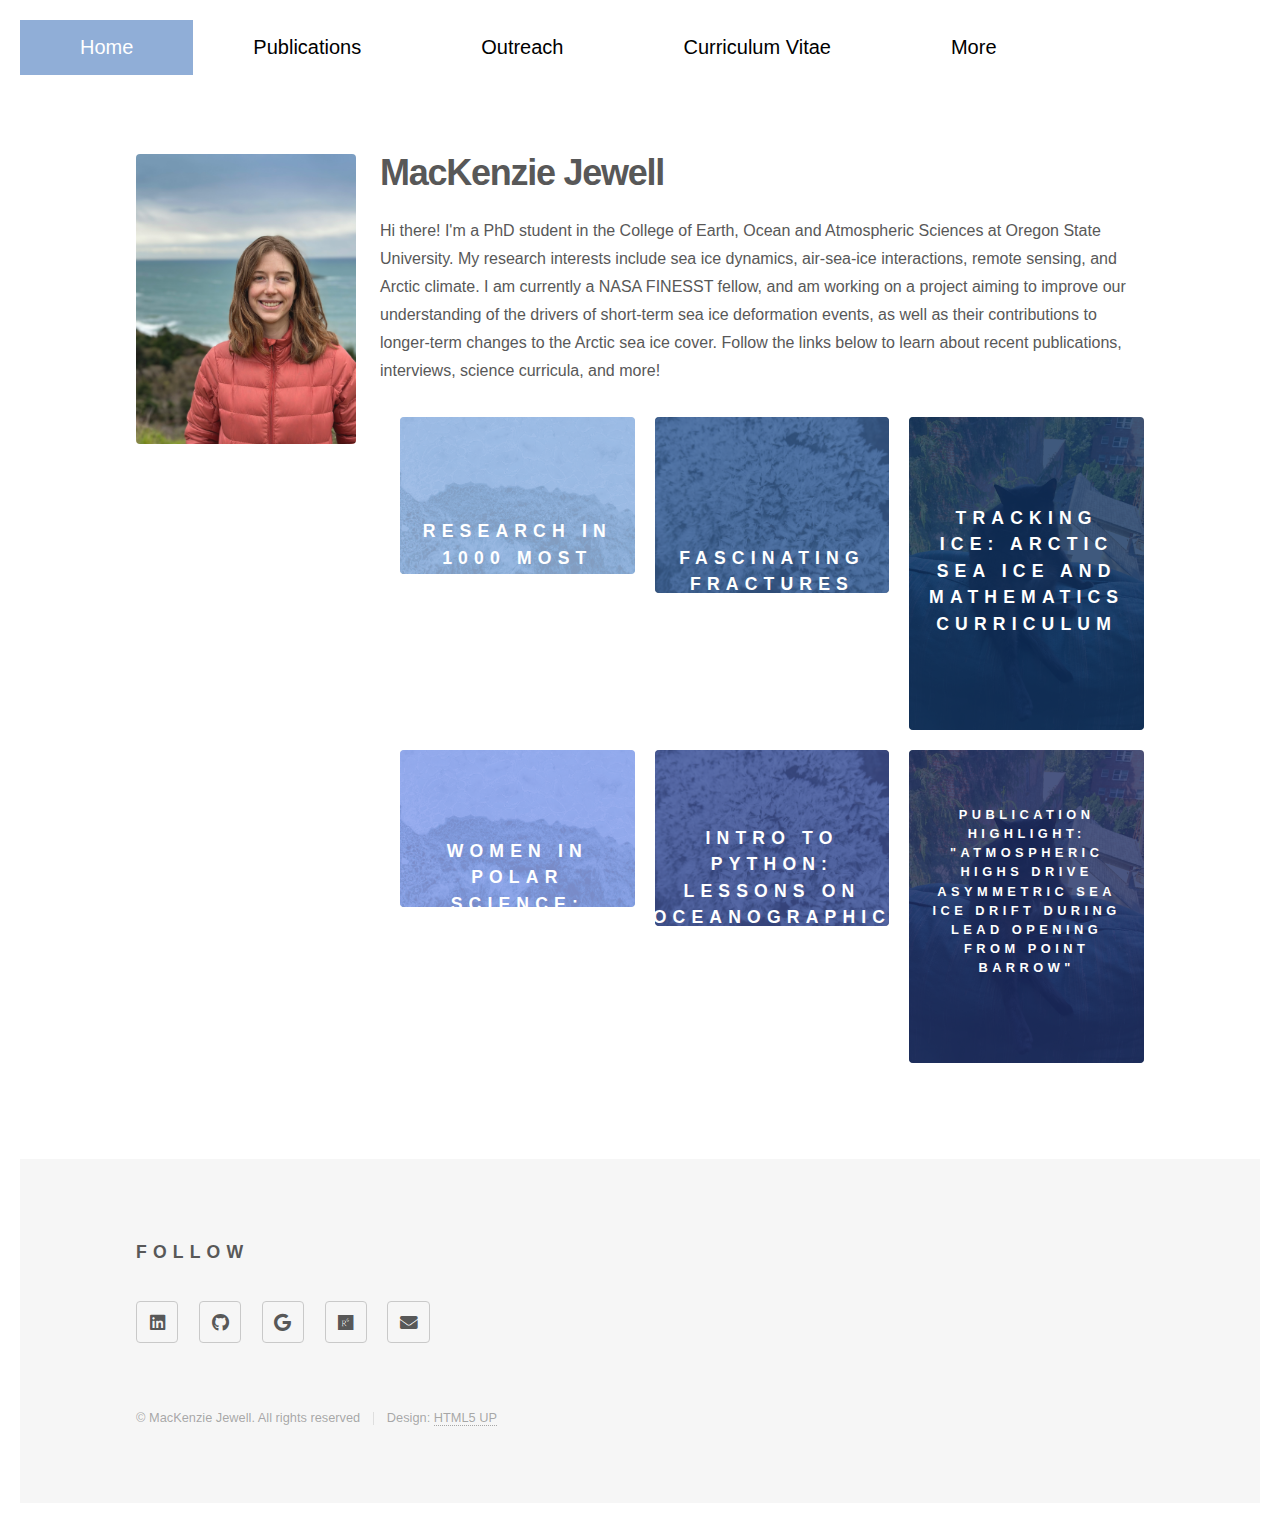
<file: index.html>
<!DOCTYPE HTML>
<!--
	Phantom by HTML5 UP
	html5up.net | @ajlkn
	Free for personal and commercial use under the CCA 3.0 license (html5up.net/license)
-->
<html>

	<head>
		<title>MacKenzie Jewell</title>
		<meta charset="utf-8" />
		<meta name="viewport" content="width=device-width, initial-scale=1, user-scalable=no" />
		<link rel="stylesheet" href="assets/css/main.css" />
		<noscript><link rel="stylesheet" href="assets/css/noscript.css" /></noscript>

		<!-- Formatting for top navigation bar -->
		<style>
			body {
			  margin: 20px;
			  font-family: Arial, Helvetica, sans-serif;
			}
			
			.topnav {
			  width: 100%; 
			  outline:none;
    	      float: center;
			  overflow: visible;
			  background-color: rgb(255, 255, 255);
	
			}
			
			.topnav a {
			  outline: 0px;
			  float: left;
			  color: #000000;
			  background-color: rgb(255, 255, 255);
			  text-align: center;
			  padding: 10px 60px;
			  text-decoration: none;
			  font-size: 20px;
			  border-bottom: 0px solid transparent;
			}
			
			.topnav a:hover {
			  background-color: rgb(255, 255, 255)s;
			  color: black;
			}
			
			.topnav a.active {
			  background-color: #90aed7;
			  color: white;
			}
		</style>

	</head>

	<!-- Top Nav bar -->
	<div class="topnav">
		<a class="active" href="index.html">Home</a>
		<!-- <a href="research.html">Research</a> -->
		<a href="publications.html">Publications</a>
		<a href="outreach.html">Outreach</a>
		<a href="cv.html">Curriculum Vitae</a>
		<a href="more.html">More</a>
	</div>


	<body class="is-preload">
		<!-- Wrapper -->
			<div id="wrapper">

				<!-- Header -->
					<header id="header">
						<div class="inner">

							<!-- Logo -->
								<!-- <a href="index.html" class="logo">
									<span class="symbol"><img src="images/logo.svg" alt="" /></span><span class="title">MacKenzie E. Jewell</span>
								</a> -->

							<!-- Nav -->
								<!-- <nav>
									<ul>
										<li><a href="#menu">Menu</a></li>
									</ul>
								</nav> -->

						</div>
					</header>

				<!-- Menu -->
					<!-- <nav id="menu">
						<h2>Menu</h2>
						<ul>
							<li><a href="index.html">Home</a></li>
							<li><a href="generic.html">Ipsum veroeros</a></li>
							<li><a href="generic.html">Tempus etiam</a></li>
							<li><a href="generic.html">Consequat dolor</a></li>
							<li><a href="elements.html">Elements</a></li>
						</ul>
					</nav> -->

				<!-- Main -->
	
				
					<div id="main">
						<div class="inner">
							<header>
								
								<span class="image left"><img src="./images/Jewell.jpg"  alt="" style="width:220px;height:auto;"   /></span> 
								<h1>MacKenzie Jewell</h1> 
								<!-- adding links: <a href="http://html5up.net">HTML5 UP</a> -->
	
								<p>
									<br>
									Hi there! I'm a PhD student in the College of Earth, Ocean and Atmospheric Sciences at Oregon State University. 
									My research interests include sea ice dynamics, air-sea-ice interactions, remote sensing, and Arctic climate. 
									I am currently a NASA FINESST fellow, and am working on a project aiming to improve our understanding 
									of the drivers of short-term sea ice deformation events, as well as their contributions to longer-term changes to the Arctic sea ice cover.
									Follow the links below to learn about recent publications, interviews, science curricula, and more!
									
								</p>
								
							</header>
	
							<section class="tiles">
								
								<article class="style1">
									<span class="image">
										<img src="images/pic03.jpg" alt="" />
									</span>
									<a href="res1000.html">
										<h2>RESEARCH IN 1000 MOST COMMON WORDS</h2>
										<div class="content">
											<p>Research description using the 1000 most common words, inspired by the XKCD Up Goer Five.</p>
										</div>
									</a>
								</article>
								<article class="style2">
									<span class="image">
										<img src="images/pic01.jpg" alt="" />
									</span>
									<a href="fractures.html">
										<h2>FASCINATING FRACTURES</h2>
										<div class="content">
											<p>Short posts and images of interesting sea ice fracture patterns</p>
										</div>
									</a>
								</article>

								<article class="style3">
									<span class="image">
										<img src="images/pic02.jpg" alt="" />
									</span>
									<a href="https://smile.oregonstate.edu/lesson/tracking-ice-arctic-sea-ice-and-mathematics-curriculum">
										<h2>TRACKING ICE: ARCTIC SEA ICE AND MATHEMATICS CURRICULUM</h2>
										<div class="content">
											<p>
												In this SMILE curriculum, learn mathematics as you forecast sea ice drift using near real-time data from the International Arctic Buoy Program. 
												<br>
												[External Link]
											</p>
										</div>
									</a>
								</article>

								<article class="style4">
									<span class="image">
										<img src="images/pic03.jpg" alt="" />
									</span>
									<a href="https://blogs.oregonstate.edu/strata/women-in-polar-science-navigating-the-ice-maze/">
										<h2>WOMEN IN POLAR SCIENCE: NAVIGATING THE ICE MAZE</h2>
										<div class="content">
											<p>
												Strata magazine article by science writers Abby Metzger and Nancy Steinberg, where I shared my experience as a polar scientist
												<br>
												[External Link]

											</p>
											
										</div>
									</a>
								</article>

								<article class="style5">
									<span class="image">
										<img src="images/pic01.jpg" alt="" />
									</span>
									<a href="https://github.com/mackenziejewell/water-analysis-python-lesson">
										<h2>Intro to Python: Lessons on OCEANOGRAPHIC AND RIVER Data ANALYSIS</h2>
										<div class="content">
											<p>
												Online lessons that introduce geophysical analysis in Python with USGS and NDBC data
												<br>
												[External Link]
											</p>
										</div>
									</a>
								</article>

								<article class="style6">
									<span class="image">
										<img src="images/pic02.jpg" alt="" />
									</span>
									<a href="https://doi.org/10.5194/tc-17-3229-2023">
										<!-- <h3>Publication highlight:</h3> -->
										<h4>Publication highlight:<br>"Atmospheric highs drive asymmetric sea ice drift during lead opening from Point Barrow"</h4>
										<div class="content">
											<p>
												The Cryosphere, doi:10.5194/tc-17-3229-2023
												[External Link]
											</p>
										</div>
									</a>
								</article>
								
								<!-- <article class="style2">
									<span class="image">
										<img src="images/pic07.jpg" alt="" />
									</span>
									<a href="generic.html">
										<h2>Ipsum</h2>
										<div class="content">
											<p>Sed nisl arcu euismod sit amet nisi lorem etiam dolor veroeros et feugiat.</p>
										</div>
									</a> -->
								<!-- </article> -->
								<!-- <article class="style3">
									<span class="image">
										<img src="images/pic08.jpg" alt="" />
									</span>
									<a href="generic.html">
										<h2>Dolor</h2>
										<div class="content">
											<p>Sed nisl arcu euismod sit amet nisi lorem etiam dolor veroeros et feugiat.</p>
										</div>
									</a>
								</article>
								<article class="style1">
									<span class="image">
										<img src="images/pic09.jpg" alt="" />
									</span>
									<a href="generic.html">
										<h2>Nullam</h2>
										<div class="content">
											<p>Sed nisl arcu euismod sit amet nisi lorem etiam dolor veroeros et feugiat.</p>
										</div>
									</a> -->
								<!-- </article>
								<article class="style5">
									<span class="image">
										<img src="images/pic10.jpg" alt="" />
									</span>
									<a href="generic.html">
										<h2>Ultricies</h2>
										<div class="content">
											<p>Sed nisl arcu euismod sit amet nisi lorem etiam dolor veroeros et feugiat.</p>
										</div>
									</a>
								</article>
								<article class="style6">
									<span class="image">
										<img src="images/pic11.jpg" alt="" />
									</span>
									<a href="generic.html">
										<h2>Dictum</h2>
										<div class="content">
											<p>Sed nisl arcu euismod sit amet nisi lorem etiam dolor veroeros et feugiat.</p>
										</div>
									</a>
								</article> -->
								<!-- <article class="style4">
									<span class="image">
										<img src="images/pic12.jpg" alt="" />
									</span>
									<a href="generic.html">
										<h2>Pretium</h2>
										<div class="content">
											<p>Sed nisl arcu euismod sit amet nisi lorem etiam dolor veroeros et feugiat.</p>
										</div>
									</a>
								</article> -->
							</section>
						</div>
					</div>

				<!-- Footer -->
					<footer id="footer">
						<div class="inner">
							<!-- <section>
								<h2>Get in touch</h2>
								<form method="post" action="#">
									<div class="fields">
										<div class="field half">
											<input type="text" name="name" id="name" placeholder="Name" />
										</div>
										<div class="field half">
											<input type="email" name="email" id="email" placeholder="Email" />
										</div>
										<div class="field">
											<textarea name="message" id="message" placeholder="Message"></textarea>
										</div>
									</div>
									<ul class="actions">
										<li><input type="submit" value="Send" class="primary" /></li>
									</ul>
								</form>
							</section> -->
							<section>
								<h2>Follow</h2>
								<ul class="icons">
									<li><a href="https://www.linkedin.com/in/mackenzie-jewell-9bb44b174" class="icon brands style2 fa-linkedin"><span class="label">LinkedIn</span></a></li>
									<li><a href="https://github.com/mackenziejewell" class="icon brands style2 fa-github"><span class="label">GitHub</span></a></li>
									<li><a href="https://scholar.google.com/citations?hl=en&user=ehDAOAMAAAAJ" class="icon brands style2 fa-google"><span class="label">GoogleScholar</span></a></li>
									<li><a href="https://www.researchgate.net/profile/Mackenzie_Jewell" class="icon brands style2 fa-researchgate"><span class="label">ResearchGate</span></a></li>
									<li><a href="mailto:mackenzie.e.jewell@gmail.com" class="icon solid style2 fa-envelope"><span class="label">Email</span></a></li>
								</ul>
							</section>
							<ul class="copyright">
								<li>&copy; MacKenzie Jewell. All rights reserved</li><li>Design: <a href="http://html5up.net">HTML5 UP</a></li>
							</ul>
						</div>
					</footer>

			</div>

		<!-- Scripts -->
			<script src="assets/js/jquery.min.js"></script>
			<script src="assets/js/browser.min.js"></script>
			<script src="assets/js/breakpoints.min.js"></script>
			<script src="assets/js/util.js"></script>
			<script src="assets/js/main.js"></script>

	</body>
</html>
</file>
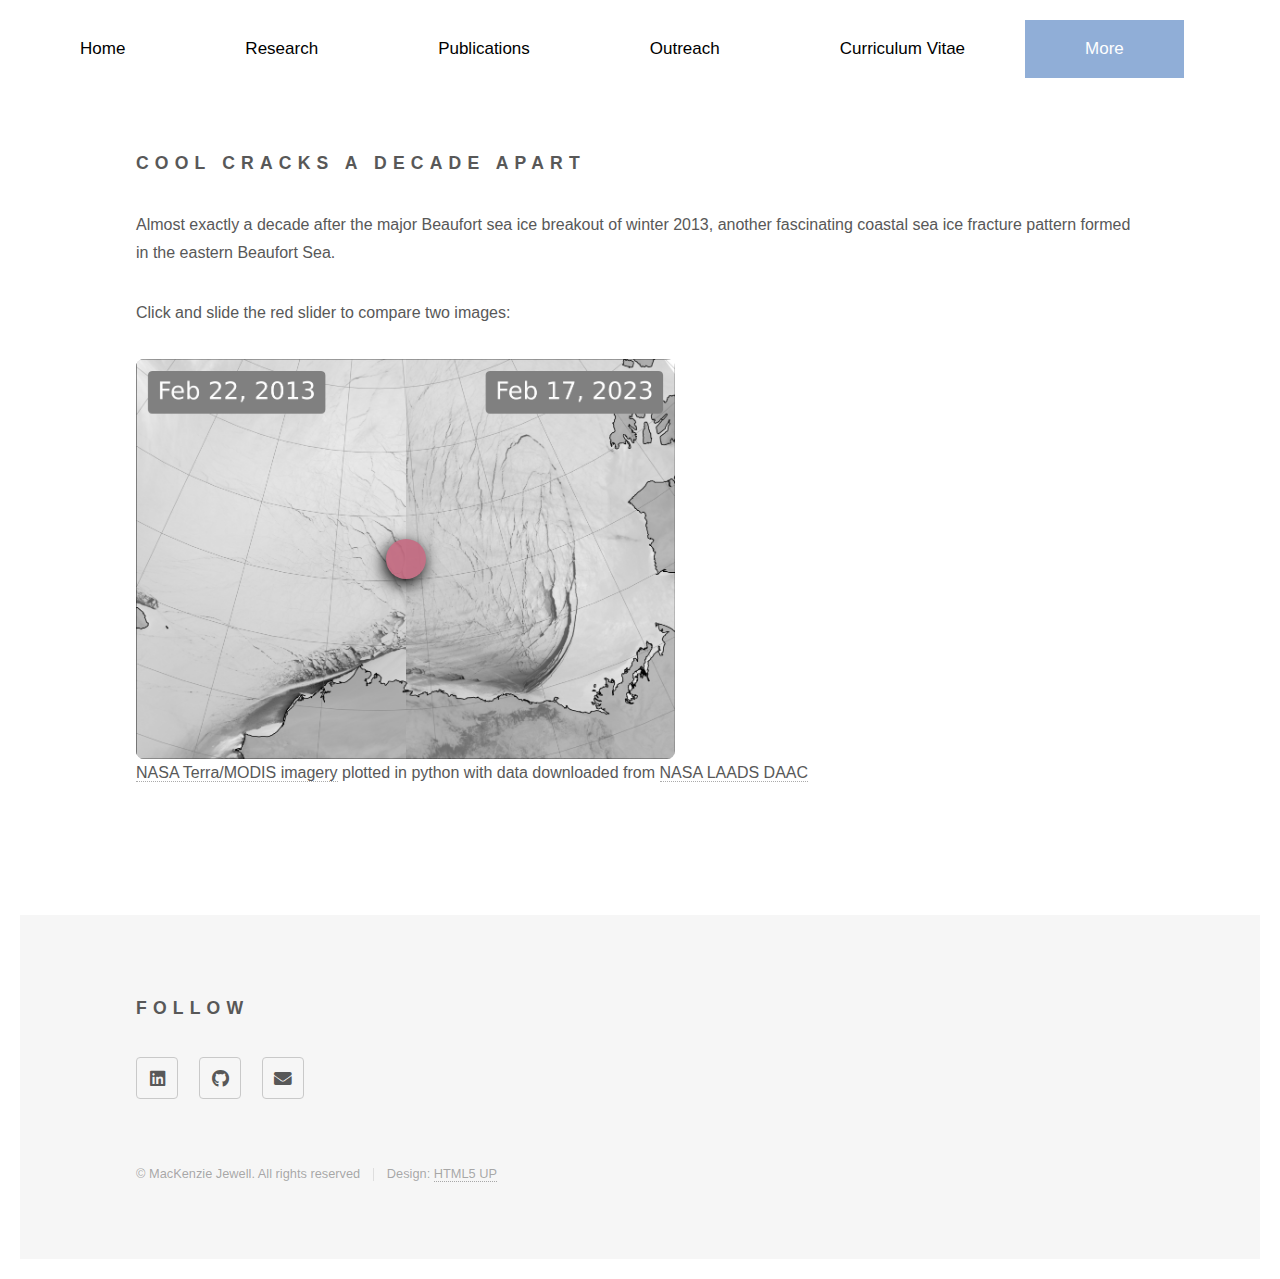
<file: coolcracks.html>
<!DOCTYPE HTML>
<!--
	Phantom by HTML5 UP
	html5up.net | @ajlkn
	Free for personal and commercial use under the CCA 3.0 license (html5up.net/license)
-->
<html>
	<head>
		<title>MacKenzie Jewell - cool cracks</title>
		<meta charset="utf-8" />
		<meta name="viewport" content="width=device-width, initial-scale=1, user-scalable=no" />
		<link rel="stylesheet" href="assets/css/main.css" />
		<noscript><link rel="stylesheet" href="assets/css/noscript.css" /></noscript>


		<!-- Formatting for top navigation bar -->
		<style>
			body {
			  margin: 20px;
			  font-family: Arial, Helvetica, sans-serif;

			}
			
			.topnav {
			  width: 100%; 
			  outline:none;
    	      float: center;
			  overflow: visible;
			  background-color: rgb(255, 255, 255);
	
			}
			
			.topnav a {
			  outline: 0px;
			  float: left;
			  color: #000000;
			  text-align: center;
			  padding: 14px 60px;
			  text-decoration: none;
			  font-size: 17px;
			  border-bottom: 0px solid transparent;
			}
			
			.topnav a:hover {
			  background-color: #ffffff;
			  color: black;
			}
			
			.topnav a.active {
			  background-color: #90aed7;
			  color: white;
			}


			/* formatting for overlain images */
			* {box-sizing: border-box;}

			.img-comp-container {
				display: flex;
				position: relative;
				height: 400px ; /*  should be the same height as the images */
				/* width: 533px; */
			}

			.img-comp-img {
				position: absolute;
				width: auto;
				height: auto;
				overflow: hidden;
			}

			.img-comp-img img {
				display: block;
				vertical-align: middle;
				border-radius: 0.5rem;
				}

			.img-comp-slider {
				position: absolute;
				z-index: 9;
				cursor: ew-resize;
				/*set the appearance of the slider:*/
				width: 40px;
				height: 40px;
				background-color: rgb(194, 103, 126);
				opacity: 0.9;
				border-radius: 100%;
				box-shadow: -2px 5px 16px 1px black;

				}

			.img-comp-slider:hover {
				box-shadow: 0 0 10px rgba(0,0,0,0.3); 
			}

		</style>
		
		
	
		<script>
		/* function for creating image comparison slider */
		function initComparisons() {
		var x, i;
		/* Find all elements with an "overlay" class: */
		x = document.getElementsByClassName("img-comp-overlay");
		for (i = 0; i < x.length; i++) {
			/* Once for each "overlay" element:
			pass the "overlay" element as a parameter when executing the compareImages function: */
			compareImages(x[i]);
		}
		function compareImages(img) {
			var slider, img, clicked = 0, w, h;
			/* Get the width and height of the img element */
			w = img.offsetWidth;
			h = img.offsetHeight;
			/* Set the width of the img element to 50%: */
			img.style.width = (w / 2) + "px";
			/* Create slider: */
			slider = document.createElement("DIV");
			slider.setAttribute("class", "img-comp-slider");
			/* Insert slider */
			img.parentElement.insertBefore(slider, img);
			/* Position the slider in the middle: */
			slider.style.top = (h / 2) - (slider.offsetHeight / 2) + "px";
			slider.style.left = (w / 2) - (slider.offsetWidth / 2) + "px";
			/* Execute a function when the mouse button is pressed: */
			slider.addEventListener("mousedown", slideReady);
			/* And another function when the mouse button is released: */
			window.addEventListener("mouseup", slideFinish);
			/* Or touched (for touch screens: */
			slider.addEventListener("touchstart", slideReady);
			/* And released (for touch screens: */
			window.addEventListener("touchend", slideFinish);
			function slideReady(e) {
			/* Prevent any other actions that may occur when moving over the image: */
			e.preventDefault();
			/* The slider is now clicked and ready to move: */
			clicked = 1;
			/* Execute a function when the slider is moved: */
			window.addEventListener("mousemove", slideMove);
			window.addEventListener("touchmove", slideMove);
			}
			
			function slideFinish() {
			/* The slider is no longer clicked: */
			clicked = 0;
			}
			function slideMove(e) {
			var pos;
			/* If the slider is no longer clicked, exit this function: */
			if (clicked == 0) return false;
			/* Get the cursor's x position: */
			pos = getCursorPos(e)
			/* Prevent the slider from being positioned outside the image: */
			if (pos < 0) pos = 0;
			if (pos > w) pos = w;
			/* Execute a function that will resize the overlay image according to the cursor: */
			slide(pos);
			}
			function getCursorPos(e) {
			var a, x = 0;
			e = (e.changedTouches) ? e.changedTouches[0] : e;
			/* Get the x positions of the image: */
			a = img.getBoundingClientRect();
			/* Calculate the cursor's x coordinate, relative to the image: */
			x = e.pageX - a.left;
			/* Consider any page scrolling: */
			x = x - window.pageXOffset;
			return x;
			}
			function slide(x) {
			/* Resize the image: */
			img.style.width = x + "px";
			/* Position the slider: */
			slider.style.left = img.offsetWidth - (slider.offsetWidth / 2) + "px";
			}
		}
		}
		</script>

		

	</head>

    <!-- Top Nav bar -->
	<div class="topnav">
		<a href="index.html">Home</a>
		<a href="research.html">Research</a>
		<a href="publications.html">Publications</a>
		<a href="outreach.html">Outreach</a>
		<a href="cv.html">Curriculum Vitae</a>
		<a class="active" href="more.html">More</a>
	</div>


	<body class="is-preload">
		<!-- Wrapper -->
			<div id="wrapper">

				<!-- Header -->
					<header id="header">
						<div class="inner">
						</div>
					</header>


				<!-- Main -->
					<div id="main">
						<div class="inner">
							<h2>cool cracks a decade apart</h2>

							Almost exactly a decade after the major Beaufort sea ice breakout of winter 2013, another fascinating coastal sea ice fracture pattern formed in the eastern Beaufort Sea. 
							<p></p>

							<p>Click and slide the red slider to compare two images:</p>

								<div class="img-comp-container">
									<div class="img-comp-img">
									  <img src="./files/MOD021KM.A2023048.0615.png"  height="400" >
									</div>
									<div class="img-comp-img img-comp-overlay">
									  <img src="./files/MOD021KM.A2013053.2235.png" height="400" > 
									</div>

								</div>
		
							<script>
							/*Execute a function that will execute an image compare function for each element with the img-comp-overlay class:*/
							initComparisons();
							</script>

							<a href="https://terra.nasa.gov/about/terra-instruments/modis">NASA Terra/MODIS imagery</a> plotted in python with data downloaded from <a href="https://ladsweb.modaps.eosdis.nasa.gov/">NASA LAADS DAAC</a>
							<p></p>
							<p></p>
							<p></p>

						</div>


					


					</div>


			

					

				<!-- Footer -->
					<footer id="footer">
						<div class="inner">
							<section>
								<h2>Follow</h2>
								<ul class="icons">
									<li><a href="https://www.linkedin.com/in/mackenzie-jewell-9bb44b174" class="icon brands style2 fa-linkedin"><span class="label">LinkedIn</span></a></li>
									<li><a href="https://github.com/mackenziejewell" class="icon brands style2 fa-github"><span class="label">GitHub</span></a></li>
									<li><a href="mailto:mackenzie.e.jewell@gmail.com" class="icon solid style2 fa-envelope"><span class="label">Email</span></a></li>
								</ul>
							</section>
							<ul class="copyright">
								<li>&copy; MacKenzie Jewell. All rights reserved</li><li>Design: <a href="http://html5up.net">HTML5 UP</a></li>
							</ul>
						</div>
					</footer>

			</div>

		<!-- Scripts -->
			<script src="assets/js/jquery.min.js"></script>
			<script src="assets/js/browser.min.js"></script>
			<script src="assets/js/breakpoints.min.js"></script>
			<script src="assets/js/util.js"></script>
			<script src="assets/js/main.js"></script>

	</body>
</html>
</file>
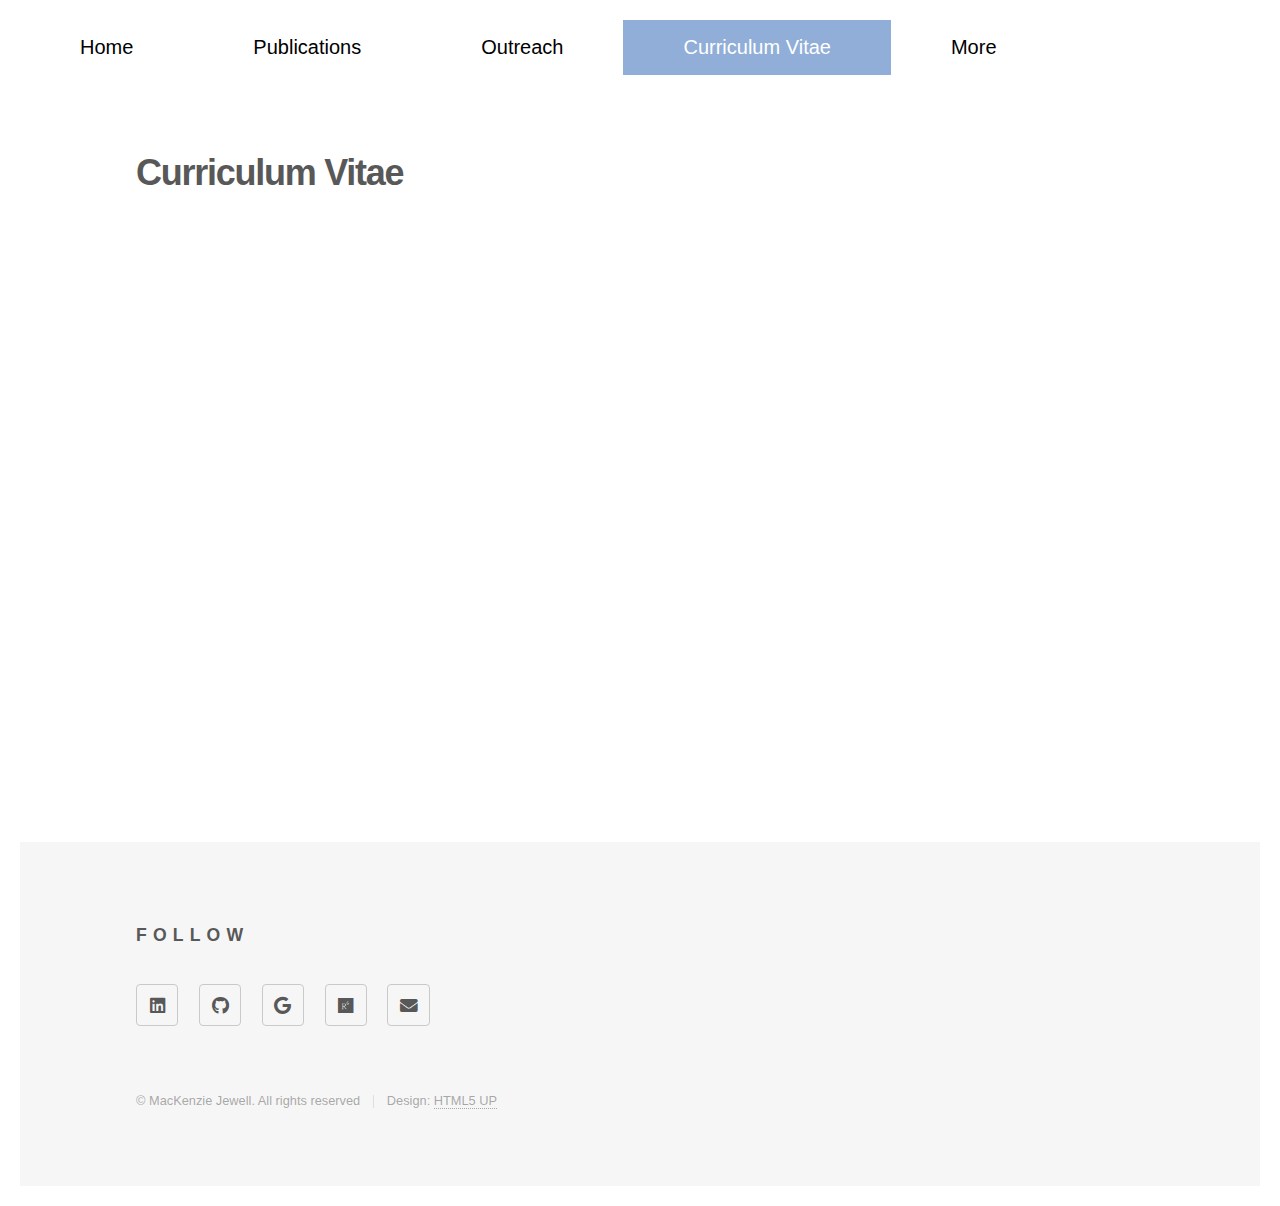
<file: cv.html>
<!DOCTYPE HTML>
<!--
	Phantom by HTML5 UP
	html5up.net | @ajlkn
	Free for personal and commercial use under the CCA 3.0 license (html5up.net/license)
-->
<html>
	<head>
		<title>MacKenzie Jewell - CV</title>
		<meta charset="utf-8" />
		<meta name="viewport" content="width=device-width, initial-scale=1, user-scalable=no" />
		<link rel="stylesheet" href="assets/css/main.css" />
		<noscript><link rel="stylesheet" href="assets/css/noscript.css" /></noscript>


		<!-- Formatting for top navigation bar -->
		<style>
			body {
			  margin: 20px;
			  font-family: Arial, Helvetica, sans-serif;
			}
			
			.topnav {
			  width: 100%; 
			  outline:none;
    	      float: center;
			  overflow: visible;
			  background-color: rgb(255, 255, 255);
	
			}
			
			.topnav a {
			  outline: 0px;
			  float: left;
			  color: #000000;
			  text-align: center;
			  padding: 10px 60px;
			  text-decoration: none;
			  font-size: 20px;
			  border-bottom: 0px solid transparent;
			}
			
			.topnav a:hover {
			  background-color: #ffffff;
			  color: black;
			}
			
			.topnav a.active {
			  background-color: #90aed7;
			  color: white;
			}
		</style>

	</head>

    <!-- Top Nav bar -->
	<div class="topnav">
		<a href="index.html">Home</a>
		<!-- <a href="research.html">Research</a> -->
		<a href="publications.html">Publications</a>
		<a href="outreach.html">Outreach</a>
		<a class="active" href="cv.html">Curriculum Vitae</a>
		<a href="more.html">More</a>
	</div>


	<body class="is-preload">
		<!-- Wrapper -->
			<div id="wrapper">

				<!-- Header -->
					<header id="header">
						<div class="inner">

							<!-- Logo -->
								<!-- <a href="index.html" class="logo">
									<span class="symbol"><img src="images/logo.svg" alt="" /></span><span class="title">Phantom</span>
								</a> -->

							<!-- Nav -->
								<!-- <nav>
									<ul>
										<li><a href="#menu">Menu</a></li>
									</ul>
								</nav> -->

						</div>
					</header>

				<!-- Menu -->
					<!-- <nav id="menu">
						<h2>Menu</h2>
						<ul>
							<li><a href="index.html">Home</a></li>
							<li><a href="generic.html">Ipsum veroeros</a></li>
							<li><a href="generic.html">Tempus etiam</a></li>
							<li><a href="generic.html">Consequat dolor</a></li>
							<li><a href="elements.html">Elements</a></li>
						</ul>
					</nav> -->

				<!-- Main -->
					<div id="main">
						<div class="inner">
							<h1>Curriculum Vitae</h1>
							<!-- <span class="image main"><img src="images/pic13.jpg" alt="" /></span> -->
							<p>
								<iframe src="./files/MacKenzieJewell_CV_24.pdf" width="80%" height="500px">
								</iframe>
							</p>
							
							
						</div>
					</div>

				<!-- Footer -->
					<footer id="footer">
						<div class="inner">
							<!-- <section> -->
								<!-- <h2>Get in touch</h2>
								<form method="post" action="#">
									<div class="fields">
										<div class="field half">
											<input type="text" name="name" id="name" placeholder="Name" />
										</div>
										<div class="field half">
											<input type="email" name="email" id="email" placeholder="Email" />
										</div>
										<div class="field">
											<textarea name="message" id="message" placeholder="Message"></textarea>
										</div>
									</div>
									<ul class="actions">
										<li><input type="submit" value="Send" class="primary" /></li>
									</ul>
								</form> -->
							<!-- </section> -->
							<section>
								<h2>Follow</h2>
								<ul class="icons">
									<li><a href="https://www.linkedin.com/in/mackenzie-jewell-9bb44b174" class="icon brands style2 fa-linkedin"><span class="label">LinkedIn</span></a></li>
									<li><a href="https://github.com/mackenziejewell" class="icon brands style2 fa-github"><span class="label">GitHub</span></a></li>
									<li><a href="https://scholar.google.com/citations?hl=en&user=ehDAOAMAAAAJ" class="icon brands style2 fa-google"><span class="label">GoogleScholar</span></a></li>
									<li><a href="https://www.researchgate.net/profile/Mackenzie_Jewell" class="icon brands style2 fa-researchgate"><span class="label">ResearchGate</span></a></li>
									<li><a href="mailto:mackenzie.e.jewell@gmail.com" class="icon solid style2 fa-envelope"><span class="label">Email</span></a></li>
							</section>
							<ul class="copyright">
								<li>&copy; MacKenzie Jewell. All rights reserved</li><li>Design: <a href="http://html5up.net">HTML5 UP</a></li>
							</ul>
						</div>
					</footer>

			</div>

		<!-- Scripts -->
			<script src="assets/js/jquery.min.js"></script>
			<script src="assets/js/browser.min.js"></script>
			<script src="assets/js/breakpoints.min.js"></script>
			<script src="assets/js/util.js"></script>
			<script src="assets/js/main.js"></script>

	</body>
</html>
</file>
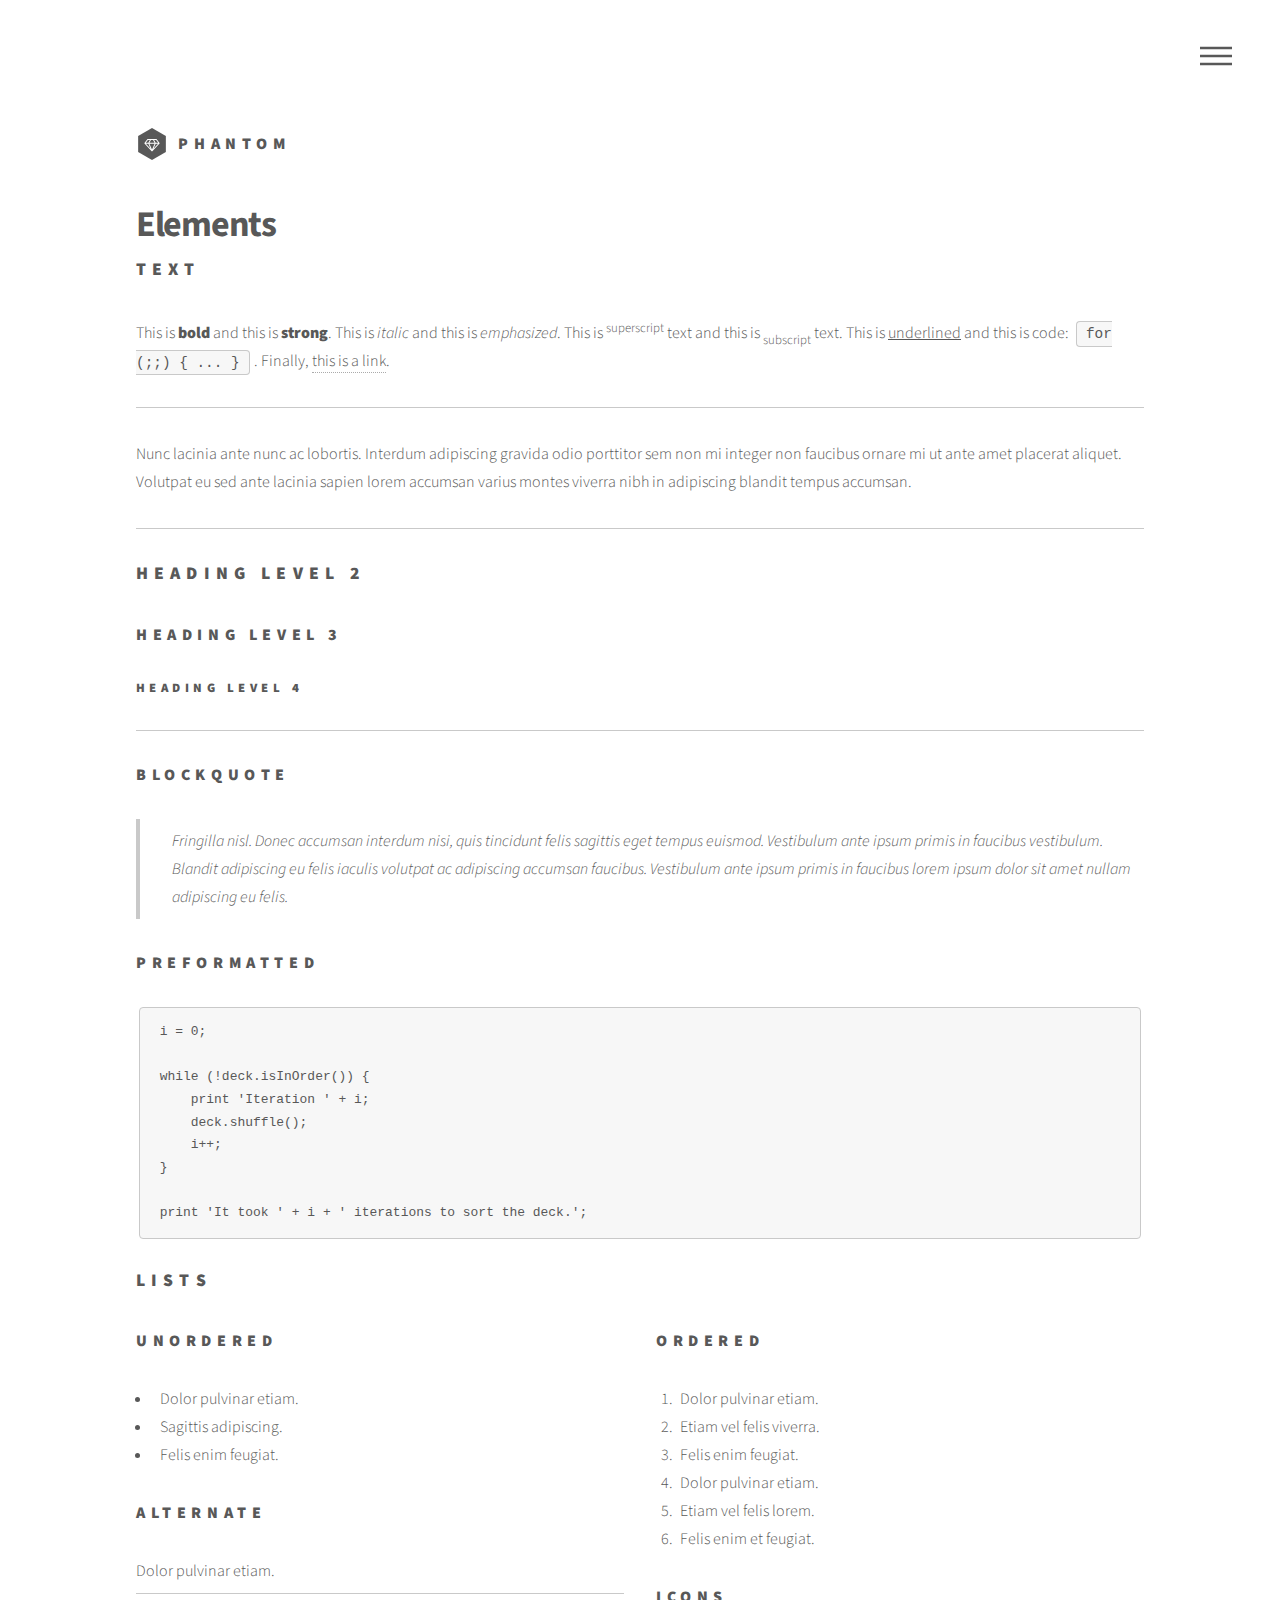
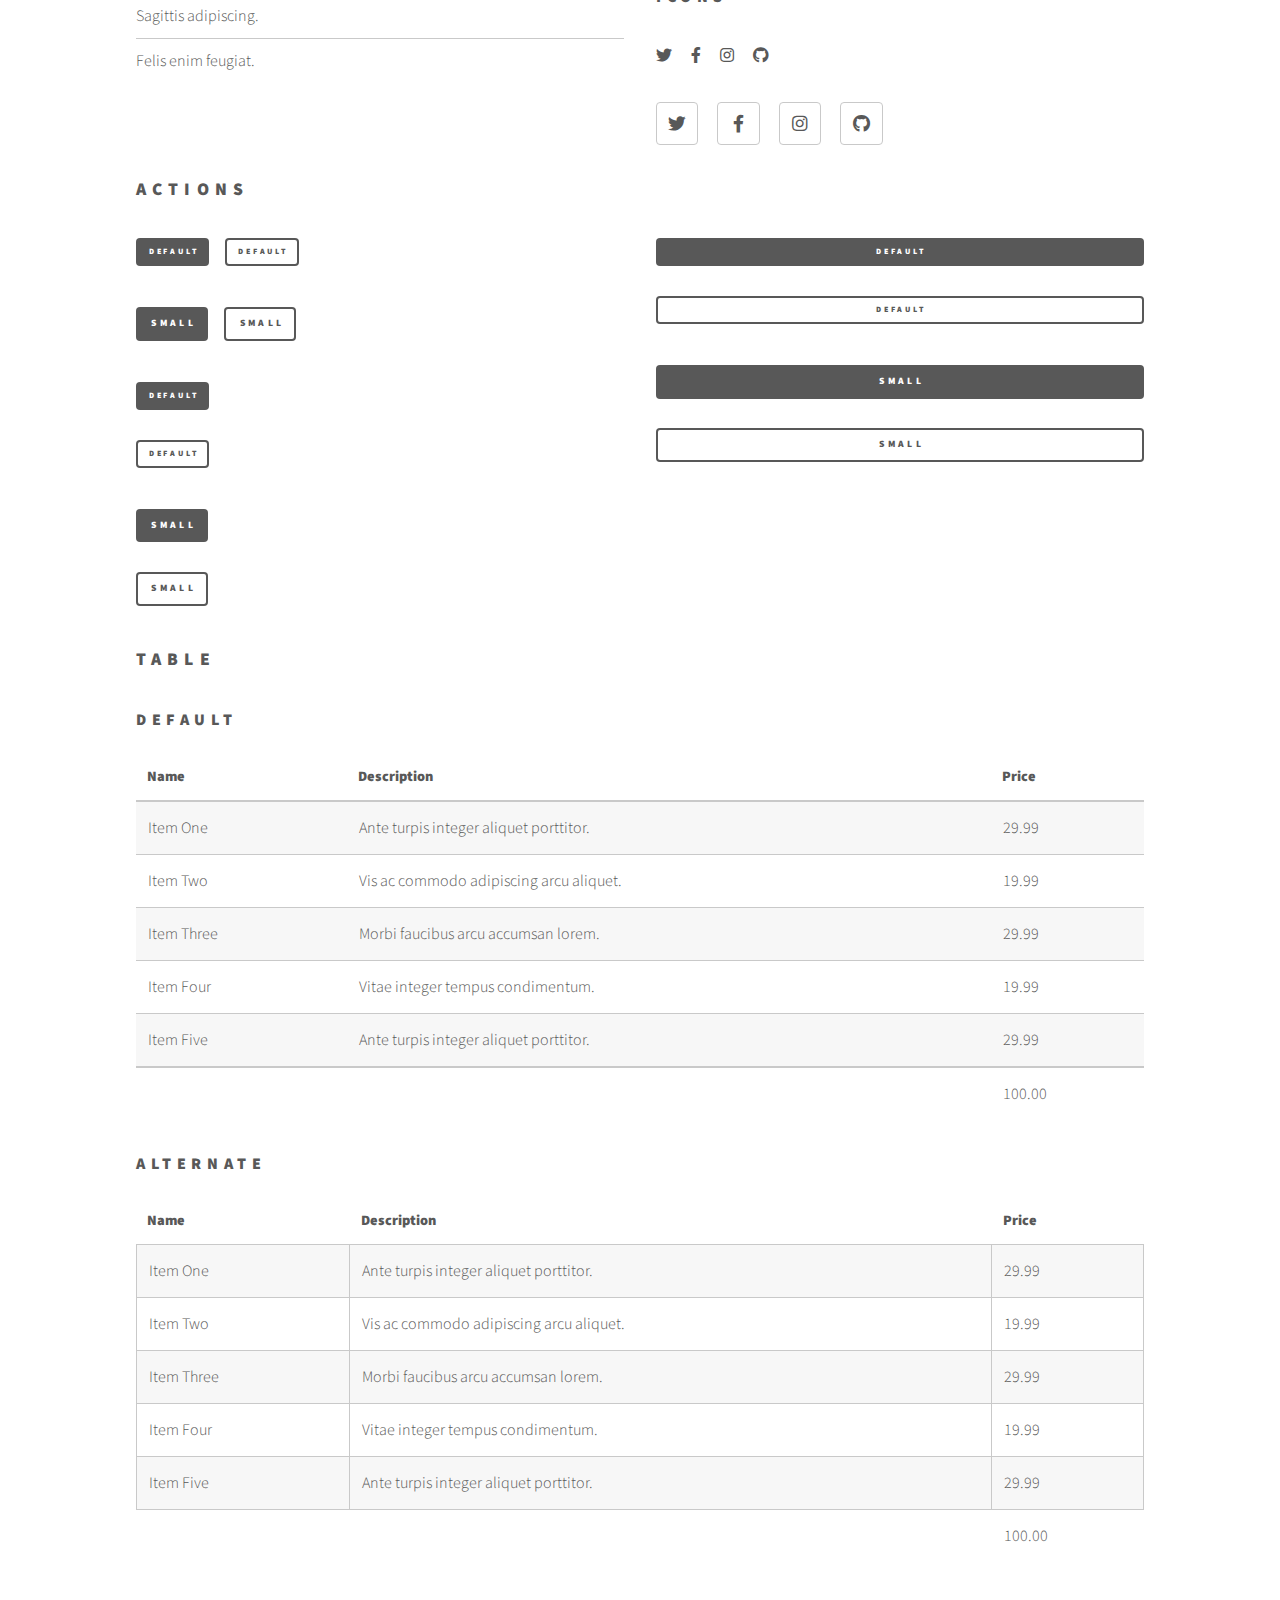
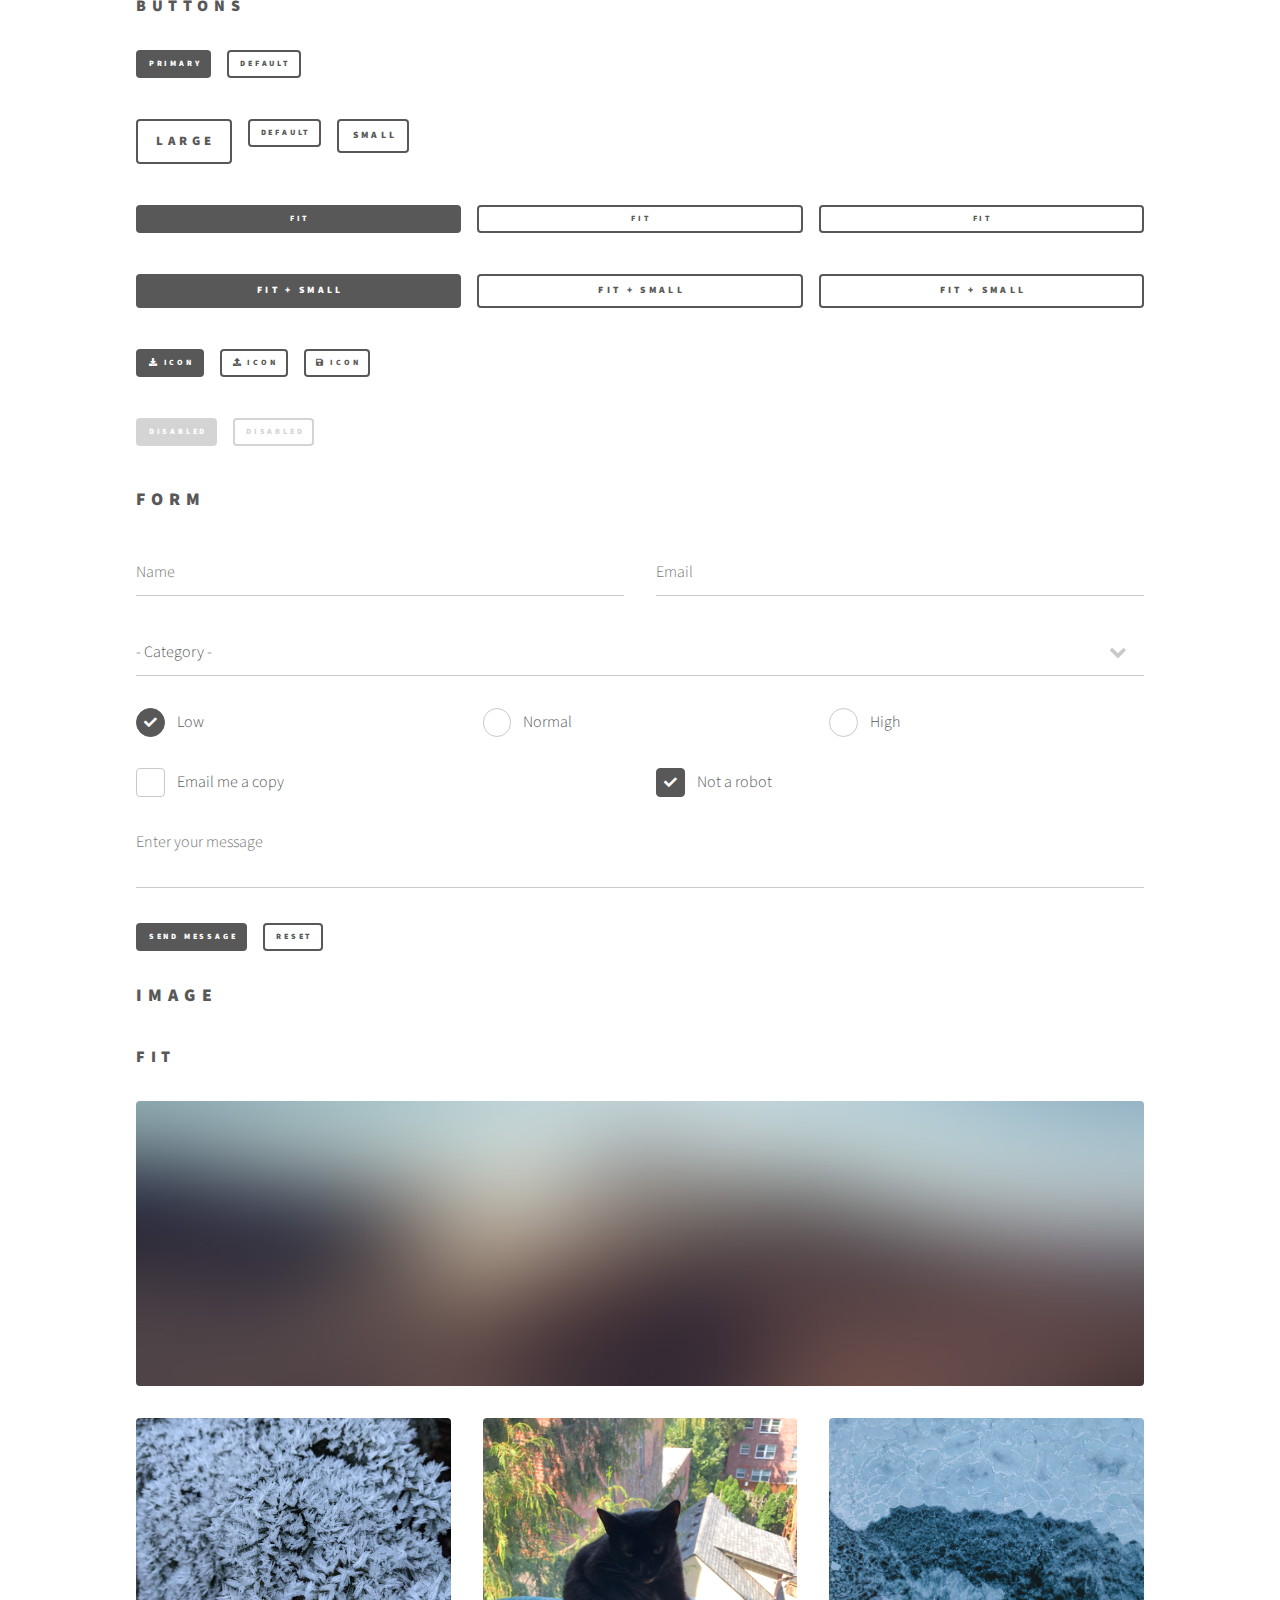
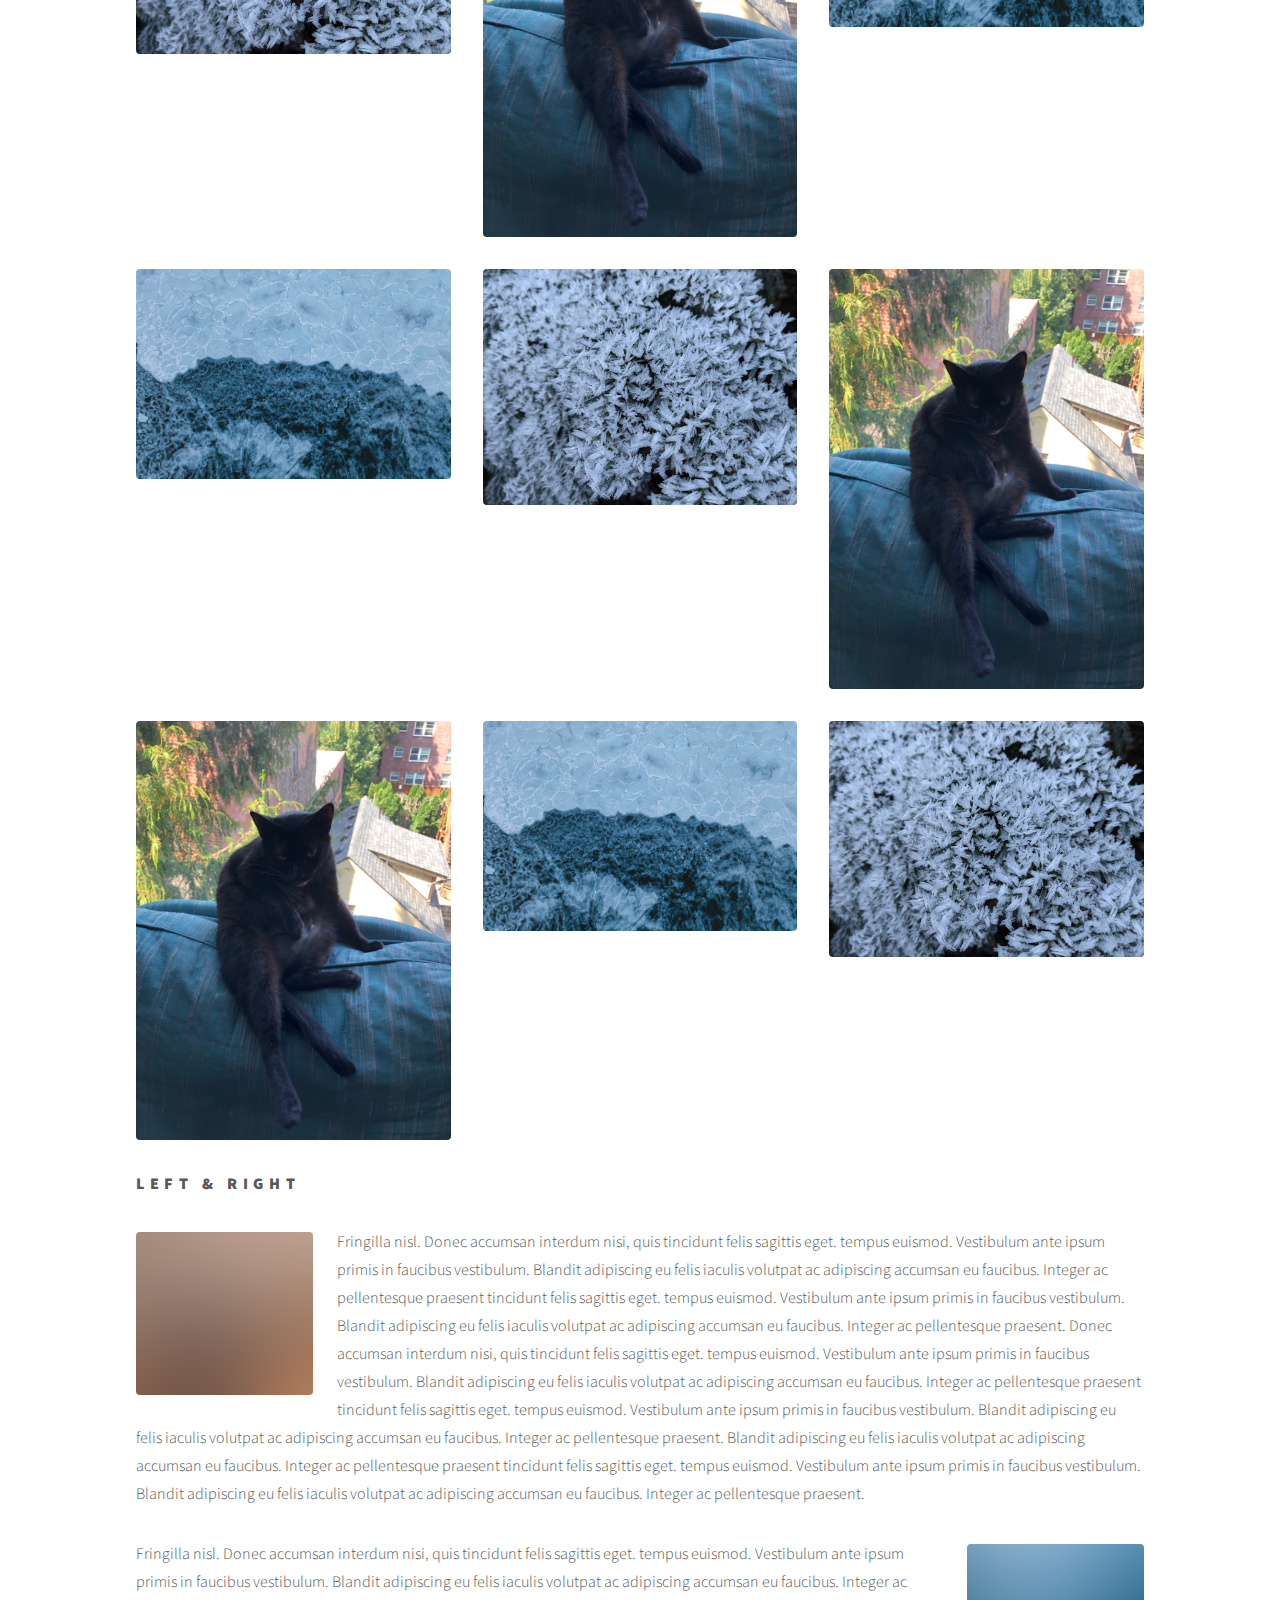
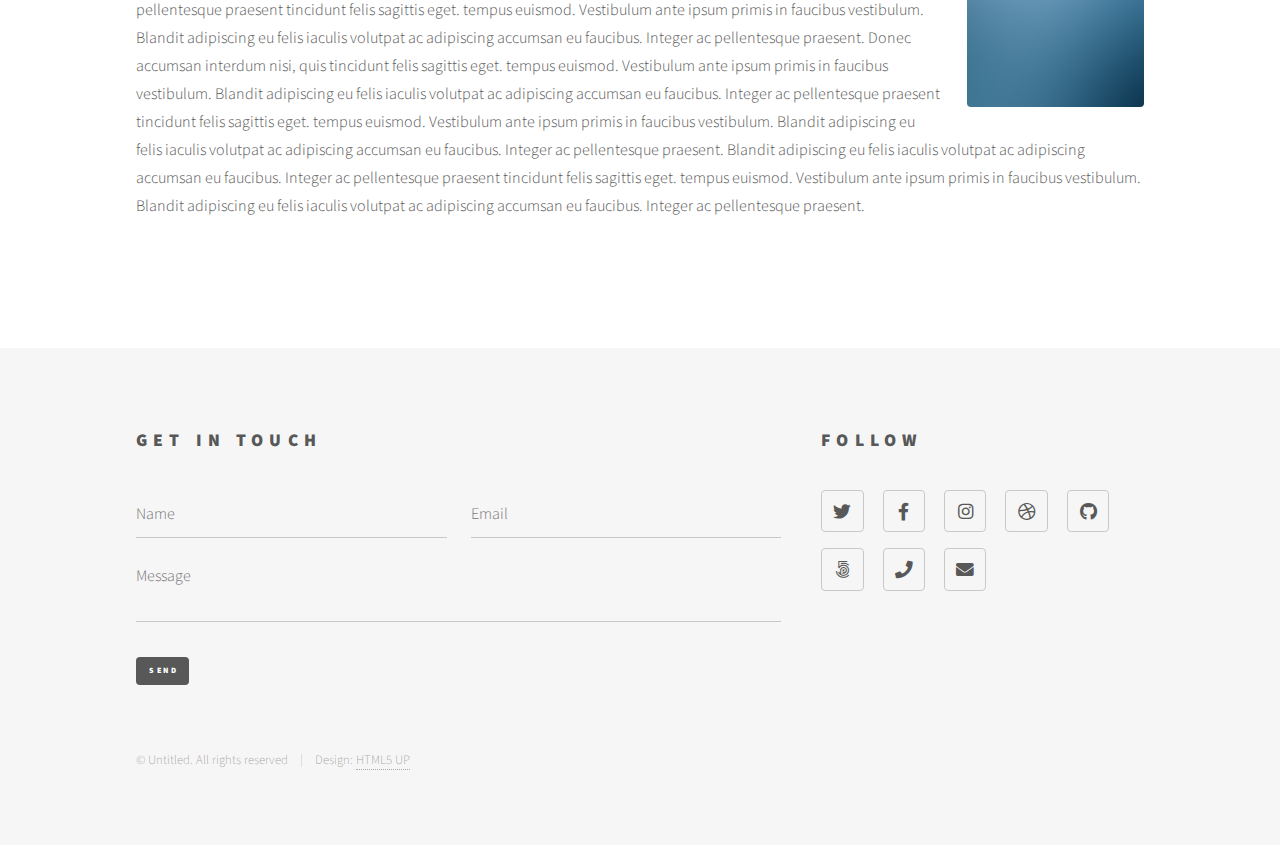
<file: elements.html>
<!DOCTYPE HTML>
<!--
	Phantom by HTML5 UP
	html5up.net | @ajlkn
	Free for personal and commercial use under the CCA 3.0 license (html5up.net/license)
-->
<html>
	<head>
		<title>Elements - Phantom by HTML5 UP</title>
		<meta charset="utf-8" />
		<meta name="viewport" content="width=device-width, initial-scale=1, user-scalable=no" />
		<link rel="stylesheet" href="assets/css/main.css" />
		<noscript><link rel="stylesheet" href="assets/css/noscript.css" /></noscript>
	</head>
	<body class="is-preload">
		<!-- Wrapper -->
			<div id="wrapper">

				<!-- Header -->
					<header id="header">
						<div class="inner">

							<!-- Logo -->
								<a href="index.html" class="logo">
									<span class="symbol"><img src="images/logo.svg" alt="" /></span><span class="title">Phantom</span>
								</a>

							<!-- Nav -->
								<nav>
									<ul>
										<li><a href="#menu">Menu</a></li>
									</ul>
								</nav>

						</div>
					</header>

				<!-- Menu -->
					<nav id="menu">
						<h2>Menu</h2>
						<ul>
							<li><a href="index.html">Home</a></li>
							<li><a href="generic.html">Ipsum veroeros</a></li>
							<li><a href="generic.html">Tempus etiam</a></li>
							<li><a href="generic.html">Consequat dolor</a></li>
							<li><a href="elements.html">Elements</a></li>
						</ul>
					</nav>

				<!-- Main -->
					<div id="main">
						<div class="inner">
							<h1>Elements</h1>

							<!-- Text -->
								<section>
									<h2>Text</h2>
									<p>This is <b>bold</b> and this is <strong>strong</strong>. This is <i>italic</i> and this is <em>emphasized</em>.
									This is <sup>superscript</sup> text and this is <sub>subscript</sub> text.
									This is <u>underlined</u> and this is code: <code>for (;;) { ... }</code>. Finally, <a href="#">this is a link</a>.</p>
									<hr />
									<p>Nunc lacinia ante nunc ac lobortis. Interdum adipiscing gravida odio porttitor sem non mi integer non faucibus ornare mi ut ante amet placerat aliquet. Volutpat eu sed ante lacinia sapien lorem accumsan varius montes viverra nibh in adipiscing blandit tempus accumsan.</p>
									<hr />
									<h2>Heading Level 2</h2>
									<h3>Heading Level 3</h3>
									<h4>Heading Level 4</h4>
									<hr />
									<h3>Blockquote</h3>
									<blockquote>Fringilla nisl. Donec accumsan interdum nisi, quis tincidunt felis sagittis eget tempus euismod. Vestibulum ante ipsum primis in faucibus vestibulum. Blandit adipiscing eu felis iaculis volutpat ac adipiscing accumsan faucibus. Vestibulum ante ipsum primis in faucibus lorem ipsum dolor sit amet nullam adipiscing eu felis.</blockquote>
									<h3>Preformatted</h3>
									<pre><code>i = 0;

while (!deck.isInOrder()) {
    print 'Iteration ' + i;
    deck.shuffle();
    i++;
}

print 'It took ' + i + ' iterations to sort the deck.';</code></pre>
								</section>

							<!-- Lists -->
								<section>
									<h2>Lists</h2>
									<div class="row">
										<div class="col-6 col-12-medium">
											<h3>Unordered</h3>
											<ul>
												<li>Dolor pulvinar etiam.</li>
												<li>Sagittis adipiscing.</li>
												<li>Felis enim feugiat.</li>
											</ul>
											<h3>Alternate</h3>
											<ul class="alt">
												<li>Dolor pulvinar etiam.</li>
												<li>Sagittis adipiscing.</li>
												<li>Felis enim feugiat.</li>
											</ul>
										</div>
										<div class="col-6 col-12-medium">
											<h3>Ordered</h3>
											<ol>
												<li>Dolor pulvinar etiam.</li>
												<li>Etiam vel felis viverra.</li>
												<li>Felis enim feugiat.</li>
												<li>Dolor pulvinar etiam.</li>
												<li>Etiam vel felis lorem.</li>
												<li>Felis enim et feugiat.</li>
											</ol>
											<h3>Icons</h3>
											<ul class="icons">
												<li><a href="#" class="icon brands style1 fa-twitter"><span class="label">Twitter</span></a></li>
												<li><a href="#" class="icon brands style1 fa-facebook-f"><span class="label">Facebook</span></a></li>
												<li><a href="#" class="icon brands style1 fa-instagram"><span class="label">Instagram</span></a></li>
												<li><a href="#" class="icon brands style1 fa-github"><span class="label">Github</span></a></li>
											</ul>
											<ul class="icons">
												<li><a href="#" class="icon brands style2 fa-twitter"><span class="label">Twitter</span></a></li>
												<li><a href="#" class="icon brands style2 fa-facebook-f"><span class="label">Facebook</span></a></li>
												<li><a href="#" class="icon brands style2 fa-instagram"><span class="label">Instagram</span></a></li>
												<li><a href="#" class="icon brands style2 fa-github"><span class="label">Github</span></a></li>
											</ul>
										</div>
									</div>
									<h2>Actions</h2>
									<div class="row">
										<div class="col-6 col-12-medium">
											<ul class="actions">
												<li><a href="#" class="button primary">Default</a></li>
												<li><a href="#" class="button">Default</a></li>
											</ul>
											<ul class="actions small">
												<li><a href="#" class="button primary small">Small</a></li>
												<li><a href="#" class="button small">Small</a></li>
											</ul>
											<ul class="actions stacked">
												<li><a href="#" class="button primary">Default</a></li>
												<li><a href="#" class="button">Default</a></li>
											</ul>
											<ul class="actions stacked">
												<li><a href="#" class="button primary small">Small</a></li>
												<li><a href="#" class="button small">Small</a></li>
											</ul>
										</div>
										<div class="col-6 col-12-medium">
											<ul class="actions stacked">
												<li><a href="#" class="button primary fit">Default</a></li>
												<li><a href="#" class="button fit">Default</a></li>
											</ul>
											<ul class="actions stacked">
												<li><a href="#" class="button primary small fit">Small</a></li>
												<li><a href="#" class="button small fit">Small</a></li>
											</ul>
										</div>
									</div>
								</section>

							<!-- Table -->
								<section>
									<h2>Table</h2>
									<h3>Default</h3>
									<div class="table-wrapper">
										<table>
											<thead>
												<tr>
													<th>Name</th>
													<th>Description</th>
													<th>Price</th>
												</tr>
											</thead>
											<tbody>
												<tr>
													<td>Item One</td>
													<td>Ante turpis integer aliquet porttitor.</td>
													<td>29.99</td>
												</tr>
												<tr>
													<td>Item Two</td>
													<td>Vis ac commodo adipiscing arcu aliquet.</td>
													<td>19.99</td>
												</tr>
												<tr>
													<td>Item Three</td>
													<td> Morbi faucibus arcu accumsan lorem.</td>
													<td>29.99</td>
												</tr>
												<tr>
													<td>Item Four</td>
													<td>Vitae integer tempus condimentum.</td>
													<td>19.99</td>
												</tr>
												<tr>
													<td>Item Five</td>
													<td>Ante turpis integer aliquet porttitor.</td>
													<td>29.99</td>
												</tr>
											</tbody>
											<tfoot>
												<tr>
													<td colspan="2"></td>
													<td>100.00</td>
												</tr>
											</tfoot>
										</table>
									</div>

									<h3>Alternate</h3>
									<div class="table-wrapper">
										<table class="alt">
											<thead>
												<tr>
													<th>Name</th>
													<th>Description</th>
													<th>Price</th>
												</tr>
											</thead>
											<tbody>
												<tr>
													<td>Item One</td>
													<td>Ante turpis integer aliquet porttitor.</td>
													<td>29.99</td>
												</tr>
												<tr>
													<td>Item Two</td>
													<td>Vis ac commodo adipiscing arcu aliquet.</td>
													<td>19.99</td>
												</tr>
												<tr>
													<td>Item Three</td>
													<td> Morbi faucibus arcu accumsan lorem.</td>
													<td>29.99</td>
												</tr>
												<tr>
													<td>Item Four</td>
													<td>Vitae integer tempus condimentum.</td>
													<td>19.99</td>
												</tr>
												<tr>
													<td>Item Five</td>
													<td>Ante turpis integer aliquet porttitor.</td>
													<td>29.99</td>
												</tr>
											</tbody>
											<tfoot>
												<tr>
													<td colspan="2"></td>
													<td>100.00</td>
												</tr>
											</tfoot>
										</table>
									</div>
								</section>

							<!-- Buttons -->
								<section>
									<h3>Buttons</h3>
									<ul class="actions">
										<li><a href="#" class="button primary">Primary</a></li>
										<li><a href="#" class="button">Default</a></li>
									</ul>
									<ul class="actions">
										<li><a href="#" class="button large">Large</a></li>
										<li><a href="#" class="button">Default</a></li>
										<li><a href="#" class="button small">Small</a></li>
									</ul>
									<ul class="actions fit">
										<li><a href="#" class="button primary fit">Fit</a></li>
										<li><a href="#" class="button fit">Fit</a></li>
										<li><a href="#" class="button fit">Fit</a></li>
									</ul>
									<ul class="actions fit small">
										<li><a href="#" class="button primary fit small">Fit + Small</a></li>
										<li><a href="#" class="button fit small">Fit + Small</a></li>
										<li><a href="#" class="button fit small">Fit + Small</a></li>
									</ul>
									<ul class="actions">
										<li><a href="#" class="button primary icon solid fa-download">Icon</a></li>
										<li><a href="#" class="button icon solid fa-upload">Icon</a></li>
										<li><a href="#" class="button icon solid fa-save">Icon</a></li>
									</ul>
									<ul class="actions">
										<li><span class="button primary disabled">Disabled</span></li>
										<li><span class="button disabled">Disabled</span></li>
									</ul>
								</section>

							<!-- Form -->
								<section>
									<h2>Form</h2>
									<form method="post" action="#">
										<div class="row gtr-uniform">
											<div class="col-6 col-12-xsmall">
												<input type="text" name="demo-name" id="demo-name" value="" placeholder="Name" />
											</div>
											<div class="col-6 col-12-xsmall">
												<input type="email" name="demo-email" id="demo-email" value="" placeholder="Email" />
											</div>
											<div class="col-12">
												<select name="demo-category" id="demo-category">
													<option value="">- Category -</option>
													<option value="1">Manufacturing</option>
													<option value="1">Shipping</option>
													<option value="1">Administration</option>
													<option value="1">Human Resources</option>
												</select>
											</div>
											<div class="col-4 col-12-small">
												<input type="radio" id="demo-priority-low" name="demo-priority" checked>
												<label for="demo-priority-low">Low</label>
											</div>
											<div class="col-4 col-12-small">
												<input type="radio" id="demo-priority-normal" name="demo-priority">
												<label for="demo-priority-normal">Normal</label>
											</div>
											<div class="col-4 col-12-small">
												<input type="radio" id="demo-priority-high" name="demo-priority">
												<label for="demo-priority-high">High</label>
											</div>
											<div class="col-6 col-12-small">
												<input type="checkbox" id="demo-copy" name="demo-copy">
												<label for="demo-copy">Email me a copy</label>
											</div>
											<div class="col-6 col-12-small">
												<input type="checkbox" id="demo-human" name="demo-human" checked>
												<label for="demo-human">Not a robot</label>
											</div>
											<div class="col-12">
												<textarea name="demo-message" id="demo-message" placeholder="Enter your message" rows="6"></textarea>
											</div>
											<div class="col-12">
												<ul class="actions">
													<li><input type="submit" value="Send Message" class="primary" /></li>
													<li><input type="reset" value="Reset" /></li>
												</ul>
											</div>
										</div>
									</form>
								</section>

							<!-- Image -->
								<section>
									<h2>Image</h2>
									<h3>Fit</h3>
									<div class="box alt">
										<div class="row gtr-uniform">
											<div class="col-12"><span class="image fit"><img src="images/pic13.jpg" alt="" /></span></div>
											<div class="col-4"><span class="image fit"><img src="images/pic01.jpg" alt="" /></span></div>
											<div class="col-4"><span class="image fit"><img src="images/pic02.jpg" alt="" /></span></div>
											<div class="col-4"><span class="image fit"><img src="images/pic03.jpg" alt="" /></span></div>
											<div class="col-4"><span class="image fit"><img src="images/pic03.jpg" alt="" /></span></div>
											<div class="col-4"><span class="image fit"><img src="images/pic01.jpg" alt="" /></span></div>
											<div class="col-4"><span class="image fit"><img src="images/pic02.jpg" alt="" /></span></div>
											<div class="col-4"><span class="image fit"><img src="images/pic02.jpg" alt="" /></span></div>
											<div class="col-4"><span class="image fit"><img src="images/pic03.jpg" alt="" /></span></div>
											<div class="col-4"><span class="image fit"><img src="images/pic01.jpg" alt="" /></span></div>
										</div>
									</div>
									<h3>Left &amp; Right</h3>
									<p><span class="image left"><img src="images/pic14.jpg" alt="" /></span>Fringilla nisl. Donec accumsan interdum nisi, quis tincidunt felis sagittis eget. tempus euismod. Vestibulum ante ipsum primis in faucibus vestibulum. Blandit adipiscing eu felis iaculis volutpat ac adipiscing accumsan eu faucibus. Integer ac pellentesque praesent tincidunt felis sagittis eget. tempus euismod. Vestibulum ante ipsum primis in faucibus vestibulum. Blandit adipiscing eu felis iaculis volutpat ac adipiscing accumsan eu faucibus. Integer ac pellentesque praesent. Donec accumsan interdum nisi, quis tincidunt felis sagittis eget. tempus euismod. Vestibulum ante ipsum primis in faucibus vestibulum. Blandit adipiscing eu felis iaculis volutpat ac adipiscing accumsan eu faucibus. Integer ac pellentesque praesent tincidunt felis sagittis eget. tempus euismod. Vestibulum ante ipsum primis in faucibus vestibulum. Blandit adipiscing eu felis iaculis volutpat ac adipiscing accumsan eu faucibus. Integer ac pellentesque praesent. Blandit adipiscing eu felis iaculis volutpat ac adipiscing accumsan eu faucibus. Integer ac pellentesque praesent tincidunt felis sagittis eget. tempus euismod. Vestibulum ante ipsum primis in faucibus vestibulum. Blandit adipiscing eu felis iaculis volutpat ac adipiscing accumsan eu faucibus. Integer ac pellentesque praesent.</p>
									<p><span class="image right"><img src="images/pic15.jpg" alt="" /></span>Fringilla nisl. Donec accumsan interdum nisi, quis tincidunt felis sagittis eget. tempus euismod. Vestibulum ante ipsum primis in faucibus vestibulum. Blandit adipiscing eu felis iaculis volutpat ac adipiscing accumsan eu faucibus. Integer ac pellentesque praesent tincidunt felis sagittis eget. tempus euismod. Vestibulum ante ipsum primis in faucibus vestibulum. Blandit adipiscing eu felis iaculis volutpat ac adipiscing accumsan eu faucibus. Integer ac pellentesque praesent. Donec accumsan interdum nisi, quis tincidunt felis sagittis eget. tempus euismod. Vestibulum ante ipsum primis in faucibus vestibulum. Blandit adipiscing eu felis iaculis volutpat ac adipiscing accumsan eu faucibus. Integer ac pellentesque praesent tincidunt felis sagittis eget. tempus euismod. Vestibulum ante ipsum primis in faucibus vestibulum. Blandit adipiscing eu felis iaculis volutpat ac adipiscing accumsan eu faucibus. Integer ac pellentesque praesent. Blandit adipiscing eu felis iaculis volutpat ac adipiscing accumsan eu faucibus. Integer ac pellentesque praesent tincidunt felis sagittis eget. tempus euismod. Vestibulum ante ipsum primis in faucibus vestibulum. Blandit adipiscing eu felis iaculis volutpat ac adipiscing accumsan eu faucibus. Integer ac pellentesque praesent.</p>
								</section>

						</div>
					</div>

				<!-- Footer -->
					<footer id="footer">
						<div class="inner">
							<section>
								<h2>Get in touch</h2>
								<form method="post" action="#">
									<div class="fields">
										<div class="field half">
											<input type="text" name="name" id="name" placeholder="Name" />
										</div>
										<div class="field half">
											<input type="email" name="email" id="email" placeholder="Email" />
										</div>
										<div class="field">
											<textarea name="message" id="message" placeholder="Message"></textarea>
										</div>
									</div>
									<ul class="actions">
										<li><input type="submit" value="Send" class="primary" /></li>
									</ul>
								</form>
							</section>
							<section>
								<h2>Follow</h2>
								<ul class="icons">
									<li><a href="#" class="icon brands style2 fa-twitter"><span class="label">Twitter</span></a></li>
									<li><a href="#" class="icon brands style2 fa-facebook-f"><span class="label">Facebook</span></a></li>
									<li><a href="#" class="icon brands style2 fa-instagram"><span class="label">Instagram</span></a></li>
									<li><a href="#" class="icon brands style2 fa-dribbble"><span class="label">Dribbble</span></a></li>
									<li><a href="#" class="icon brands style2 fa-github"><span class="label">GitHub</span></a></li>
									<li><a href="#" class="icon brands style2 fa-500px"><span class="label">500px</span></a></li>
									<li><a href="#" class="icon solid style2 fa-phone"><span class="label">Phone</span></a></li>
									<li><a href="#" class="icon solid style2 fa-envelope"><span class="label">Email</span></a></li>
								</ul>
							</section>
							<ul class="copyright">
								<li>&copy; Untitled. All rights reserved</li><li>Design: <a href="http://html5up.net">HTML5 UP</a></li>
							</ul>
						</div>
					</footer>

			</div>

		<!-- Scripts -->
			<script src="assets/js/jquery.min.js"></script>
			<script src="assets/js/browser.min.js"></script>
			<script src="assets/js/breakpoints.min.js"></script>
			<script src="assets/js/util.js"></script>
			<script src="assets/js/main.js"></script>

	</body>
</html>
</file>
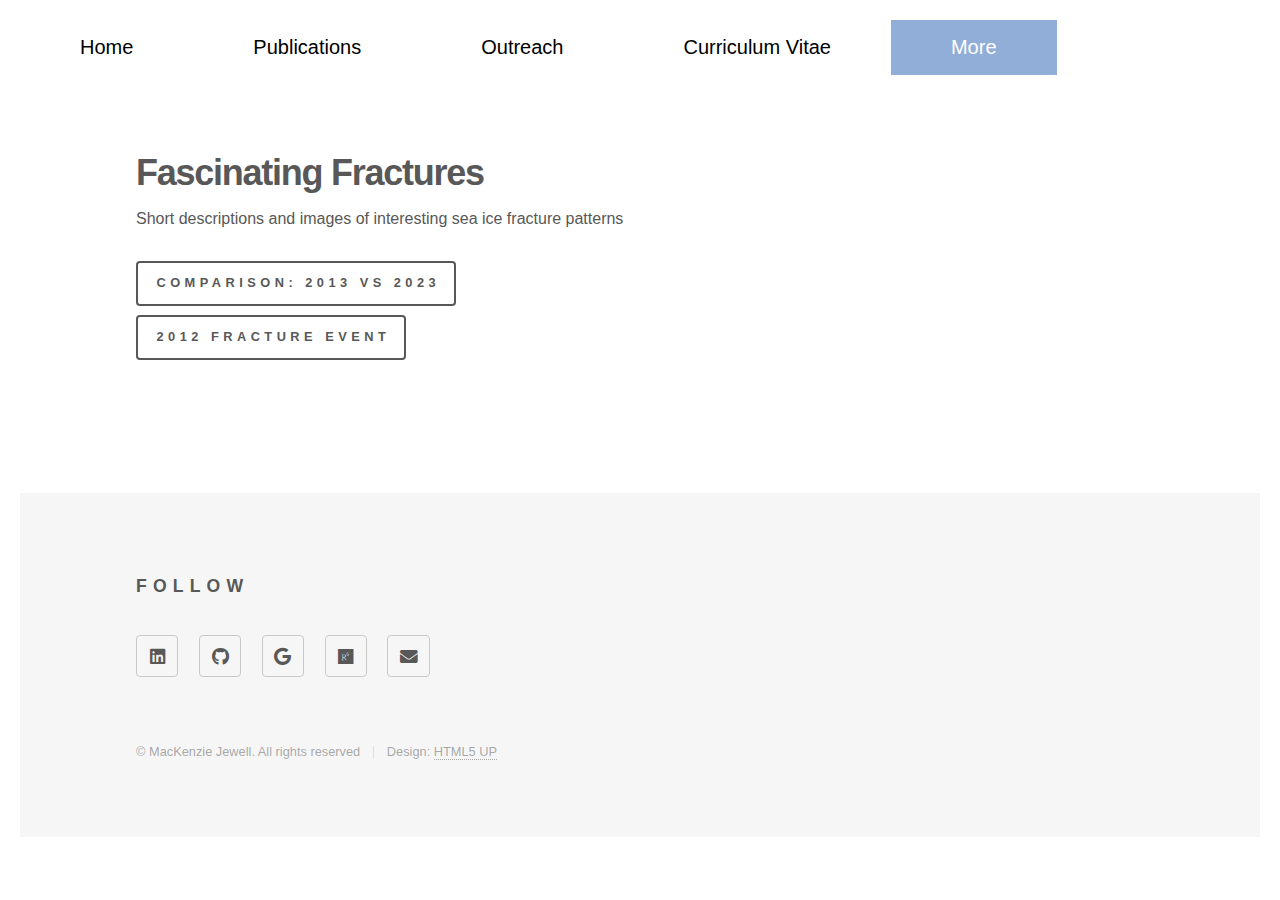
<file: fractures.html>
<!DOCTYPE HTML>
<!--
	Phantom by HTML5 UP
	html5up.net | @ajlkn
	Free for personal and commercial use under the CCA 3.0 license (html5up.net/license)
-->
<html>
	<head>
		<title>MacKenzie Jewell - outreach</title>
		<meta charset="utf-8" />
		<meta name="viewport" content="width=device-width, initial-scale=1, user-scalable=no" />
		<link rel="stylesheet" href="assets/css/main.css" />
		<noscript><link rel="stylesheet" href="assets/css/noscript.css" /></noscript>


		<!-- Formatting for top navigation bar -->
		<style>
			body {
			  margin: 20px;
			  /* font-size: 20px; */
			  font-family: Arial, Helvetica, sans-serif;
			}
			
			.topnav {
			  width: 100%; 
			  outline:none;
    	      float: center;
			  overflow: visible;
			  background-color: rgb(255, 255, 255);
	
			}
			
			.topnav a {
			  outline: 0px;
			  float: left;
			  color: #000000;
			  text-align: center;
			  padding: 10px 60px;
			  text-decoration: none;
			  font-size: 20px;
			  border-bottom: 0px solid transparent;
			}
			
			.topnav a:hover {
			  background-color: #ffffff;
			  color: black;
			}
			
			.topnav a.active {
			  background-color: #90aed7;
			  color: white;
			}
		</style>

	</head>

    <!-- Top Nav bar -->
	<div class="topnav">
		<a href="index.html">Home</a>
		<!-- <a href="research.html">Research</a> -->
		<a href="publications.html">Publications</a>
		<a href="outreach.html">Outreach</a>
		<a href="cv.html">Curriculum Vitae</a>
		<a class="active" href="more.html">More</a>
	</div>


	<body class="is-preload">
		<!-- Wrapper -->
			<div id="wrapper">

				<!-- Header -->
					<header id="header">
						<div class="inner">

							<!-- Logo -->
								<!-- <a href="index.html" class="logo">
									<span class="symbol"><img src="images/logo.svg" alt="" /></span><span class="title">Phantom</span>
								</a> -->

							<!-- Nav -->
								<!-- <nav>
									<ul>
										<li><a href="#menu">Menu</a></li>
									</ul>
								</nav> -->

						</div>
					</header>

				<!-- Menu -->
					<!-- <nav id="menu">
						<h2>Menu</h2>
						<ul>
							<li><a href="index.html">Home</a></li>
							<li><a href="generic.html">Ipsum veroeros</a></li>
							<li><a href="generic.html">Tempus etiam</a></li>
							<li><a href="generic.html">Consequat dolor</a></li>
							<li><a href="elements.html">Elements</a></li>
						</ul>
					</nav> -->

				<!-- Main -->
					<div id="main">
						<div class="inner">
							<!-- <h1>Outreach</h1> -->
							<!-- <span class="image main"><img src="images/pic13.jpg" alt="" /></span> -->
							<!-- <h3>coming soon</h3> -->

							<h1>Fascinating Fractures</h1>
							Short descriptions and images of interesting sea ice fracture patterns
							<br>
							<br>
							<a href="fractures2.html" class="button large">Comparison: 2013 vs 2023</a>
							<br>
							<a href="fractures3.html" class="button large">2012 fracture event</a>
							

							<br>
							<br>
							
						</div>
					</div>

				<!-- Footer -->
					<footer id="footer">
						<div class="inner">
							<!-- <section> -->
								<!-- <h2>Get in touch</h2>
								<form method="post" action="#">
									<div class="fields">
										<div class="field half">
											<input type="text" name="name" id="name" placeholder="Name" />
										</div>
										<div class="field half">
											<input type="email" name="email" id="email" placeholder="Email" />
										</div>
										<div class="field">
											<textarea name="message" id="message" placeholder="Message"></textarea>
										</div>
									</div>
									<ul class="actions">
										<li><input type="submit" value="Send" class="primary" /></li>
									</ul>
								</form> -->
							<!-- </section> -->
							<section>
								<h2>Follow</h2>
								<ul class="icons">
									<li><a href="https://www.linkedin.com/in/mackenzie-jewell-9bb44b174" class="icon brands style2 fa-linkedin"><span class="label">LinkedIn</span></a></li>
									<li><a href="https://github.com/mackenziejewell" class="icon brands style2 fa-github"><span class="label">GitHub</span></a></li>
									<li><a href="https://scholar.google.com/citations?hl=en&user=ehDAOAMAAAAJ" class="icon brands style2 fa-google"><span class="label">GoogleScholar</span></a></li>
									<li><a href="https://www.researchgate.net/profile/Mackenzie_Jewell" class="icon brands style2 fa-researchgate"><span class="label">ResearchGate</span></a></li>
									<li><a href="mailto:mackenzie.e.jewell@gmail.com" class="icon solid style2 fa-envelope"><span class="label">Email</span></a></li>
								</ul>
							</section>
							<ul class="copyright">
								<li>&copy; MacKenzie Jewell. All rights reserved</li><li>Design: <a href="http://html5up.net">HTML5 UP</a></li>
							</ul>
						</div>
					</footer>

			</div>

		<!-- Scripts -->
			<script src="assets/js/jquery.min.js"></script>
			<script src="assets/js/browser.min.js"></script>
			<script src="assets/js/breakpoints.min.js"></script>
			<script src="assets/js/util.js"></script>
			<script src="assets/js/main.js"></script>

	</body>
</html>
</file>
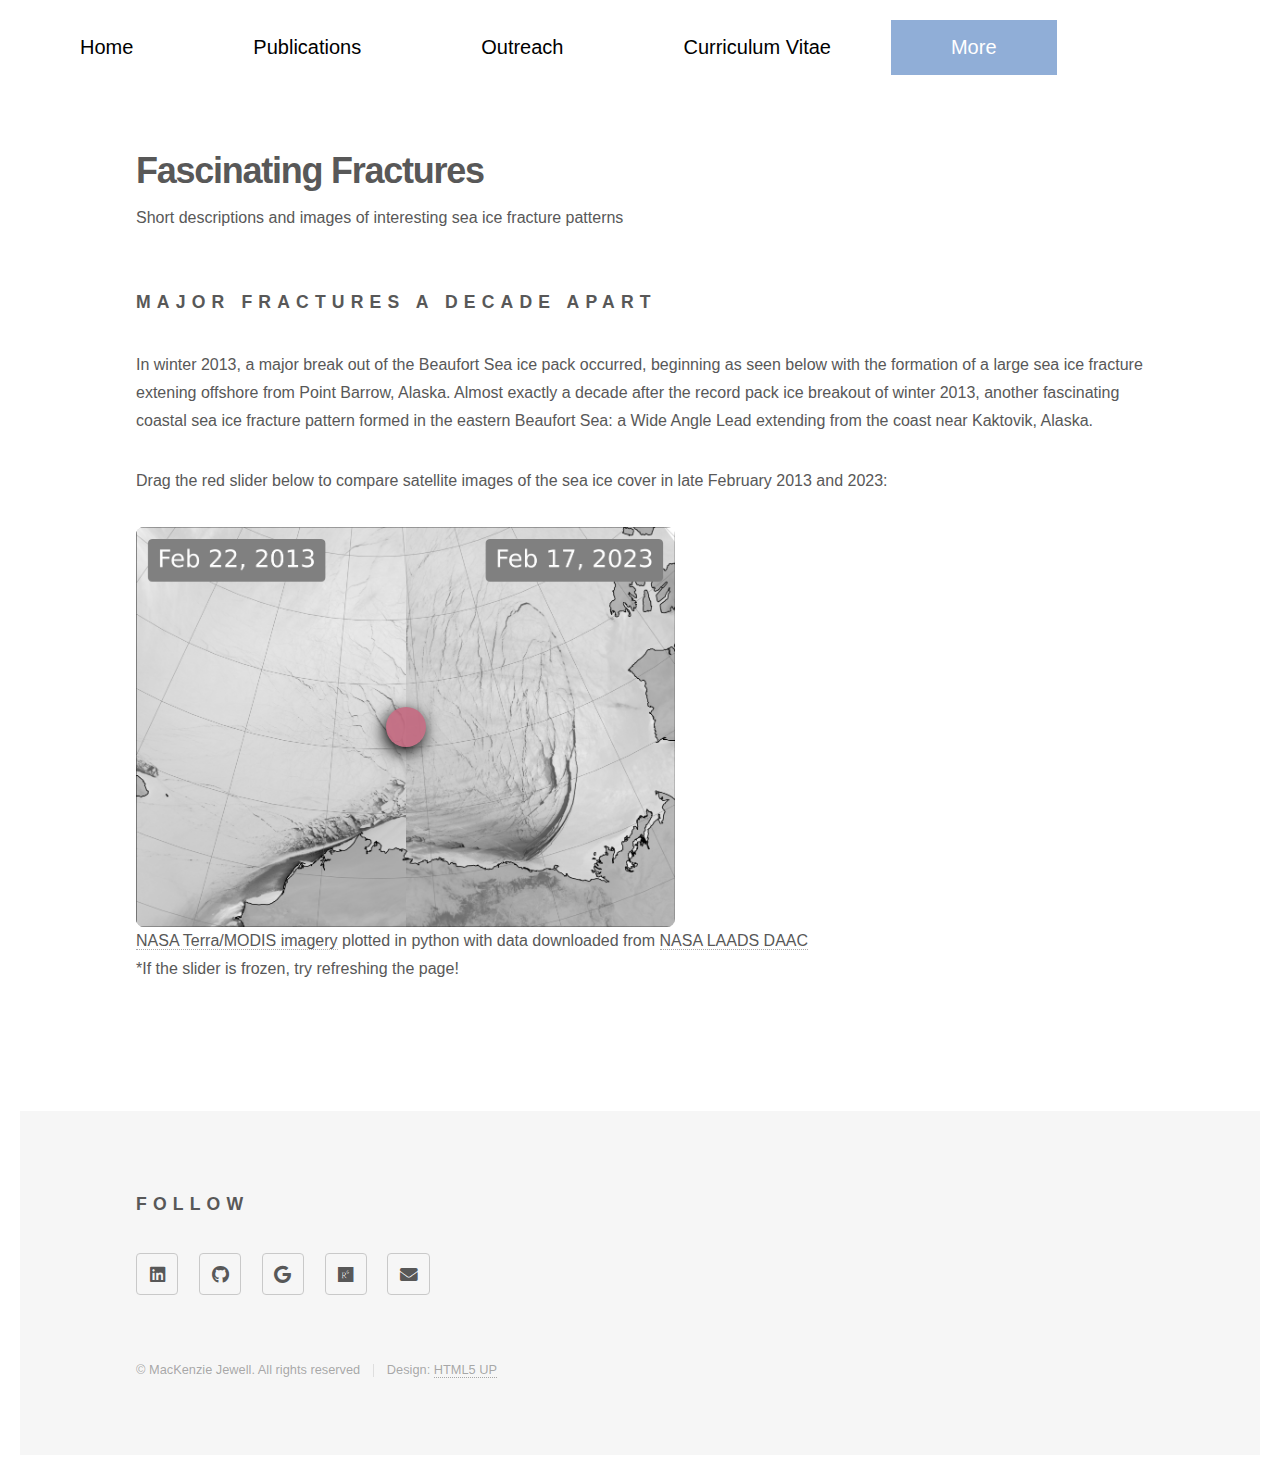
<file: fractures2.html>
<!DOCTYPE HTML>
<!--
	Phantom by HTML5 UP
	html5up.net | @ajlkn
	Free for personal and commercial use under the CCA 3.0 license (html5up.net/license)
-->
<html>
	<head>
		<title>MacKenzie Jewell - fascinating fractures</title>
		<meta charset="utf-8" />
		<meta name="viewport" content="width=device-width, initial-scale=1, user-scalable=no" />
		<link rel="stylesheet" href="assets/css/main.css" />
		<noscript><link rel="stylesheet" href="assets/css/noscript.css" /></noscript>


		<!-- Formatting for top navigation bar -->
		<style>
			body {
			  margin: 20px;
			  font-family: Arial, Helvetica, sans-serif;

			}
			
			.topnav {
			  width: 100%; 
			  outline:none;
    	      float: center;
			  overflow: visible;
			  background-color: rgb(255, 255, 255);
	
			}
			
			.topnav a {
			  outline: 0px;
			  float: left;
			  color: #000000;
			  text-align: center;
			  padding: 10px 60px;
			  text-decoration: none;
			  font-size: 20px;
			  border-bottom: 0px solid transparent;
			}
			
			.topnav a:hover {
			  background-color: #ffffff;
			  color: black;
			}
			
			.topnav a.active {
			  background-color: #90aed7;
			  color: white;
			}


			/* formatting for overlain images */
			* {box-sizing: border-box;}

			.img-comp-container {
				display: flex;
				position: relative;
				height: 400px ; /*  should be the same height as the images */
				/* width: 533px; */
			}

			.img-comp-img {
				position: absolute;
				width: auto;
				height: auto;
				overflow: hidden;
			}

			.img-comp-img img {
				display: block;
				vertical-align: middle;
				border-radius: 0.5rem;
				}

			.img-comp-slider {
				position: absolute;
				z-index: 9;
				cursor: ew-resize;
				/*set the appearance of the slider:*/
				width: 40px;
				height: 40px;
				background-color: rgb(194, 103, 126);
				opacity: 0.9;
				border-radius: 100%;
				box-shadow: -2px 5px 16px 1px black;

				}

			.img-comp-slider:hover {
				box-shadow: 0 0 10px rgba(0,0,0,0.3); 
			}

		</style>
		
		
	
		<script>
		/* function for creating image comparison slider */
		function initComparisons() {
		var x, i;
		/* Find all elements with an "overlay" class: */
		x = document.getElementsByClassName("img-comp-overlay");
		for (i = 0; i < x.length; i++) {
			/* Once for each "overlay" element:
			pass the "overlay" element as a parameter when executing the compareImages function: */
			compareImages(x[i]);
		}
		function compareImages(img) {
			var slider, img, clicked = 0, w, h;
			/* Get the width and height of the img element */
			w = img.offsetWidth;
			h = img.offsetHeight;
			/* Set the width of the img element to 50%: */
			img.style.width = (w / 2) + "px";
			/* Create slider: */
			slider = document.createElement("DIV");
			slider.setAttribute("class", "img-comp-slider");
			/* Insert slider */
			img.parentElement.insertBefore(slider, img);
			/* Position the slider in the middle: */
			slider.style.top = (h / 2) - (slider.offsetHeight / 2) + "px";
			slider.style.left = (w / 2) - (slider.offsetWidth / 2) + "px";
			/* Execute a function when the mouse button is pressed: */
			slider.addEventListener("mousedown", slideReady);
			/* And another function when the mouse button is released: */
			window.addEventListener("mouseup", slideFinish);
			/* Or touched (for touch screens: */
			slider.addEventListener("touchstart", slideReady);
			/* And released (for touch screens: */
			window.addEventListener("touchend", slideFinish);
			function slideReady(e) {
			/* Prevent any other actions that may occur when moving over the image: */
			e.preventDefault();
			/* The slider is now clicked and ready to move: */
			clicked = 1;
			/* Execute a function when the slider is moved: */
			window.addEventListener("mousemove", slideMove);
			window.addEventListener("touchmove", slideMove);
			}
			
			function slideFinish() {
			/* The slider is no longer clicked: */
			clicked = 0;
			}
			function slideMove(e) {
			var pos;
			/* If the slider is no longer clicked, exit this function: */
			if (clicked == 0) return false;
			/* Get the cursor's x position: */
			pos = getCursorPos(e)
			/* Prevent the slider from being positioned outside the image: */
			if (pos < 0) pos = 0;
			if (pos > w) pos = w;
			/* Execute a function that will resize the overlay image according to the cursor: */
			slide(pos);
			}
			function getCursorPos(e) {
			var a, x = 0;
			e = (e.changedTouches) ? e.changedTouches[0] : e;
			/* Get the x positions of the image: */
			a = img.getBoundingClientRect();
			/* Calculate the cursor's x coordinate, relative to the image: */
			x = e.pageX - a.left;
			/* Consider any page scrolling: */
			x = x - window.pageXOffset;
			return x;
			}
			function slide(x) {
			/* Resize the image: */
			img.style.width = x + "px";
			/* Position the slider: */
			slider.style.left = img.offsetWidth - (slider.offsetWidth / 2) + "px";
			}
		}
		}
		</script>

		

	</head>

    <!-- Top Nav bar -->
	<div class="topnav">
		<a href="index.html">Home</a>
		<!-- <a href="research.html">Research</a> -->
		<a href="publications.html">Publications</a>
		<a href="outreach.html">Outreach</a>
		<a href="cv.html">Curriculum Vitae</a>
		<a class="active" href="more.html">More</a>
	</div>


	<body class="is-preload">
		<!-- Wrapper -->
			<div id="wrapper">

				<!-- Header -->
					<header id="header">
						<div class="inner">
							<h1>Fascinating Fractures</h1>
							Short descriptions and images of interesting sea ice fracture patterns
							
						</div>
					</header>


				<!-- Main -->
					<div id="main">
						<div class="inner">
							<br>
							<br>
							<h2>Major fractures a decade apart</h2>
							In winter 2013, a major break out of the Beaufort Sea ice pack occurred, beginning as seen below with the formation of a large sea ice fracture extening offshore from Point Barrow, Alaska. Almost exactly a decade after the record pack ice breakout of winter 2013, another fascinating coastal sea ice fracture pattern formed in the eastern Beaufort Sea: a Wide Angle Lead extending from the coast near Kaktovik, Alaska.
							<p></p>

							<p>Drag the red slider below to compare satellite images of the sea ice cover in late February 2013 and 2023:</p>

								<div class="img-comp-container">
									<div class="img-comp-img">
									  <img src="./files/MOD021KM.A2023048.0615.png"  height="400" >
									</div>
									<div class="img-comp-img img-comp-overlay">
									  <img src="./files/MOD021KM.A2013053.2235.png" height="400" > 
									</div>

								</div>
		
							<script>
							/*Execute a function that will execute an image compare function for each element with the img-comp-overlay class:*/
							initComparisons();
							</script>

				

							<a href="https://terra.nasa.gov/about/terra-instruments/modis">NASA Terra/MODIS imagery</a> plotted in python with data downloaded from <a href="https://ladsweb.modaps.eosdis.nasa.gov/">NASA LAADS DAAC</a>
							<p>*If the slider is frozen, try refreshing the page!</p>
							<p></p>
							<p></p>
							<p></p>

						</div>


					


					</div>


			

					

				<!-- Footer -->
					<footer id="footer">
						<div class="inner">
							<section>
								<h2>Follow</h2>
								<ul class="icons">
									<li><a href="https://www.linkedin.com/in/mackenzie-jewell-9bb44b174" class="icon brands style2 fa-linkedin"><span class="label">LinkedIn</span></a></li>
									<li><a href="https://github.com/mackenziejewell" class="icon brands style2 fa-github"><span class="label">GitHub</span></a></li>
									<li><a href="https://scholar.google.com/citations?hl=en&user=ehDAOAMAAAAJ" class="icon brands style2 fa-google"><span class="label">GoogleScholar</span></a></li>
									<li><a href="https://www.researchgate.net/profile/Mackenzie_Jewell" class="icon brands style2 fa-researchgate"><span class="label">ResearchGate</span></a></li>
									<li><a href="mailto:mackenzie.e.jewell@gmail.com" class="icon solid style2 fa-envelope"><span class="label">Email</span></a></li>
								</ul>
							</section>
							<ul class="copyright">
								<li>&copy; MacKenzie Jewell. All rights reserved</li><li>Design: <a href="http://html5up.net">HTML5 UP</a></li>
							</ul>
						</div>
					</footer>

			</div>

		<!-- Scripts -->
			<script src="assets/js/jquery.min.js"></script>
			<script src="assets/js/browser.min.js"></script>
			<script src="assets/js/breakpoints.min.js"></script>
			<script src="assets/js/util.js"></script>
			<script src="assets/js/main.js"></script>

	</body>
</html>
</file>
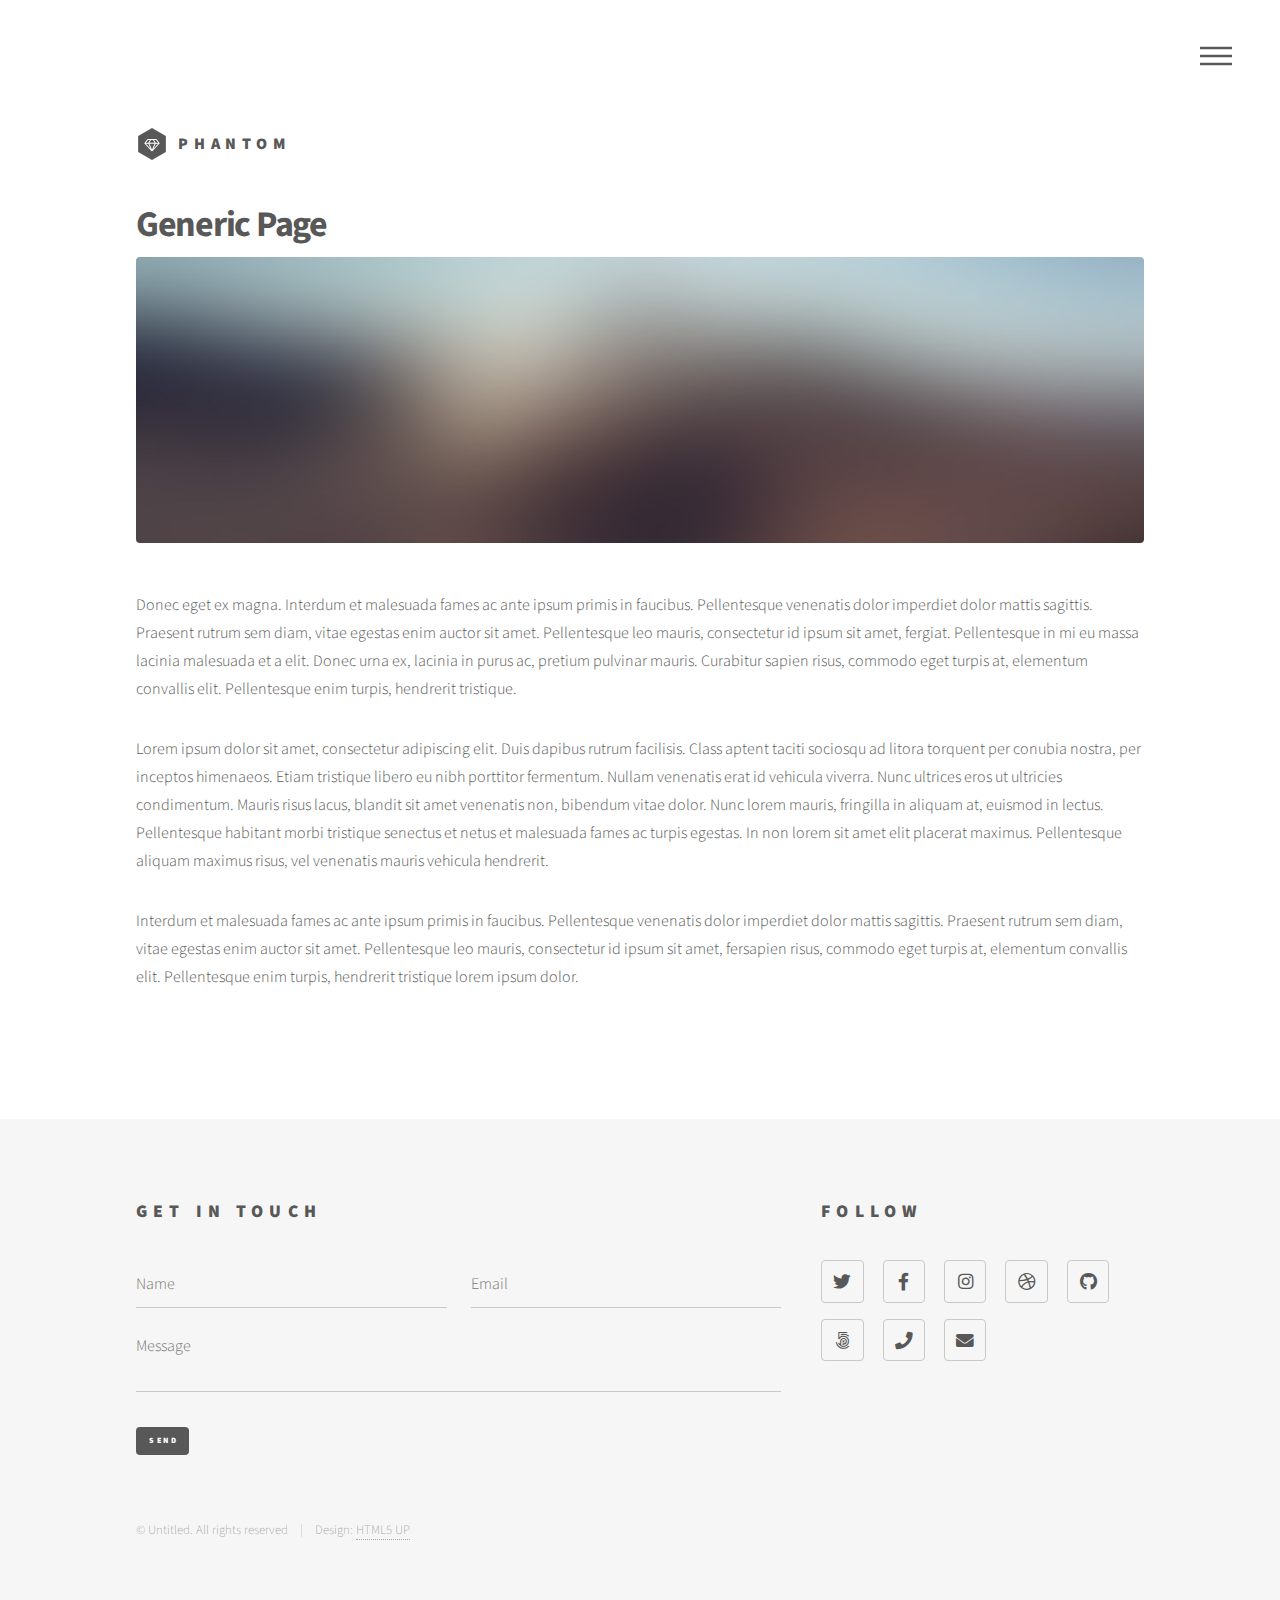
<file: generic.html>
<!DOCTYPE HTML>
<!--
	Phantom by HTML5 UP
	html5up.net | @ajlkn
	Free for personal and commercial use under the CCA 3.0 license (html5up.net/license)
-->
<html>
	<head>
		<title>Generic - Phantom by HTML5 UP</title>
		<meta charset="utf-8" />
		<meta name="viewport" content="width=device-width, initial-scale=1, user-scalable=no" />
		<link rel="stylesheet" href="assets/css/main.css" />
		<noscript><link rel="stylesheet" href="assets/css/noscript.css" /></noscript>
	</head>
	<body class="is-preload">
		<!-- Wrapper -->
			<div id="wrapper">

				<!-- Header -->
					<header id="header">
						<div class="inner">

							<!-- Logo -->
								<a href="index.html" class="logo">
									<span class="symbol"><img src="images/logo.svg" alt="" /></span><span class="title">Phantom</span>
								</a>

							<!-- Nav -->
								<nav>
									<ul>
										<li><a href="#menu">Menu</a></li>
									</ul>
								</nav>

						</div>
					</header>

				<!-- Menu -->
					<nav id="menu">
						<h2>Menu</h2>
						<ul>
							<li><a href="index.html">Home</a></li>
							<li><a href="generic.html">Ipsum veroeros</a></li>
							<li><a href="generic.html">Tempus etiam</a></li>
							<li><a href="generic.html">Consequat dolor</a></li>
							<li><a href="elements.html">Elements</a></li>
						</ul>
					</nav>

				<!-- Main -->
					<div id="main">
						<div class="inner">
							<h1>Generic Page</h1>
							<span class="image main"><img src="images/pic13.jpg" alt="" /></span>
							<p>Donec eget ex magna. Interdum et malesuada fames ac ante ipsum primis in faucibus. Pellentesque venenatis dolor imperdiet dolor mattis sagittis. Praesent rutrum sem diam, vitae egestas enim auctor sit amet. Pellentesque leo mauris, consectetur id ipsum sit amet, fergiat. Pellentesque in mi eu massa lacinia malesuada et a elit. Donec urna ex, lacinia in purus ac, pretium pulvinar mauris. Curabitur sapien risus, commodo eget turpis at, elementum convallis elit. Pellentesque enim turpis, hendrerit tristique.</p>
							<p>Lorem ipsum dolor sit amet, consectetur adipiscing elit. Duis dapibus rutrum facilisis. Class aptent taciti sociosqu ad litora torquent per conubia nostra, per inceptos himenaeos. Etiam tristique libero eu nibh porttitor fermentum. Nullam venenatis erat id vehicula viverra. Nunc ultrices eros ut ultricies condimentum. Mauris risus lacus, blandit sit amet venenatis non, bibendum vitae dolor. Nunc lorem mauris, fringilla in aliquam at, euismod in lectus. Pellentesque habitant morbi tristique senectus et netus et malesuada fames ac turpis egestas. In non lorem sit amet elit placerat maximus. Pellentesque aliquam maximus risus, vel venenatis mauris vehicula hendrerit.</p>
							<p>Interdum et malesuada fames ac ante ipsum primis in faucibus. Pellentesque venenatis dolor imperdiet dolor mattis sagittis. Praesent rutrum sem diam, vitae egestas enim auctor sit amet. Pellentesque leo mauris, consectetur id ipsum sit amet, fersapien risus, commodo eget turpis at, elementum convallis elit. Pellentesque enim turpis, hendrerit tristique lorem ipsum dolor.</p>
						</div>
					</div>

				<!-- Footer -->
					<footer id="footer">
						<div class="inner">
							<section>
								<h2>Get in touch</h2>
								<form method="post" action="#">
									<div class="fields">
										<div class="field half">
											<input type="text" name="name" id="name" placeholder="Name" />
										</div>
										<div class="field half">
											<input type="email" name="email" id="email" placeholder="Email" />
										</div>
										<div class="field">
											<textarea name="message" id="message" placeholder="Message"></textarea>
										</div>
									</div>
									<ul class="actions">
										<li><input type="submit" value="Send" class="primary" /></li>
									</ul>
								</form>
							</section>
							<section>
								<h2>Follow</h2>
								<ul class="icons">
									<li><a href="#" class="icon brands style2 fa-twitter"><span class="label">Twitter</span></a></li>
									<li><a href="#" class="icon brands style2 fa-facebook-f"><span class="label">Facebook</span></a></li>
									<li><a href="#" class="icon brands style2 fa-instagram"><span class="label">Instagram</span></a></li>
									<li><a href="#" class="icon brands style2 fa-dribbble"><span class="label">Dribbble</span></a></li>
									<li><a href="#" class="icon brands style2 fa-github"><span class="label">GitHub</span></a></li>
									<li><a href="#" class="icon brands style2 fa-500px"><span class="label">500px</span></a></li>
									<li><a href="#" class="icon solid style2 fa-phone"><span class="label">Phone</span></a></li>
									<li><a href="#" class="icon solid style2 fa-envelope"><span class="label">Email</span></a></li>
								</ul>
							</section>
							<ul class="copyright">
								<li>&copy; Untitled. All rights reserved</li><li>Design: <a href="http://html5up.net">HTML5 UP</a></li>
							</ul>
						</div>
					</footer>

			</div>

		<!-- Scripts -->
			<script src="assets/js/jquery.min.js"></script>
			<script src="assets/js/browser.min.js"></script>
			<script src="assets/js/breakpoints.min.js"></script>
			<script src="assets/js/util.js"></script>
			<script src="assets/js/main.js"></script>

	</body>
</html>
</file>
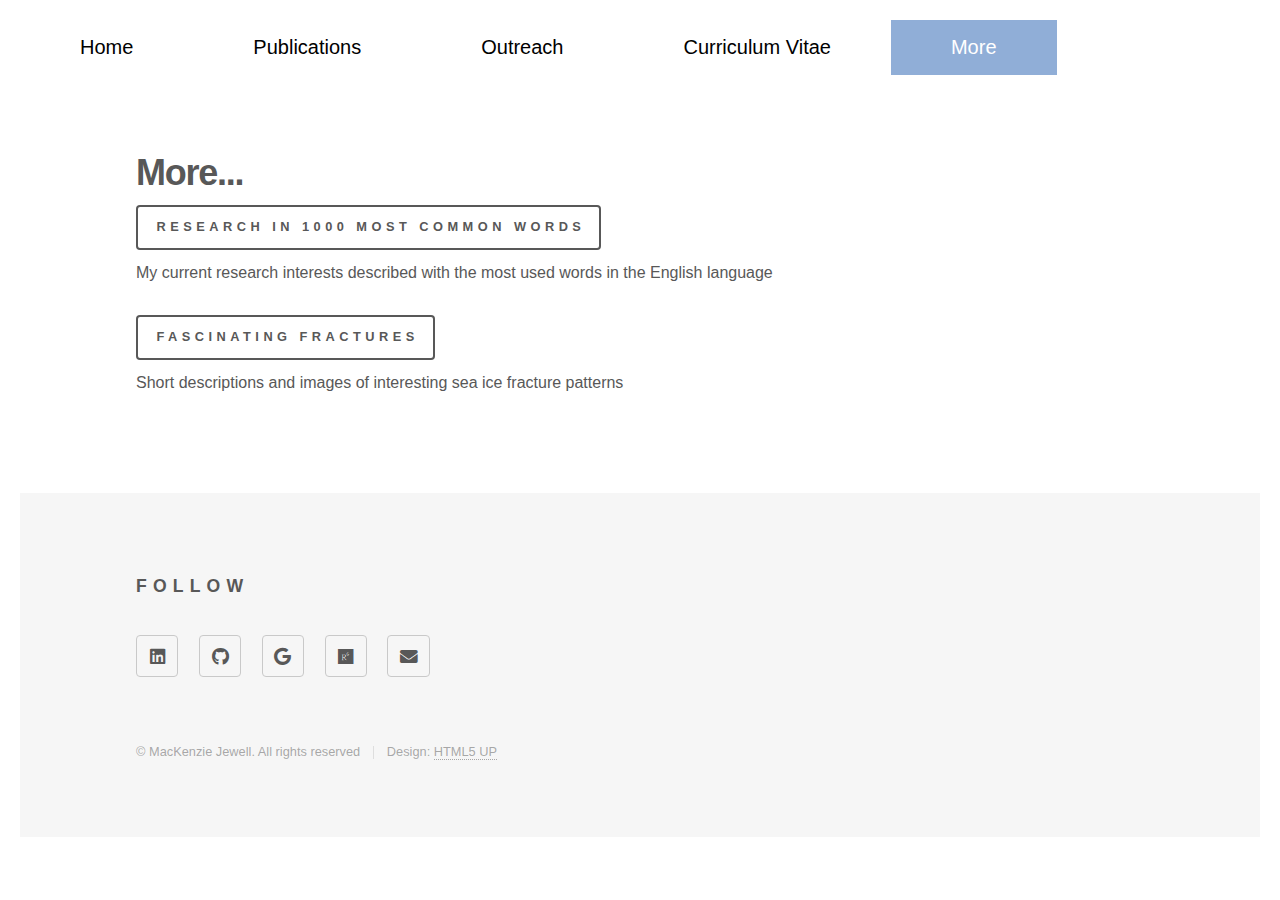
<file: more.html>
<!DOCTYPE HTML>
<!--
	Phantom by HTML5 UP
	html5up.net | @ajlkn
	Free for personal and commercial use under the CCA 3.0 license (html5up.net/license)
-->
<html>
	<head>
		<title>MacKenzie Jewell - more</title>
		<meta charset="utf-8" />
		<meta name="viewport" content="width=device-width, initial-scale=1, user-scalable=no" />
		<link rel="stylesheet" href="assets/css/main.css" />
		<noscript><link rel="stylesheet" href="assets/css/noscript.css" /></noscript>


		<!-- Formatting for top navigation bar -->
		<style>
			body {
			  margin: 20px;
			  font-family: Arial, Helvetica, sans-serif;
			}
			
			.topnav {
			  width: 100%; 
			  outline:none;
    	      float: center;
			  overflow: visible;
			  background-color: rgb(255, 255, 255);
	
			}
			
			.topnav a {
			  outline: 0px;
			  float: left;
			  color: #000000;
			  text-align: center;
			  padding: 10px 60px;
			  text-decoration: none;
			  font-size: 20px;
			  border-bottom: 0px solid transparent;
			}
			
			.topnav a:hover {
			  background-color: #ffffff;
			  color: black;
			}
			
			.topnav a.active {
			  background-color: #90aed7;
			  color: white;
			}
		</style>

	</head>

    <!-- Top Nav bar -->
	<div class="topnav">
		<a href="index.html">Home</a>
		<!-- <a href="research.html">Research</a> -->
		<a href="publications.html">Publications</a>
		<a href="outreach.html">Outreach</a>
		<a href="cv.html">Curriculum Vitae</a>
		<a class="active" href="more.html">More</a>
	</div>


	<body class="is-preload">
		<!-- Wrapper -->
			<div id="wrapper">

				<!-- Header -->
					<header id="header">
						<div class="inner">

							<!-- Logo -->
								<!-- <a href="index.html" class="logo">
									<span class="symbol"><img src="images/logo.svg" alt="" /></span><span class="title">Phantom</span>
								</a> -->

							<!-- Nav -->
								<!-- <nav>
									<ul>
										<li><a href="#menu">Menu</a></li>
									</ul>
								</nav> -->

						</div>
					</header>

				<!-- Menu -->
					<!-- <nav id="menu">
						<h2>Menu</h2>
						<ul>
							<li><a href="index.html">Home</a></li>
							<li><a href="generic.html">Ipsum veroeros</a></li>
							<li><a href="generic.html">Tempus etiam</a></li>
							<li><a href="generic.html">Consequat dolor</a></li>
							<li><a href="elements.html">Elements</a></li>
						</ul>
					</nav> -->

				<!-- Main -->
					<div id="main">
						<div class="inner">
							
							<h1>More...</h1>
							<!-- <span class="image main"><img src="images/pic13.jpg" alt="" /></span> -->
							<!-- <iframe src="./files/words1000.html" width="100%" height="500px">
							</iframe> -->

							<a href="res1000.html" class="button large">Research in 1000 most common words</a>
							<br>My current research interests described with the most used words in the English language

							<br>
							<br>
							<a href="fractures.html" class="button large">fascinating fractures</a>
							<br>Short descriptions and images of interesting sea ice fracture patterns
							<!-- <br>quick commentary on cool sea ice cracks -->
							
						</div>
					</div>

				<!-- Footer -->
					<footer id="footer">
						<div class="inner">
							<!-- <section> -->
								<!-- <h2>Get in touch</h2>
								<form method="post" action="#">
									<div class="fields">
										<div class="field half">
											<input type="text" name="name" id="name" placeholder="Name" />
										</div>
										<div class="field half">
											<input type="email" name="email" id="email" placeholder="Email" />
										</div>
										<div class="field">
											<textarea name="message" id="message" placeholder="Message"></textarea>
										</div>
									</div>
									<ul class="actions">
										<li><input type="submit" value="Send" class="primary" /></li>
									</ul>
								</form> -->
							<!-- </section> -->
							<section>
								<h2>Follow</h2>
								<ul class="icons">
									<li><a href="https://www.linkedin.com/in/mackenzie-jewell-9bb44b174" class="icon brands style2 fa-linkedin"><span class="label">LinkedIn</span></a></li>
									<li><a href="https://github.com/mackenziejewell" class="icon brands style2 fa-github"><span class="label">GitHub</span></a></li>
									<li><a href="https://scholar.google.com/citations?hl=en&user=ehDAOAMAAAAJ" class="icon brands style2 fa-google"><span class="label">GoogleScholar</span></a></li>
									<li><a href="https://www.researchgate.net/profile/Mackenzie_Jewell" class="icon brands style2 fa-researchgate"><span class="label">ResearchGate</span></a></li>
									<li><a href="mailto:mackenzie.e.jewell@gmail.com" class="icon solid style2 fa-envelope"><span class="label">Email</span></a></li>
								</ul>
							</section>
							<ul class="copyright">
								<li>&copy; MacKenzie Jewell. All rights reserved</li><li>Design: <a href="http://html5up.net">HTML5 UP</a></li>
							</ul>
						</div>
					</footer>

			</div>

		<!-- Scripts -->
			<script src="assets/js/jquery.min.js"></script>
			<script src="assets/js/browser.min.js"></script>
			<script src="assets/js/breakpoints.min.js"></script>
			<script src="assets/js/util.js"></script>
			<script src="assets/js/main.js"></script>

	</body>
</html>
</file>
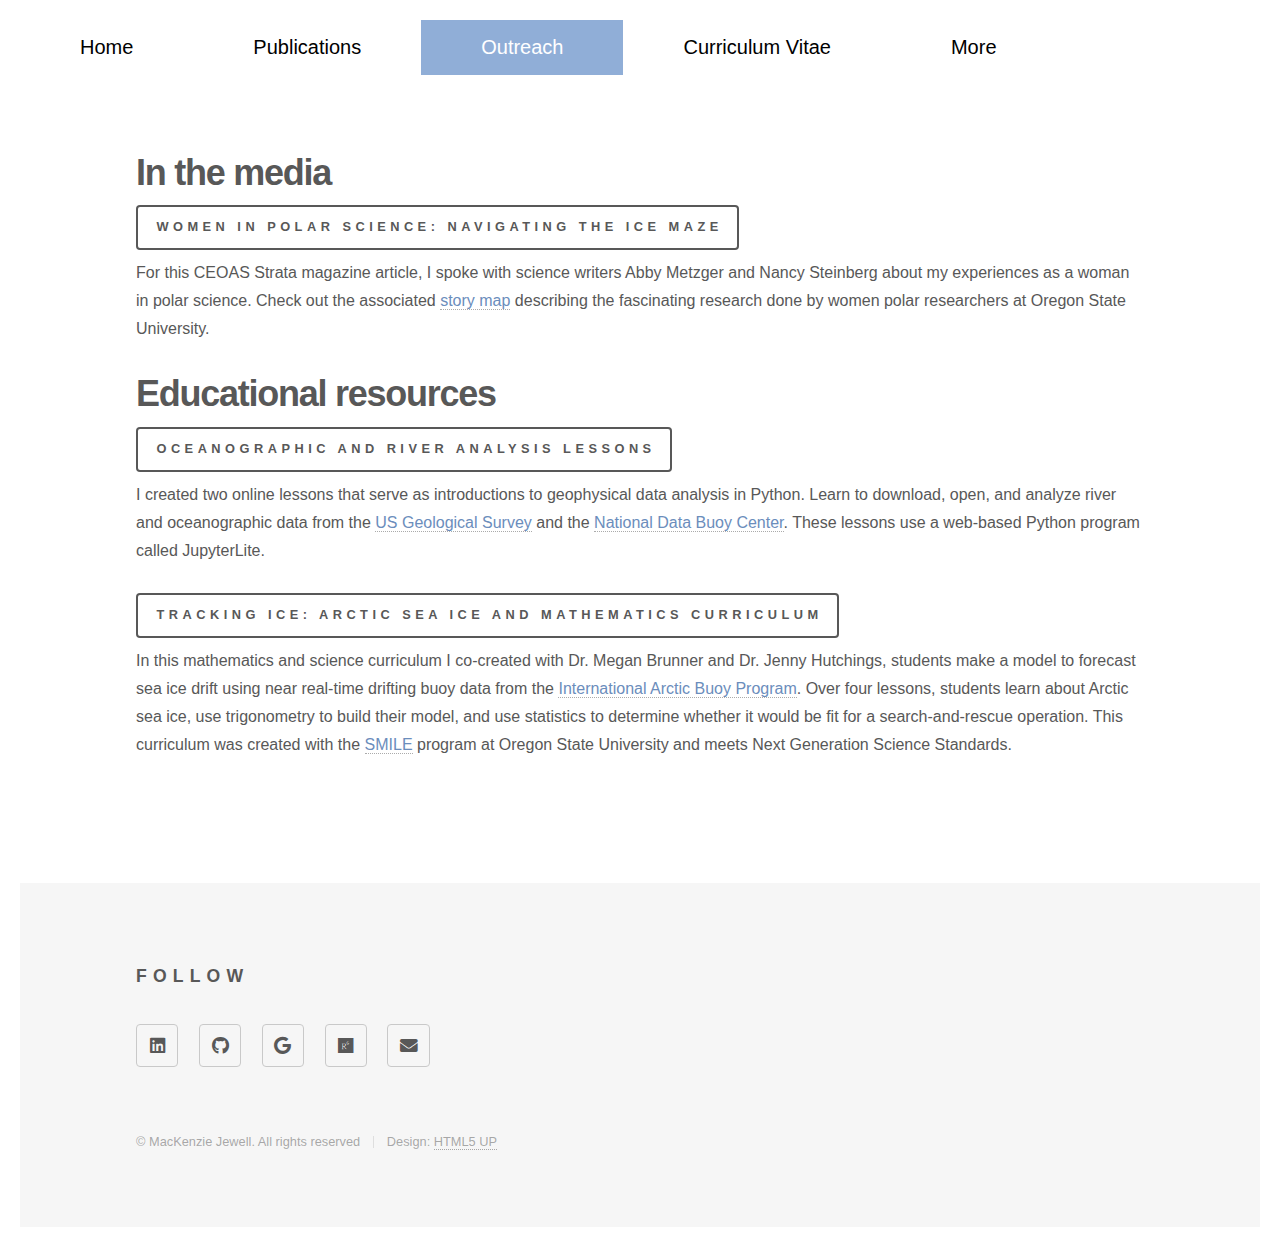
<file: outreach.html>
<!DOCTYPE HTML>
<!--
	Phantom by HTML5 UP
	html5up.net | @ajlkn
	Free for personal and commercial use under the CCA 3.0 license (html5up.net/license)
-->
<html>
	<head>
		<title>MacKenzie Jewell - outreach</title>
		<meta charset="utf-8" />
		<meta name="viewport" content="width=device-width, initial-scale=1, user-scalable=no" />
		<link rel="stylesheet" href="assets/css/main.css" />
		<noscript><link rel="stylesheet" href="assets/css/noscript.css" /></noscript>


		<!-- Formatting for top navigation bar -->
		<style>
			body {
			  margin: 20px;
			  /* font-size: 20px; */
			  font-family: Arial, Helvetica, sans-serif;
			}
			
			.topnav {
			  width: 100%; 
			  outline:none;
    	      float: center;
			  overflow: visible;
			  background-color: rgb(255, 255, 255);
	
			}
			
			.topnav a {
			  outline: 0px;
			  float: left;
			  color: #000000;
			  text-align: center;
			  padding: 10px 60px;
			  text-decoration: none;
			  font-size: 20px;
			  border-bottom: 0px solid transparent;
			}
			
			.topnav a:hover {
			  background-color: #ffffff;
			  color: black;
			}
			
			.topnav a.active {
			  background-color: #90aed7;
			  color: white;
			}
		</style>

	</head>

    <!-- Top Nav bar -->
	<div class="topnav">
		<a href="index.html">Home</a>
		<!-- <a href="research.html">Research</a> -->
		<a href="publications.html">Publications</a>
		<a class="active" href="outreach.html">Outreach</a>
		<a href="cv.html">Curriculum Vitae</a>
		<a href="more.html">More</a>
	</div>


	<body class="is-preload">
		<!-- Wrapper -->
			<div id="wrapper">

				<!-- Header -->
					<header id="header">
						<div class="inner">

							<!-- Logo -->
								<!-- <a href="index.html" class="logo">
									<span class="symbol"><img src="images/logo.svg" alt="" /></span><span class="title">Phantom</span>
								</a> -->

							<!-- Nav -->
								<!-- <nav>
									<ul>
										<li><a href="#menu">Menu</a></li>
									</ul>
								</nav> -->

						</div>
					</header>

				<!-- Menu -->
					<!-- <nav id="menu">
						<h2>Menu</h2>
						<ul>
							<li><a href="index.html">Home</a></li>
							<li><a href="generic.html">Ipsum veroeros</a></li>
							<li><a href="generic.html">Tempus etiam</a></li>
							<li><a href="generic.html">Consequat dolor</a></li>
							<li><a href="elements.html">Elements</a></li>
						</ul>
					</nav> -->

				<!-- Main -->
					<div id="main">
						<div class="inner">
							<!-- <h1>Outreach</h1> -->
							<!-- <span class="image main"><img src="images/pic13.jpg" alt="" /></span> -->
							<!-- <h3>coming soon</h3> -->

							<h1>In the media</h1>
							<a href="https://blogs.oregonstate.edu/strata/women-in-polar-science-navigating-the-ice-maze/" class="button large">Women in polar science: Navigating the ice maze</a>
							<br> For this CEOAS Strata magazine article, I spoke with science writers Abby Metzger and Nancy Steinberg about my experiences as a woman in polar science. Check out the associated <a href="https://storymaps.arcgis.com/stories/061201d8fffa492e9fd0c90c82885487" style="color:#6b8dbc;">story map</a> describing the fascinating research done by women polar researchers at Oregon State University.

							

							<br>
							<br>
							
							<h1>Educational resources</h1>
							<a href="https://github.com/mackenziejewell/water-analysis-python-lesson" class="button large">Oceanographic and River Analysis Lessons</a>
							<br>I created two online lessons that serve as introductions to geophysical data analysis in Python. Learn to download, open, and analyze river and oceanographic data from the <a href="https://waterdata.usgs.gov/nwis" style="color:#6b8dbc;">US Geological Survey</a> and the <a href="https://www.ndbc.noaa.gov/" style="color:#6b8dbc;">National Data Buoy Center</a>. These lessons use a web-based Python program called JupyterLite.
							<br>
							<br>

							<a href="https://smile.oregonstate.edu/lesson/tracking-ice-arctic-sea-ice-and-mathematics-curriculum" class="button large">Tracking Ice: Arctic Sea Ice and Mathematics Curriculum</a>
							<br>In this mathematics and science curriculum I co-created with Dr. Megan Brunner and Dr. Jenny Hutchings, students make a model to forecast sea ice drift using near real-time drifting buoy data from the <a href="https://iabp.apl.uw.edu/" style="color:#6b8dbc;">International Arctic Buoy Program</a>. Over four lessons, students learn about Arctic sea ice, use trigonometry to build their model, and use statistics to determine whether it would be fit for a search-and-rescue operation. This curriculum was created with the <a href="https://smile.oregonstate.edu/" style="color:#6b8dbc;">SMILE</a> program at Oregon State University and meets Next Generation Science Standards. 
							<br>
							<br>
							
							
						</div>
					</div>

				<!-- Footer -->
					<footer id="footer">
						<div class="inner">
							<!-- <section> -->
								<!-- <h2>Get in touch</h2>
								<form method="post" action="#">
									<div class="fields">
										<div class="field half">
											<input type="text" name="name" id="name" placeholder="Name" />
										</div>
										<div class="field half">
											<input type="email" name="email" id="email" placeholder="Email" />
										</div>
										<div class="field">
											<textarea name="message" id="message" placeholder="Message"></textarea>
										</div>
									</div>
									<ul class="actions">
										<li><input type="submit" value="Send" class="primary" /></li>
									</ul>
								</form> -->
							<!-- </section> -->
							<section>
								<h2>Follow</h2>
								<ul class="icons">
									<li><a href="https://www.linkedin.com/in/mackenzie-jewell-9bb44b174" class="icon brands style2 fa-linkedin"><span class="label">LinkedIn</span></a></li>
									<li><a href="https://github.com/mackenziejewell" class="icon brands style2 fa-github"><span class="label">GitHub</span></a></li>
									<li><a href="https://scholar.google.com/citations?hl=en&user=ehDAOAMAAAAJ" class="icon brands style2 fa-google"><span class="label">GoogleScholar</span></a></li>
									<li><a href="https://www.researchgate.net/profile/Mackenzie_Jewell" class="icon brands style2 fa-researchgate"><span class="label">ResearchGate</span></a></li>
									<li><a href="mailto:mackenzie.e.jewell@gmail.com" class="icon solid style2 fa-envelope"><span class="label">Email</span></a></li>
								</ul>
							</section>
							<ul class="copyright">
								<li>&copy; MacKenzie Jewell. All rights reserved</li><li>Design: <a href="http://html5up.net">HTML5 UP</a></li>
							</ul>
						</div>
					</footer>

			</div>

		<!-- Scripts -->
			<script src="assets/js/jquery.min.js"></script>
			<script src="assets/js/browser.min.js"></script>
			<script src="assets/js/breakpoints.min.js"></script>
			<script src="assets/js/util.js"></script>
			<script src="assets/js/main.js"></script>

	</body>
</html>
</file>
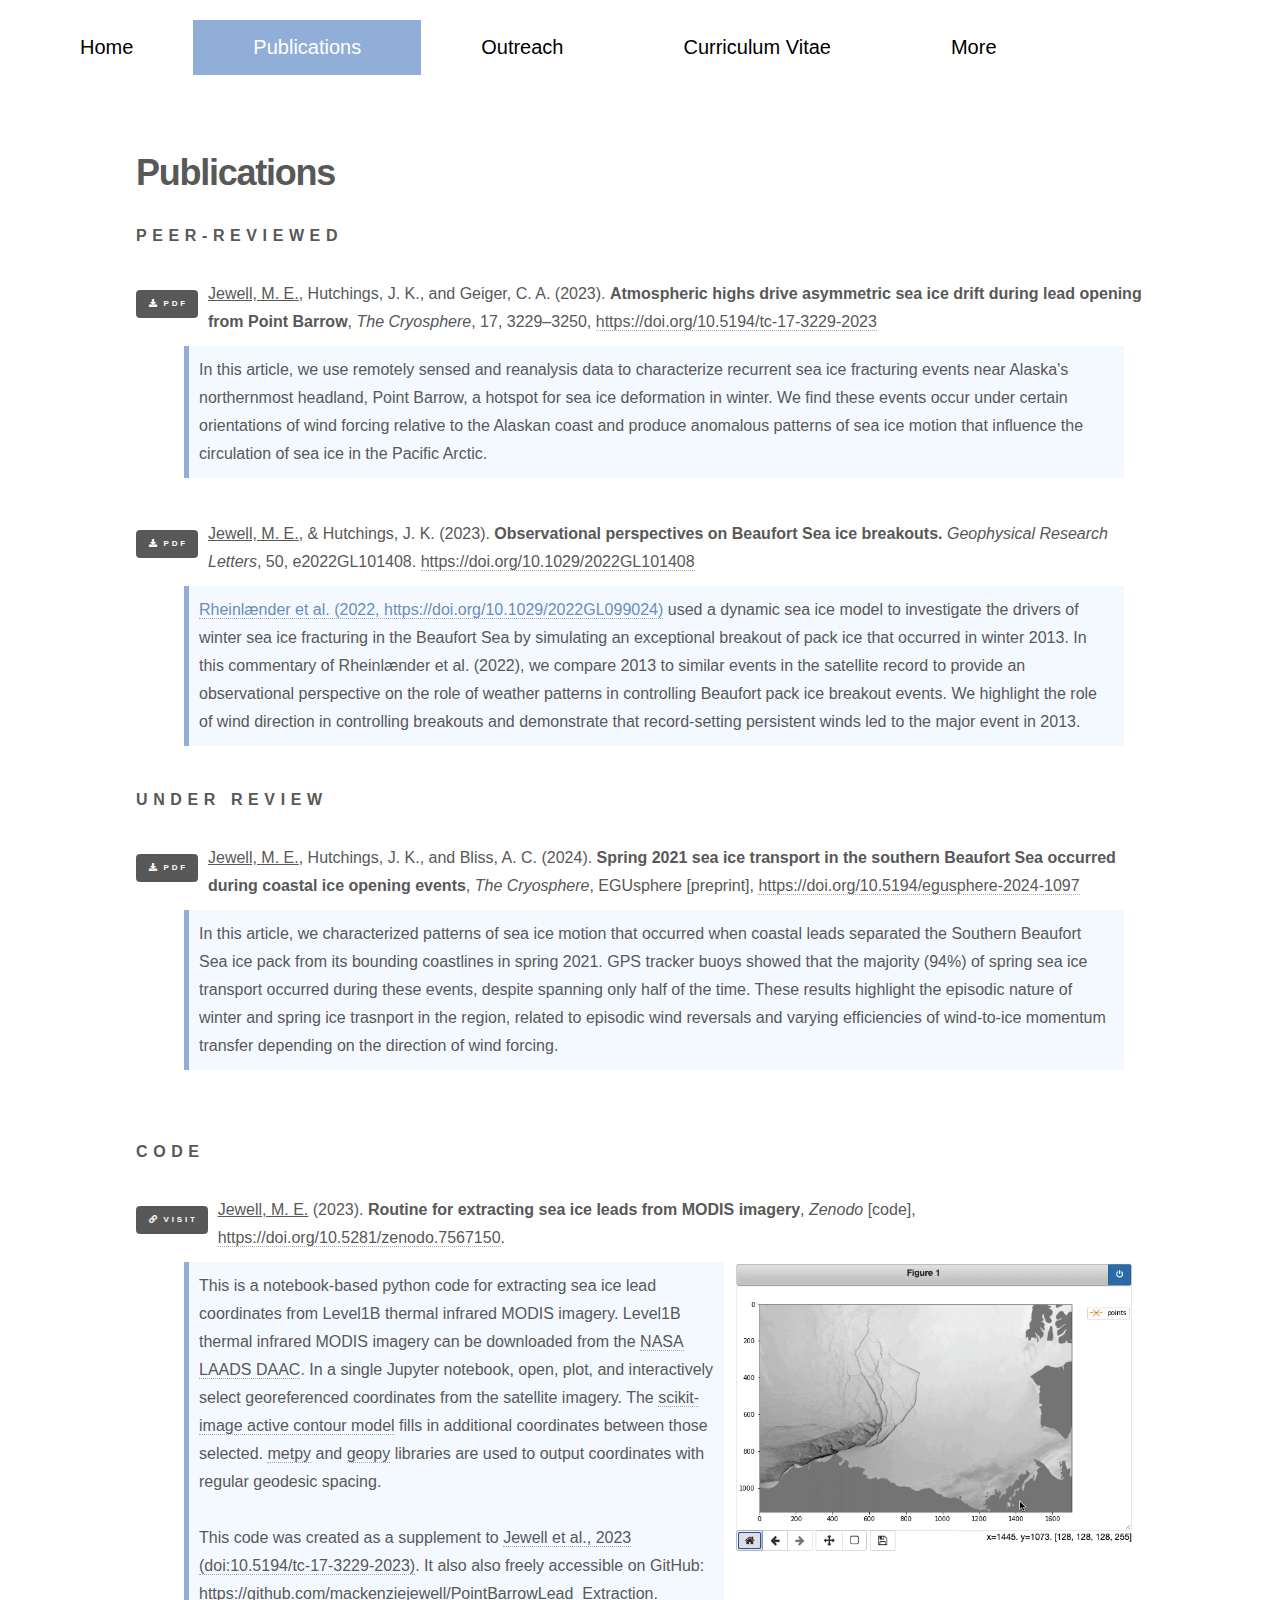
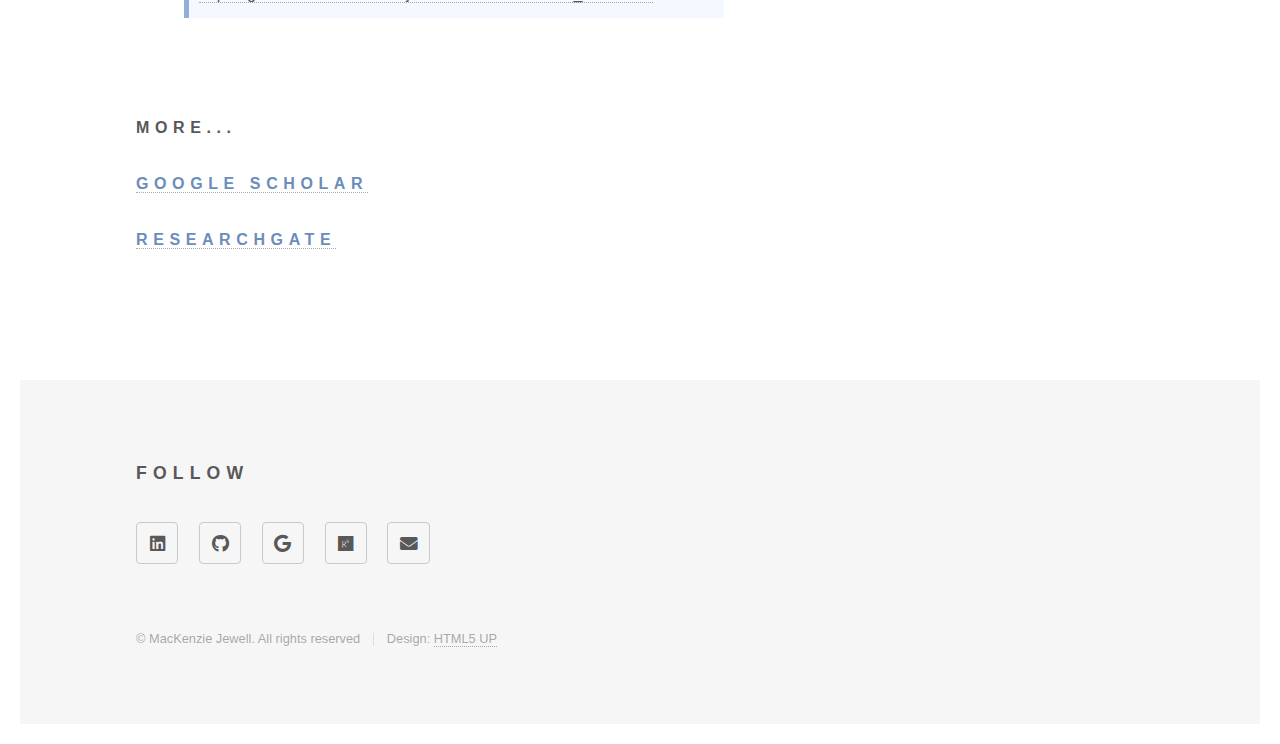
<file: publications.html>
<!DOCTYPE HTML>
<!--
	Phantom by HTML5 UP
	html5up.net | @ajlkn
	Free for personal and commercial use under the CCA 3.0 license (html5up.net/license)
-->
<html>
	<head>
		<title>MacKenzie Jewell - publications</title>
		<meta charset="utf-8" />
		<meta name="viewport" content="width=device-width, initial-scale=1, user-scalable=no" />
		<link rel="stylesheet" href="assets/css/main.css" />
		<noscript><link rel="stylesheet" href="assets/css/noscript.css" /></noscript>


		<!-- Formatting for top navigation bar -->
		<style>
			body {
			  margin: 20px;
			  font-family: Arial, Helvetica, sans-serif;
			}
			
			.topnav {
			  width: 100%; 
			  outline:none;
    	      float: center;
			  overflow: visible;
			  background-color: rgb(255, 255, 255);
	
			}
			
			.topnav a {
			  outline: 0px;
			  float: left;
			  color: #000000;
			  text-align: center;
			  padding: 10px 60px;
			  text-decoration: none;
			  font-size: 20px;
			  border-bottom: 0px solid transparent;
			}
			
			.topnav a:hover {
			  background-color: #ffffff;
			  color: black;
			}
			
			.topnav a.active {
			  background-color: #90aed7;
			  color: white;f
			}

			/* below is formatting for the box params */

			.box {
			
			background-color: white;
			border-radius: 10px;
			border: 0px solid #90aed7;
			box-shadow: 0 0px 0px rgba(0, 0, 0, 0.05);
			padding: 10px 10px;
			display: flex;
			/* max-width:95%; */
			padding-left: 3em;
			
			}

			.left {
			color: #90aed7;
			font-size: 14px;
			flex-shrink: 20;
			margin-right: 5px;
			}

			.leftverticalline {
            border-left: 5px solid #90aed7;
			float: left;
			font-size: 16px;
			flex-shrink: 20;
			margin-right: 10px;
			padding:10px;
			background-color: #abceff21;
            /* height: 200px; */
        	}

			.logo-container {
			display: flex;  /* Use flexbox to position elements */
			align-items: center;  /* Vertically center items */
			}

			.tagline {
			margin-left: 10px; /* Adjust the margin to position tagline */
			}
			.logo {
			margin-left: 0px; /* Adjust the margin to position tagline */
			}

			h1, p {
			/* font-size: 12px; */
			margin: 0;
			display: inline-block;
			}


		</style>

	</head>

    <!-- Top Nav bar -->
	<div class="topnav">
		<a href="index.html">Home</a>
		<!-- <a href="research.html">Research</a> -->
		<a class="active" href="publications.html">Publications</a>
		<a href="outreach.html">Outreach</a>
		<a href="cv.html">Curriculum Vitae</a>
		<a href="more.html">More</a>
	</div>

	<body class="is-preload">
		<!-- Wrapper -->
			<div id="wrapper">

				<!-- Header -->
					<header id="header">
						<div class="inner">

							<!-- Logo -->
								<!-- <a href="index.html" class="logo">
									<span class="symbol"><img src="images/logo.svg" alt="" /></span><span class="title">Phantom</span>
								</a> -->

							<!-- Nav -->
								<!-- <nav>
									<ul>
										<li><a href="#menu">Menu</a></li>
									</ul>
								</nav> -->

						</div>
					</header>

				<!-- Menu -->
					<!-- <nav id="menu">
						<h2>Menu</h2>
						<ul>
							<li><a href="index.html">Home</a></li>
							<li><a href="generic.html">Ipsum veroeros</a></li>
							<li><a href="generic.html">Tempus etiam</a></li>
							<li><a href="generic.html">Consequat dolor</a></li>
							<li><a href="elements.html">Elements</a></li>
						</ul>
					</nav> -->

				<!-- Main -->
					<div id="main">
						<div class="inner">
							<h1>Publications</h1>
							
							<br>
							<br>
							
							<!-- <h3>Submitted</h3> -->

							
							<h3>Peer-reviewed</h3>

							<div class="logo-container">
								<p class="logo"><a href="./files/tc-17-3229-2023.pdf" class="button primary icon solid fa-download" download>PDF</a></p>
								<p class="tagline"><u>Jewell, M. E.</u>, Hutchings, J. K., and Geiger, C. A. (2023). <b>Atmospheric highs drive asymmetric sea ice drift during lead opening from Point Barrow</b>, <i>The Cryosphere</i>, 17, 3229–3250, <a href="https://doi.org/10.5194/tc-17-3229-2023">https://doi.org/10.5194/tc-17-3229-2023</a></p>
							</div>

							<div class="box">
								<span class="leftverticalline" >
									In this article, we use remotely sensed and reanalysis data to characterize recurrent sea ice fracturing events near Alaska's northernmost headland, Point Barrow, a hotspot for sea ice deformation in winter. We find these events occur under certain orientations of wind forcing relative to the Alaskan coast and produce anomalous patterns of sea ice motion that influence the circulation of sea ice in the Pacific Arctic.
								</span>
							</div>


							<div class="logo-container">
								<p class="logo"><a href="./files/Geophysical Research Letters - 2022 - Jewell - Observational Perspectives on Beaufort Sea Ice Breakouts.pdf" class="button primary icon solid fa-download" download>PDF</a></p>
								<p class="tagline"><u>Jewell, M. E.</u>, & Hutchings, J. K. (2023). <b>Observational perspectives on Beaufort Sea ice breakouts.</b> <i>Geophysical Research Letters</i>, 50, e2022GL101408. <a href="https://doi.org/10.1029/2022GL101408">https://doi.org/10.1029/2022GL101408</a></p>
							</div>

							<div class="box">
								<span class="leftverticalline" >
									<a href="https://doi.org/10.1029/2022GL099024" style="color:#6b8dbc;">Rheinlænder et al. (2022, https://doi.org/10.1029/2022GL099024)</a> used a dynamic sea ice model to investigate the drivers of winter sea ice fracturing in the Beaufort Sea by simulating an exceptional breakout of pack ice that occurred in winter 2013. In this commentary of Rheinlænder et al. (2022), we compare 2013 to similar events in the satellite record to provide an observational perspective on the role of weather patterns in controlling Beaufort pack ice breakout events. We highlight the role of wind direction in controlling breakouts and demonstrate that record-setting persistent winds led to the major event in 2013.
								</span>
							</div>

							
							<!-- <h3>Under review</h3> -->

							
							<h3>Under review</h3>

							<div class="logo-container">
								<p class="logo"><a href="./files/egusphere-2024-1097.pdf" class="button primary icon solid fa-download" download>PDF</a></p>
								<p class="tagline"><u>Jewell, M. E.</u>, Hutchings, J. K., and Bliss, A. C. (2024). <b>Spring 2021 sea ice transport in the southern Beaufort Sea occurred during coastal ice opening events</b>, <i>The Cryosphere</i>, EGUsphere [preprint], <a href="https://doi.org/10.5194/egusphere-2024-1097">https://doi.org/10.5194/egusphere-2024-1097</a></p>
							</div>

							<div class="box">
								<span class="leftverticalline" >
									In this article, we characterized patterns of sea ice motion that occurred when coastal leads separated the Southern Beaufort Sea ice pack from its bounding coastlines in spring 2021. GPS tracker buoys showed that the majority (94%) of spring sea ice transport occurred during these events, despite spanning only half of the time. These results highlight the episodic nature of winter and spring ice trasnport in the region, related to episodic wind reversals and varying efficiencies of wind-to-ice momentum transfer depending on the direction of wind forcing.
							</div>
						


							<br>
							<h3>Code</h3>

							<div class="logo-container">
								<p class="logo"><a href="https://github.com/mackenziejewell/PointBarrowLead_Extraction" class="button primary icon solid fa-link">visit</a></p>
								<p class="tagline"><u>Jewell, M. E.</u> (2023). <b>Routine for extracting sea ice leads from MODIS imagery</b>, <i>Zenodo</i> [code], <a href="https://doi.org/10.5281/zenodo.7567150">https://doi.org/10.5281/zenodo.7567150</a>.

								</a></p>
							</div>
							<div class="box">
								<span class="leftverticalline" >
									This is a notebook-based python code for extracting sea ice lead coordinates from Level1B thermal infrared MODIS imagery. Level1B thermal infrared MODIS imagery can be downloaded from the <a href="https://ladsweb.modaps.eosdis.nasa.gov/">NASA LAADS DAAC</a>. In a single Jupyter notebook, open, plot, and interactively select georeferenced coordinates from the satellite imagery. The <a href="https://scikit-image.org/docs/dev/api/skimage.segmentation.html#skimage.segmentation.active_contour/">scikit-image active contour model</a> fills in additional coordinates between those selected. <a href="https://unidata.github.io/MetPy/latest/index.html">metpy</a> and <a href="https://geopy.readthedocs.io/en/stable/">geopy</a> libraries are used to output coordinates with regular geodesic spacing.
									
									<br><br>This code was created as a supplement to <a href="https://doi.org/10.5194/tc-17-3229-2023">Jewell et al., 2023 (doi:10.5194/tc-17-3229-2023)</a>. It also also freely accessible on GitHub:
									<a href="https://github.com/mackenziejewell/PointBarrowLead_Extraction">https://github.com/mackenziejewell/PointBarrowLead_Extraction</a>.
									<br>
									
									
								</span>
								<div>
									<p>
									<img src="./files/leadextract.gif" alt="this slowpoke moves"  width="400" />
								</p>
								</div>
							</div>
					

					
	


							<!-- https://github.com/mackenziejewell/PointBarrowLead_Extraction -->
							

							<br>
							<br>
							<h3>More...</h3>


							<h3>
								<a href="https://scholar.google.com/citations?hl=en&user=ehDAOAMAAAAJ" style="color:#6b8dbc;">Google Scholar</a>
							
							</h3>
			
							<h3>
								<a href="https://www.researchgate.net/profile/Mackenzie_Jewell" style="color:#6b8dbc;">ResearchGate</a>


							</h3>
							
																					<!-- <p style="display:inline-block;">
								<a href="./files/tc-2023-9.pdf" class="button primary icon solid fa-download" download>preprint</a>
								<p class="tagline"><u>Jewell, M. E.</u>, Hutchings, J. K., and Geiger, C. A.: <b>Atmospheric highs drive asymmetric sea ice drift during lead opening from Point Barrow</b>, <i>The Cryosphere Discuss</i>. [preprint], <a href="https://doi.org/10.5194/tc-2023-9">https://doi.org/10.5194/tc-2023-9</a>, in review, 2023.</p>
							</p>


							<p style="display:inline-block;">
								<a href="./files/tc-2023-9.pdf" class="button primary icon solid fa-download" download>preprint</a>
								<span class="indentbox" >
									<u>Jewell, M. E.</u>, Hutchings, J. K., and Geiger, C. A.: <b>Atmospheric highs drive asymmetric sea ice drift during lead opening from Point Barrow</b>, <i>The Cryosphere Discuss</i>. [preprint], <a href="https://doi.org/10.5194/tc-2023-9">https://doi.org/10.5194/tc-2023-9</a>, in review, 2023.
								</span>
							  </p> -->


							<!-- <p> -->
								<!-- <span class="leftverticalline" >
									<u>Jewell, M. E.</u>, Hutchings, J. K., and Geiger, C. A.: <b>Atmospheric highs drive asymmetric sea ice drift during lead opening from Point Barrow</b>, <i>The Cryosphere Discuss</i>. [preprint], <a href="https://doi.org/10.5194/tc-2023-9">https://doi.org/10.5194/tc-2023-9</a>, in review, 2023.
								</span> -->
								<!-- <a href="./files/tc-2023-9.pdf" class="button primary icon solid fa-download" download>preprint</a> <u>Jewell, M. E.</u>, Hutchings, J. K., and Geiger, C. A.: <b>Atmospheric highs drive asymmetric sea ice drift during lead opening from Point Barrow</b>, <i>The Cryosphere Discuss</i>. [preprint], <a href="https://doi.org/10.5194/tc-2023-9">https://doi.org/10.5194/tc-2023-9</a>, in review, 2023. -->
								<!-- <br> -->
							<!-- </p> -->

							<!-- </a> -->


						</div>
					</div>

				<!-- Footer -->
					<footer id="footer">
						<div class="inner">
							<section>
								<h2>Follow</h2>
								<ul class="icons">
									<li><a href="https://www.linkedin.com/in/mackenzie-jewell-9bb44b174" class="icon brands style2 fa-linkedin"><span class="label">LinkedIn</span></a></li>
									<li><a href="https://github.com/mackenziejewell" class="icon brands style2 fa-github"><span class="label">GitHub</span></a></li>
									<li><a href="https://scholar.google.com/citations?hl=en&user=ehDAOAMAAAAJ" class="icon brands style2 fa-google"><span class="label">GoogleScholar</span></a></li>
									<li><a href="https://www.researchgate.net/profile/Mackenzie_Jewell" class="icon brands style2 fa-researchgate"><span class="label">ResearchGate</span></a></li>
									<li><a href="mailto:mackenzie.e.jewell@gmail.com" class="icon solid style2 fa-envelope"><span class="label">Email</span></a></li>
								</ul>
							</section>
							<ul class="copyright">
								<li>&copy; MacKenzie Jewell. All rights reserved</li><li>Design: <a href="http://html5up.net">HTML5 UP</a></li>
							</ul>
						</div>
					</footer>

			</div>

		<!-- Scripts -->
			<script src="assets/js/jquery.min.js"></script>
			<script src="assets/js/browser.min.js"></script>
			<script src="assets/js/breakpoints.min.js"></script>
			<script src="assets/js/util.js"></script>
			<script src="assets/js/main.js"></script>

	</body>
</html>
</file>
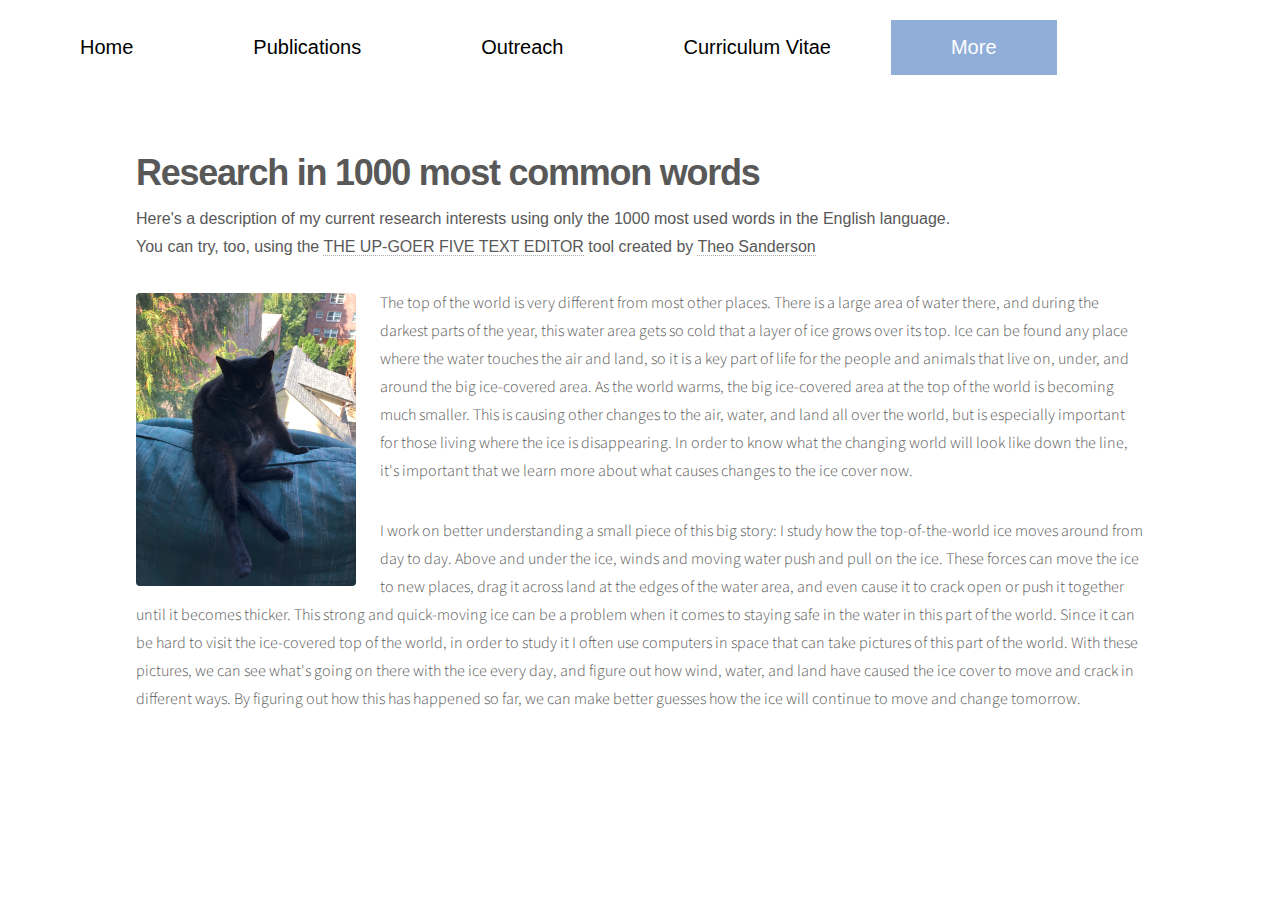
<file: res1000.html>
<!DOCTYPE HTML>
<!--
	Phantom by HTML5 UP
	html5up.net | @ajlkn
	Free for personal and commercial use under the CCA 3.0 license (html5up.net/license)
-->
<html>
	<head>
		<title>MacKenzie Jewell - more</title>
		<meta charset="utf-8" />
		<meta name="viewport" content="width=device-width, initial-scale=1, user-scalable=no" />
		<link rel="stylesheet" href="assets/css/main.css" />
		<noscript><link rel="stylesheet" href="assets/css/noscript.css" /></noscript>


		<!-- Formatting for top navigation bar -->
		<style>
			body {
			  margin: 20px;
			  font-family: Arial, Helvetica, sans-serif;
			}
			
			.topnav {
			  width: 100%; 
			  outline:none;
    	      float: center;
			  overflow: visible;
			  background-color: rgb(255, 255, 255); 
	
			}
			
			.topnav a {
			  outline: 0px;
			  float: left;
			  color: #000000;
			  text-align: center;
			  padding: 10px 60px;
			  text-decoration: none;
			  font-size: 20px;
			  border-bottom: 0px solid transparent;
			}
			
			.topnav a:hover {
			  background-color: #ffffff;
			  color: black;
			}
			
			.topnav a.active {
			  background-color: #90aed7;
			  color: white;
			}
		</style>

	</head>

    <!-- Top Nav bar -->
	<div class="topnav">
		<a href="index.html">Home</a>
		<!-- <a href="research.html">Research</a> -->
		<a href="publications.html">Publications</a>
		<a href="outreach.html">Outreach</a>
		<a href="cv.html">Curriculum Vitae</a>
		<a class="active" href="more.html">More</a>
	</div>

	
	<body class="is-preload">
		<!-- Wrapper -->
			<div id="wrapper">

				<!-- Header -->
					<header id="header">
						<div class="inner">

							<!-- Logo -->
								<!-- <a href="index.html" class="logo">
									<span class="symbol"><img src="images/logo.svg" alt="" /></span><span class="title">Phantom</span>
								</a> -->

							<!-- Nav -->
								<!-- <nav>
									<ul>
										<li><a href="#menu">Menu</a></li>
									</ul>
								</nav> -->

						</div>
					</header>

				<!-- Menu -->
					<!-- <nav id="menu">
						<h2>Menu</h2>
						<ul>
							<li><a href="index.html">Home</a></li>
							<li><a href="generic.html">Ipsum veroeros</a></li>
							<li><a href="generic.html">Tempus etiam</a></li>
							<li><a href="generic.html">Consequat dolor</a></li>
							<li><a href="elements.html">Elements</a></li>
						</ul>
					</nav> -->

				<!-- Main -->
					<div id="main">
						<div class="inner">
							<h1>Research in 1000 most common words</h1>
							Here's a description of my current research interests using only the 1000 most used words in the English language.
							
							<br>You can try, too, using the <a href="https://splasho.com/upgoer5/#">THE UP-GOER FIVE TEXT EDITOR</a> tool created by <a href="https://twitter.com/TheoSanderson">Theo Sanderson</a>
							<div></div>
						
							<br><iframe src="./files/words1000.html" width="100%" height="500px">


								
							
							
							
						</div>
					</div>

				<!-- Footer -->
					<footer id="footer">
						<div class="inner">
							<!-- <section> -->
								<!-- <h2>Get in touch</h2>
								<form method="post" action="#">
									<div class="fields">
										<div class="field half">
											<input type="text" name="name" id="name" placeholder="Name" />
										</div>
										<div class="field half">
											<input type="email" name="email" id="email" placeholder="Email" />
										</div>
										<div class="field">
											<textarea name="message" id="message" placeholder="Message"></textarea>
										</div>
									</div>
									<ul class="actions">
										<li><input type="submit" value="Send" class="primary" /></li>
									</ul>
								</form> -->
							<!-- </section> -->
							<section>
								<h2>Follow</h2>
								<ul class="icons">
									<li><a href="https://www.linkedin.com/in/mackenzie-jewell-9bb44b174" class="icon brands style2 fa-linkedin"><span class="label">LinkedIn</span></a></li>
									<li><a href="https://github.com/mackenziejewell" class="icon brands style2 fa-github"><span class="label">GitHub</span></a></li>
									<li><a href="https://scholar.google.com/citations?hl=en&user=ehDAOAMAAAAJ" class="icon brands style2 fa-google"><span class="label">GoogleScholar</span></a></li>
									<li><a href="https://www.researchgate.net/profile/Mackenzie_Jewell" class="icon brands style2 fa-researchgate"><span class="label">ResearchGate</span></a></li>
									<li><a href="mailto:mackenzie.e.jewell@gmail.com" class="icon solid style2 fa-envelope"><span class="label">Email</span></a></li>
								</ul>
							</section>
							<ul class="copyright">
								<li>&copy; MacKenzie Jewell. All rights reserved</li><li>Design: <a href="http://html5up.net">HTML5 UP</a></li>
							</ul>
						</div>
					</footer>

			</div>

		<!-- Scripts -->
			<script src="assets/js/jquery.min.js"></script>
			<script src="assets/js/browser.min.js"></script>
			<script src="assets/js/breakpoints.min.js"></script>
			<script src="assets/js/util.js"></script>
			<script src="assets/js/main.js"></script>

	</body>
</html>
</file>
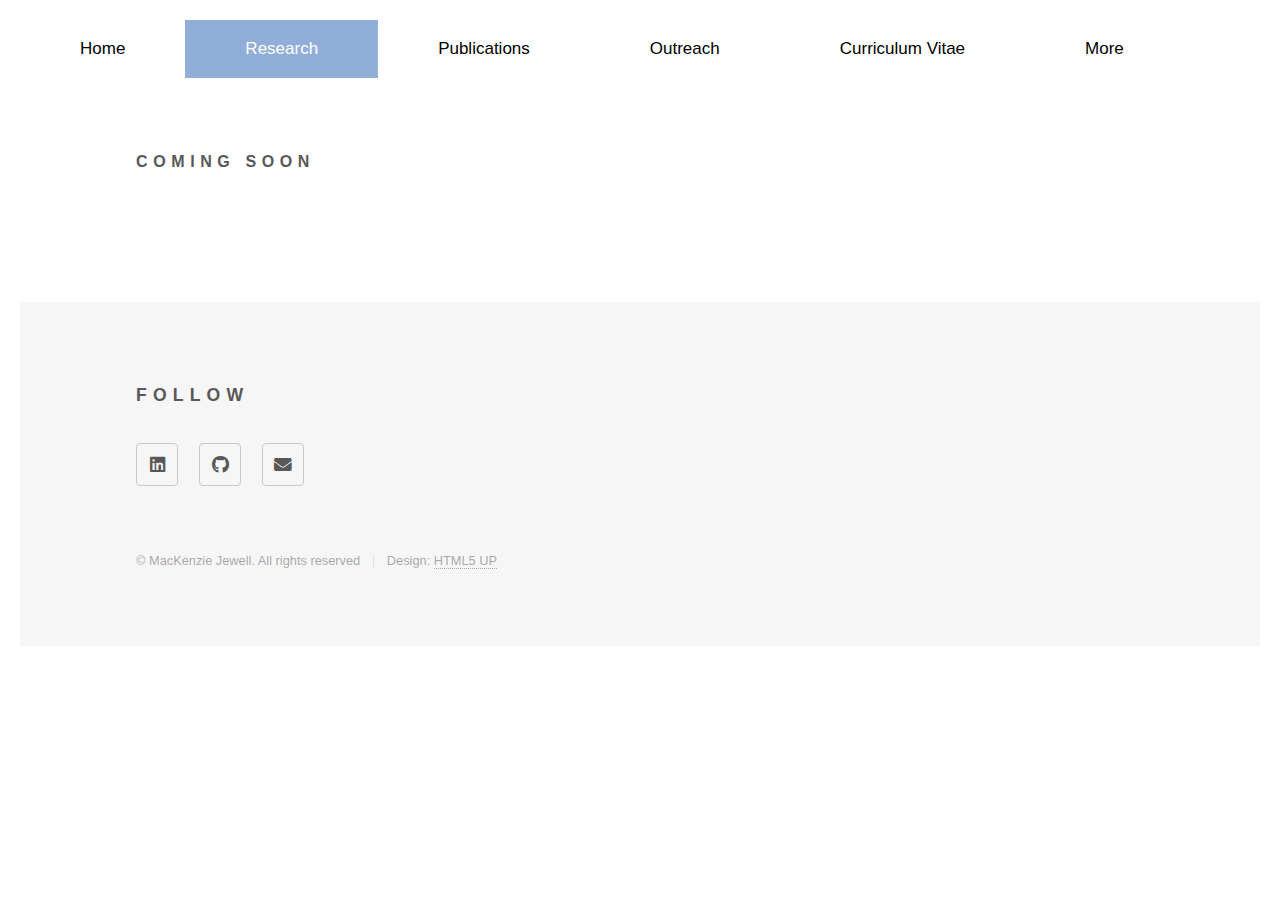
<file: research.html>
<!DOCTYPE HTML>
<!--
	Phantom by HTML5 UP
	html5up.net | @ajlkn
	Free for personal and commercial use under the CCA 3.0 license (html5up.net/license)
-->
<html>
	<head>
		<title>MacKenzie Jewell - research</title>
		<meta charset="utf-8" />
		<meta name="viewport" content="width=device-width, initial-scale=1, user-scalable=no" />
		<link rel="stylesheet" href="assets/css/main.css" />
		<noscript><link rel="stylesheet" href="assets/css/noscript.css" /></noscript>


		<!-- Formatting for top navigation bar -->
		<style>
			body {
			  margin: 20px;
			  font-family: Arial, Helvetica, sans-serif;
			}
			
			.topnav {
			  width: 100%; 
			  outline:none;
    	      float: center;
			  overflow: visible;
			  background-color: rgb(255, 255, 255);
	
			}
			
			.topnav a {
			  outline: 0px;
			  float: left;
			  color: #000000;
			  text-align: center;
			  padding: 14px 60px;
			  text-decoration: none;
			  font-size: 17px;
			  border-bottom: 0px solid transparent;
			}
			
			.topnav a:hover {
			  background-color: #ffffff;
			  color: black;
			}
			
			.topnav a.active {
			  background-color: #90aed7;
			  color: white;
			}
		</style>

	</head>

    <!-- Top Nav bar -->
	<div class="topnav">
		<a href="index.html">Home</a>
		<a class="active" href="research.html">Research</a>
		<a href="publications.html">Publications</a>
		<a href="outreach.html">Outreach</a>
		<a href="cv.html">Curriculum Vitae</a>
		<a href="more.html">More</a>
	</div>


	<body class="is-preload">
		<!-- Wrapper -->
			<div id="wrapper">

				<!-- Header -->
					<header id="header">
						<div class="inner">

							<!-- Logo -->
								<!-- <a href="index.html" class="logo">
									<span class="symbol"><img src="images/logo.svg" alt="" /></span><span class="title">Phantom</span>
								</a> -->

							<!-- Nav -->
								<!-- <nav>
									<ul>
										<li><a href="#menu">Menu</a></li>
									</ul>
								</nav> -->

						</div>
					</header>

				<!-- Menu -->
					<!-- <nav id="menu">
						<h2>Menu</h2>
						<ul>
							<li><a href="index.html">Home</a></li>
							<li><a href="generic.html">Ipsum veroeros</a></li>
							<li><a href="generic.html">Tempus etiam</a></li>
							<li><a href="generic.html">Consequat dolor</a></li>
							<li><a href="elements.html">Elements</a></li>
						</ul>
					</nav> -->

				<!-- Main -->
					<div id="main">
						<div class="inner">
							<h3>coming soon</h3>
							<!-- <span class="image main"><img src="images/pic13.jpg" alt="" /></span>
							<p>Donec eget ex magna. Interdum et malesuada fames ac ante ipsum primis in faucibus. Pellentesque venenatis dolor imperdiet dolor mattis sagittis. Praesent rutrum sem diam, vitae egestas enim auctor sit amet. Pellentesque leo mauris, consectetur id ipsum sit amet, fergiat. Pellentesque in mi eu massa lacinia malesuada et a elit. Donec urna ex, lacinia in purus ac, pretium pulvinar mauris. Curabitur sapien risus, commodo eget turpis at, elementum convallis elit. Pellentesque enim turpis, hendrerit tristique.</p>
							<p>Lorem ipsum dolor sit amet, consectetur adipiscing elit. Duis dapibus rutrum facilisis. Class aptent taciti sociosqu ad litora torquent per conubia nostra, per inceptos himenaeos. Etiam tristique libero eu nibh porttitor fermentum. Nullam venenatis erat id vehicula viverra. Nunc ultrices eros ut ultricies condimentum. Mauris risus lacus, blandit sit amet venenatis non, bibendum vitae dolor. Nunc lorem mauris, fringilla in aliquam at, euismod in lectus. Pellentesque habitant morbi tristique senectus et netus et malesuada fames ac turpis egestas. In non lorem sit amet elit placerat maximus. Pellentesque aliquam maximus risus, vel venenatis mauris vehicula hendrerit.</p>
							<p>Interdum et malesuada fames ac ante ipsum primis in faucibus. Pellentesque venenatis dolor imperdiet dolor mattis sagittis. Praesent rutrum sem diam, vitae egestas enim auctor sit amet. Pellentesque leo mauris, consectetur id ipsum sit amet, fersapien risus, commodo eget turpis at, elementum convallis elit. Pellentesque enim turpis, hendrerit tristique lorem ipsum dolor.</p> -->
						</div>
					</div>

				<!-- Footer -->
					<footer id="footer">
						<div class="inner">
							<!-- <section> -->
								<!-- <h2>Get in touch</h2>
								<form method="post" action="#">
									<div class="fields">
										<div class="field half">
											<input type="text" name="name" id="name" placeholder="Name" />
										</div>
										<div class="field half">
											<input type="email" name="email" id="email" placeholder="Email" />
										</div>
										<div class="field">
											<textarea name="message" id="message" placeholder="Message"></textarea>
										</div>
									</div>
									<ul class="actions">
										<li><input type="submit" value="Send" class="primary" /></li>
									</ul>
								</form> -->
							<!-- </section> -->
							<section>
								<h2>Follow</h2>
								<ul class="icons">
									<!-- <li><a href="#" class="icon brands style2 fa-twitter"><span class="label">Twitter</span></a></li>
									<li><a href="#" class="icon brands style2 fa-facebook-f"><span class="label">Facebook</span></a></li>
									<li><a href="#" class="icon brands style2 fa-instagram"><span class="label">Instagram</span></a></li> -->
									<li><a href="https://www.linkedin.com/in/mackenzie-jewell-9bb44b174" class="icon brands style2 fa-linkedin"><span class="label">LinkedIn</span></a></li>
									<li><a href="https://github.com/mackenziejewell" class="icon brands style2 fa-github"><span class="label">GitHub</span></a></li>
									<!-- <li><a href="#" class="icon brands style2 fa-500px"><span class="label">500px</span></a></li> -->
									<!-- <li><a href="#" class="icon solid style2 fa-phone"><span class="label">Phone</span></a></li> -->
									<li><a href="mailto:mackenzie.e.jewell@gmail.com" class="icon solid style2 fa-envelope"><span class="label">Email</span></a></li>
								</ul>
							</section>
							<ul class="copyright">
								<li>&copy; MacKenzie Jewell. All rights reserved</li><li>Design: <a href="http://html5up.net">HTML5 UP</a></li>
							</ul>
						</div>
					</footer>

			</div>

		<!-- Scripts -->
			<script src="assets/js/jquery.min.js"></script>
			<script src="assets/js/browser.min.js"></script>
			<script src="assets/js/breakpoints.min.js"></script>
			<script src="assets/js/util.js"></script>
			<script src="assets/js/main.js"></script>

	</body>
</html>
</file>
<file: assets/css/noscript.css>
/*
	Phantom by HTML5 UP
	html5up.net | @ajlkn
	Free for personal and commercial use under the CCA 3.0 license (html5up.net/license)
*/

/* Tiles */

	body.is-preload .tiles article {
		-moz-transform: none;
		-webkit-transform: none;
		-ms-transform: none;
		transform: none;
		opacity: 1;
	}
</file>
<file: assets/css/main.css>
@import url(fontawesome-all.min.css);
@import url("https://fonts.googleapis.com/css?family=Source+Sans+Pro:300,700,900");

/*
	Phantom by HTML5 UP
	html5up.net | @ajlkn
	Free for personal and commercial use under the CCA 3.0 license (html5up.net/license)
*/

html, body, div, span, applet, object,
iframe, h1, h2, h3, h4, h5, h6, p, blockquote,
pre, a, abbr, acronym, address, big, cite,
code, del, dfn, em, img, ins, kbd, q, s, samp,
small, strike, strong, sub, sup, tt, var, b,
u, i, center, dl, dt, dd, ol, ul, li, fieldset,
form, label, legend, table, caption, tbody,
tfoot, thead, tr, th, td, article, aside,
canvas, details, embed, figure, figcaption,
footer, header, hgroup, menu, nav, output, ruby,
section, summary, time, mark, audio, video {
	margin: 0;
	padding: 0;
	border: 0;
	font-size: 100%;
	font: inherit;
	vertical-align: baseline;}

article, aside, details, figcaption, figure,
footer, header, hgroup, menu, nav, section {
	display: block;}

body {
	line-height: 1;
}

ol, ul {
	list-style: none;
}

blockquote, q {
	quotes: none;
}

	blockquote:before, blockquote:after, q:before, q:after {
		content: '';
		content: none;
	}

table {
	border-collapse: collapse;
	border-spacing: 0;
}

body {
	-webkit-text-size-adjust: none;
}

mark {
	background-color: transparent;
	color: inherit;
}

input::-moz-focus-inner {
	border: 0;
	padding: 0;
}

input, select, textarea {
	-moz-appearance: none;
	-webkit-appearance: none;
	-ms-appearance: none;
	appearance: none;
}

/* Basic */

	@-ms-viewport {
		width: device-width;
	}

	body {
		-ms-overflow-style: scrollbar;
	}

	@media screen and (max-width: 480px) {

		html, body {
			min-width: 320px;
		}

	}

	html {
		box-sizing: border-box;
	}

	*, *:before, *:after {
		box-sizing: inherit;
	}

	body {
		background: #ffffff;
	}

		body.is-preload *, body.is-preload *:before, body.is-preload *:after {
			-moz-animation: none !important;
			-webkit-animation: none !important;
			-ms-animation: none !important;
			animation: none !important;
			-moz-transition: none !important;
			-webkit-transition: none !important;
			-ms-transition: none !important;
			transition: none !important;
		}

/* Type */

	body, input, select, textarea {
		color: #585858;
		font-family: "Source Sans Pro", Helvetica, sans-serif;
		font-size: 16pt;
		font-weight: 300;
		line-height: 1.75;
	}

		@media screen and (max-width: 1680px) {

			body, input, select, textarea {
				font-size: 14pt;
			}

		}

		@media screen and (max-width: 1280px) {

			body, input, select, textarea {
				font-size: 12pt;
			}

		}

	a {
		-moz-transition: border-bottom-color 0.2s ease, color 0.2s ease;
		-webkit-transition: border-bottom-color 0.2s ease, color 0.2s ease;
		-ms-transition: border-bottom-color 0.2s ease, color 0.2s ease;
		transition: border-bottom-color 0.2s ease, color 0.2s ease;
		text-decoration: none;
		color: #585858;
		border-bottom: dotted 1px rgba(88, 88, 88, 0.5);
	}

		a:hover {
			border-bottom-color: transparent;
			color: #ffbd5a !important;
		}

	strong, b {
		font-weight: 900;
	}

	em, i {
		font-style: italic;
	}

	p {
		margin: 0 0 2em 0;
	}

	h1 {
		font-size: 2.25em;
		font-weight: 700;
		line-height: 1.3;
		margin: 0 0 0.25em 0;
		letter-spacing: -0.035em;
	}

		h1 a {
			color: inherit;
		}

		@media screen and (max-width: 736px) {

			h1 {
				font-size: 2em;
				margin: 0 0 1em 0;
			}

		}

		@media screen and (max-width: 360px) {

			h1 {
				font-size: 1.75em;
			}

		}

	h2, h3, h4, h5, h6 {
		font-weight: 900;
		line-height: 1.5;
		margin: 0 0 2em 0;
		text-transform: uppercase;
		letter-spacing: 0.35em;
	}

		h2 a, h3 a, h4 a, h5 a, h6 a {
			color: inherit;
		}

	h2 {
		font-size: 1.1em;
	}

	h3 {
		font-size: 1em;
	}

	h4 {
		font-size: 0.8em;
	}

	h5 {
		font-size: 0.8em;
	}

	h6 {
		font-size: 0.8em;
	}

	@media screen and (max-width: 980px) {

		h1 br, h2 br, h3 br, h4 br, h5 br, h6 br {
			display: none;
		}

	}

	@media screen and (max-width: 736px) {

		h2 {
			font-size: 1em;
		}

		h3 {
			font-size: 0.8em;
		}

	}

	sub {
		font-size: 0.8em;
		position: relative;
		top: 0.5em;
	}

	sup {
		font-size: 0.8em;
		position: relative;
		top: -0.5em;
	}

	blockquote {
		border-left: solid 4px #c9c9c9;
		font-style: italic;
		margin: 0 0 2em 0;
		padding: 0.5em 0 0.5em 2em;
	}

	code {
		background: rgba(144, 144, 144, 0.075);
		border-radius: 4px;
		border: solid 1px #c9c9c9;
		font-family: "Courier New", monospace;
		font-size: 0.9em;
		margin: 0 0.25em;
		padding: 0.25em 0.65em;
	}

	pre {
		-webkit-overflow-scrolling: touch;
		font-family: "Courier New", monospace;
		font-size: 0.9em;
		margin: 0 0 2em 0;
	}

		pre code {
			display: block;
			line-height: 1.75;
			padding: 1em 1.5em;
			overflow-x: auto;
		}

	hr {
		border: 0;
		border-bottom: solid 1px #c9c9c9;
		margin: 2em 0;
	}

		hr.major {
			margin: 3em 0;
		}

	.align-left {
		text-align: left;
	}

	.align-center {
		text-align: center;
	}

	.align-right {
		text-align: right;
	}

/* Row */

	.row {
		display: flex;
		flex-wrap: wrap;
		box-sizing: border-box;
		align-items: stretch;
	}

		.row > * {
			box-sizing: border-box;
		}

		.row.gtr-uniform > * > :last-child {
			margin-bottom: 0;
		}

		.row.aln-left {
			justify-content: flex-start;
		}

		.row.aln-center {
			justify-content: center;
		}

		.row.aln-right {
			justify-content: flex-end;
		}

		.row.aln-top {
			align-items: flex-start;
		}

		.row.aln-middle {
			align-items: center;
		}

		.row.aln-bottom {
			align-items: flex-end;
		}

		.row > .imp {
			order: -1;
		}

		.row > .col-1 {
			width: 8.33333%;
		}

		.row > .off-1 {
			margin-left: 8.33333%;
		}

		.row > .col-2 {
			width: 16.66667%;
		}

		.row > .off-2 {
			margin-left: 16.66667%;
		}

		.row > .col-3 {
			width: 25%;
		}

		.row > .off-3 {
			margin-left: 25%;
		}

		.row > .col-4 {
			width: 33.33333%;
		}

		.row > .off-4 {
			margin-left: 33.33333%;
		}

		.row > .col-5 {
			width: 41.66667%;
		}

		.row > .off-5 {
			margin-left: 41.66667%;
		}

		.row > .col-6 {
			width: 50%;
		}

		.row > .off-6 {
			margin-left: 50%;
		}

		.row > .col-7 {
			width: 58.33333%;
		}

		.row > .off-7 {
			margin-left: 58.33333%;
		}

		.row > .col-8 {
			width: 66.66667%;
		}

		.row > .off-8 {
			margin-left: 66.66667%;
		}

		.row > .col-9 {
			width: 75%;
		}

		.row > .off-9 {
			margin-left: 75%;
		}

		.row > .col-10 {
			width: 83.33333%;
		}

		.row > .off-10 {
			margin-left: 83.33333%;
		}

		.row > .col-11 {
			width: 91.66667%;
		}

		.row > .off-11 {
			margin-left: 91.66667%;
		}

		.row > .col-12 {
			width: 100%;
		}

		.row > .off-12 {
			margin-left: 100%;
		}

		.row.gtr-0 {
			margin-top: 0;
			margin-left: 0em;
		}

			.row.gtr-0 > * {
				padding: 0 0 0 0em;
			}

			.row.gtr-0.gtr-uniform {
				margin-top: 0em;
			}

				.row.gtr-0.gtr-uniform > * {
					padding-top: 0em;
				}

		.row.gtr-25 {
			margin-top: 0;
			margin-left: -0.5em;
		}

			.row.gtr-25 > * {
				padding: 0 0 0 0.5em;
			}

			.row.gtr-25.gtr-uniform {
				margin-top: -0.5em;
			}

				.row.gtr-25.gtr-uniform > * {
					padding-top: 0.5em;
				}

		.row.gtr-50 {
			margin-top: 0;
			margin-left: -1em;
		}

			.row.gtr-50 > * {
				padding: 0 0 0 1em;
			}

			.row.gtr-50.gtr-uniform {
				margin-top: -1em;
			}

				.row.gtr-50.gtr-uniform > * {
					padding-top: 1em;
				}

		.row {
			margin-top: 0;
			margin-left: -2em;
		}

			.row > * {
				padding: 0 0 0 2em;
			}

			.row.gtr-uniform {
				margin-top: -2em;
			}

				.row.gtr-uniform > * {
					padding-top: 2em;
				}

		.row.gtr-150 {
			margin-top: 0;
			margin-left: -3em;
		}

			.row.gtr-150 > * {
				padding: 0 0 0 3em;
			}

			.row.gtr-150.gtr-uniform {
				margin-top: -3em;
			}

				.row.gtr-150.gtr-uniform > * {
					padding-top: 3em;
				}

		.row.gtr-200 {
			margin-top: 0;
			margin-left: -4em;
		}

			.row.gtr-200 > * {
				padding: 0 0 0 4em;
			}

			.row.gtr-200.gtr-uniform {
				margin-top: -4em;
			}

				.row.gtr-200.gtr-uniform > * {
					padding-top: 4em;
				}

		@media screen and (max-width: 1680px) {

			.row {
				display: flex;
				flex-wrap: wrap;
				box-sizing: border-box;
				align-items: stretch;
			}

				.row > * {
					box-sizing: border-box;
				}

				.row.gtr-uniform > * > :last-child {
					margin-bottom: 0;
				}

				.row.aln-left {
					justify-content: flex-start;
				}

				.row.aln-center {
					justify-content: center;
				}

				.row.aln-right {
					justify-content: flex-end;
				}

				.row.aln-top {
					align-items: flex-start;
				}

				.row.aln-middle {
					align-items: center;
				}

				.row.aln-bottom {
					align-items: flex-end;
				}

				.row > .imp-xlarge {
					order: -1;
				}

				.row > .col-1-xlarge {
					width: 8.33333%;
				}

				.row > .off-1-xlarge {
					margin-left: 8.33333%;
				}

				.row > .col-2-xlarge {
					width: 16.66667%;
				}

				.row > .off-2-xlarge {
					margin-left: 16.66667%;
				}

				.row > .col-3-xlarge {
					width: 25%;
				}

				.row > .off-3-xlarge {
					margin-left: 25%;
				}

				.row > .col-4-xlarge {
					width: 33.33333%;
				}

				.row > .off-4-xlarge {
					margin-left: 33.33333%;
				}

				.row > .col-5-xlarge {
					width: 41.66667%;
				}

				.row > .off-5-xlarge {
					margin-left: 41.66667%;
				}

				.row > .col-6-xlarge {
					width: 50%;
				}

				.row > .off-6-xlarge {
					margin-left: 50%;
				}

				.row > .col-7-xlarge {
					width: 58.33333%;
				}

				.row > .off-7-xlarge {
					margin-left: 58.33333%;
				}

				.row > .col-8-xlarge {
					width: 66.66667%;
				}

				.row > .off-8-xlarge {
					margin-left: 66.66667%;
				}

				.row > .col-9-xlarge {
					width: 75%;
				}

				.row > .off-9-xlarge {
					margin-left: 75%;
				}

				.row > .col-10-xlarge {
					width: 83.33333%;
				}

				.row > .off-10-xlarge {
					margin-left: 83.33333%;
				}

				.row > .col-11-xlarge {
					width: 91.66667%;
				}

				.row > .off-11-xlarge {
					margin-left: 91.66667%;
				}

				.row > .col-12-xlarge {
					width: 100%;
				}

				.row > .off-12-xlarge {
					margin-left: 100%;
				}

				.row.gtr-0 {
					margin-top: 0;
					margin-left: 0em;
				}

					.row.gtr-0 > * {
						padding: 0 0 0 0em;
					}

					.row.gtr-0.gtr-uniform {
						margin-top: 0em;
					}

						.row.gtr-0.gtr-uniform > * {
							padding-top: 0em;
						}

				.row.gtr-25 {
					margin-top: 0;
					margin-left: -0.5em;
				}

					.row.gtr-25 > * {
						padding: 0 0 0 0.5em;
					}

					.row.gtr-25.gtr-uniform {
						margin-top: -0.5em;
					}

						.row.gtr-25.gtr-uniform > * {
							padding-top: 0.5em;
						}

				.row.gtr-50 {
					margin-top: 0;
					margin-left: -1em;
				}

					.row.gtr-50 > * {
						padding: 0 0 0 1em;
					}

					.row.gtr-50.gtr-uniform {
						margin-top: -1em;
					}

						.row.gtr-50.gtr-uniform > * {
							padding-top: 1em;
						}

				.row {
					margin-top: 0;
					margin-left: -2em;
				}

					.row > * {
						padding: 0 0 0 2em;
					}

					.row.gtr-uniform {
						margin-top: -2em;
					}

						.row.gtr-uniform > * {
							padding-top: 2em;
						}

				.row.gtr-150 {
					margin-top: 0;
					margin-left: -3em;
				}

					.row.gtr-150 > * {
						padding: 0 0 0 3em;
					}

					.row.gtr-150.gtr-uniform {
						margin-top: -3em;
					}

						.row.gtr-150.gtr-uniform > * {
							padding-top: 3em;
						}

				.row.gtr-200 {
					margin-top: 0;
					margin-left: -4em;
				}

					.row.gtr-200 > * {
						padding: 0 0 0 4em;
					}

					.row.gtr-200.gtr-uniform {
						margin-top: -4em;
					}

						.row.gtr-200.gtr-uniform > * {
							padding-top: 4em;
						}

		}

		@media screen and (max-width: 1280px) {

			.row {
				display: flex;
				flex-wrap: wrap;
				box-sizing: border-box;
				align-items: stretch;
			}

				.row > * {
					box-sizing: border-box;
				}

				.row.gtr-uniform > * > :last-child {
					margin-bottom: 0;
				}

				.row.aln-left {
					justify-content: flex-start;
				}

				.row.aln-center {
					justify-content: center;
				}

				.row.aln-right {
					justify-content: flex-end;
				}

				.row.aln-top {
					align-items: flex-start;
				}

				.row.aln-middle {
					align-items: center;
				}

				.row.aln-bottom {
					align-items: flex-end;
				}

				.row > .imp-large {
					order: -1;
				}

				.row > .col-1-large {
					width: 8.33333%;
				}

				.row > .off-1-large {
					margin-left: 8.33333%;
				}

				.row > .col-2-large {
					width: 16.66667%;
				}

				.row > .off-2-large {
					margin-left: 16.66667%;
				}

				.row > .col-3-large {
					width: 25%;
				}

				.row > .off-3-large {
					margin-left: 25%;
				}

				.row > .col-4-large {
					width: 33.33333%;
				}

				.row > .off-4-large {
					margin-left: 33.33333%;
				}

				.row > .col-5-large {
					width: 41.66667%;
				}

				.row > .off-5-large {
					margin-left: 41.66667%;
				}

				.row > .col-6-large {
					width: 50%;
				}

				.row > .off-6-large {
					margin-left: 50%;
				}

				.row > .col-7-large {
					width: 58.33333%;
				}

				.row > .off-7-large {
					margin-left: 58.33333%;
				}

				.row > .col-8-large {
					width: 66.66667%;
				}

				.row > .off-8-large {
					margin-left: 66.66667%;
				}

				.row > .col-9-large {
					width: 75%;
				}

				.row > .off-9-large {
					margin-left: 75%;
				}

				.row > .col-10-large {
					width: 83.33333%;
				}

				.row > .off-10-large {
					margin-left: 83.33333%;
				}

				.row > .col-11-large {
					width: 91.66667%;
				}

				.row > .off-11-large {
					margin-left: 91.66667%;
				}

				.row > .col-12-large {
					width: 100%;
				}

				.row > .off-12-large {
					margin-left: 100%;
				}

				.row.gtr-0 {
					margin-top: 0;
					margin-left: 0em;
				}

					.row.gtr-0 > * {
						padding: 0 0 0 0em;
					}

					.row.gtr-0.gtr-uniform {
						margin-top: 0em;
					}

						.row.gtr-0.gtr-uniform > * {
							padding-top: 0em;
						}

				.row.gtr-25 {
					margin-top: 0;
					margin-left: -0.5em;
				}

					.row.gtr-25 > * {
						padding: 0 0 0 0.5em;
					}

					.row.gtr-25.gtr-uniform {
						margin-top: -0.5em;
					}

						.row.gtr-25.gtr-uniform > * {
							padding-top: 0.5em;
						}

				.row.gtr-50 {
					margin-top: 0;
					margin-left: -1em;
				}

					.row.gtr-50 > * {
						padding: 0 0 0 1em;
					}

					.row.gtr-50.gtr-uniform {
						margin-top: -1em;
					}

						.row.gtr-50.gtr-uniform > * {
							padding-top: 1em;
						}

				.row {
					margin-top: 0;
					margin-left: -2em;
				}

					.row > * {
						padding: 0 0 0 2em;
					}

					.row.gtr-uniform {
						margin-top: -2em;
					}

						.row.gtr-uniform > * {
							padding-top: 2em;
						}

				.row.gtr-150 {
					margin-top: 0;
					margin-left: -3em;
				}

					.row.gtr-150 > * {
						padding: 0 0 0 3em;
					}

					.row.gtr-150.gtr-uniform {
						margin-top: -3em;
					}

						.row.gtr-150.gtr-uniform > * {
							padding-top: 3em;
						}

				.row.gtr-200 {
					margin-top: 0;
					margin-left: -4em;
				}

					.row.gtr-200 > * {
						padding: 0 0 0 4em;
					}

					.row.gtr-200.gtr-uniform {
						margin-top: -4em;
					}

						.row.gtr-200.gtr-uniform > * {
							padding-top: 4em;
						}

		}

		@media screen and (max-width: 980px) {

			.row {
				display: flex;
				flex-wrap: wrap;
				box-sizing: border-box;
				align-items: stretch;
			}

				.row > * {
					box-sizing: border-box;
				}

				.row.gtr-uniform > * > :last-child {
					margin-bottom: 0;
				}

				.row.aln-left {
					justify-content: flex-start;
				}

				.row.aln-center {
					justify-content: center;
				}

				.row.aln-right {
					justify-content: flex-end;
				}

				.row.aln-top {
					align-items: flex-start;
				}

				.row.aln-middle {
					align-items: center;
				}

				.row.aln-bottom {
					align-items: flex-end;
				}

				.row > .imp-medium {
					order: -1;
				}

				.row > .col-1-medium {
					width: 8.33333%;
				}

				.row > .off-1-medium {
					margin-left: 8.33333%;
				}

				.row > .col-2-medium {
					width: 16.66667%;
				}

				.row > .off-2-medium {
					margin-left: 16.66667%;
				}

				.row > .col-3-medium {
					width: 25%;
				}

				.row > .off-3-medium {
					margin-left: 25%;
				}

				.row > .col-4-medium {
					width: 33.33333%;
				}

				.row > .off-4-medium {
					margin-left: 33.33333%;
				}

				.row > .col-5-medium {
					width: 41.66667%;
				}

				.row > .off-5-medium {
					margin-left: 41.66667%;
				}

				.row > .col-6-medium {
					width: 50%;
				}

				.row > .off-6-medium {
					margin-left: 50%;
				}

				.row > .col-7-medium {
					width: 58.33333%;
				}

				.row > .off-7-medium {
					margin-left: 58.33333%;
				}

				.row > .col-8-medium {
					width: 66.66667%;
				}

				.row > .off-8-medium {
					margin-left: 66.66667%;
				}

				.row > .col-9-medium {
					width: 75%;
				}

				.row > .off-9-medium {
					margin-left: 75%;
				}

				.row > .col-10-medium {
					width: 83.33333%;
				}

				.row > .off-10-medium {
					margin-left: 83.33333%;
				}

				.row > .col-11-medium {
					width: 91.66667%;
				}

				.row > .off-11-medium {
					margin-left: 91.66667%;
				}

				.row > .col-12-medium {
					width: 100%;
				}

				.row > .off-12-medium {
					margin-left: 100%;
				}

				.row.gtr-0 {
					margin-top: 0;
					margin-left: 0em;
				}

					.row.gtr-0 > * {
						padding: 0 0 0 0em;
					}

					.row.gtr-0.gtr-uniform {
						margin-top: 0em;
					}

						.row.gtr-0.gtr-uniform > * {
							padding-top: 0em;
						}

				.row.gtr-25 {
					margin-top: 0;
					margin-left: -0.375em;
				}

					.row.gtr-25 > * {
						padding: 0 0 0 0.375em;
					}

					.row.gtr-25.gtr-uniform {
						margin-top: -0.375em;
					}

						.row.gtr-25.gtr-uniform > * {
							padding-top: 0.375em;
						}

				.row.gtr-50 {
					margin-top: 0;
					margin-left: -0.75em;
				}

					.row.gtr-50 > * {
						padding: 0 0 0 0.75em;
					}

					.row.gtr-50.gtr-uniform {
						margin-top: -0.75em;
					}

						.row.gtr-50.gtr-uniform > * {
							padding-top: 0.75em;
						}

				.row {
					margin-top: 0;
					margin-left: -1.5em;
				}

					.row > * {
						padding: 0 0 0 1.5em;
					}

					.row.gtr-uniform {
						margin-top: -1.5em;
					}

						.row.gtr-uniform > * {
							padding-top: 1.5em;
						}

				.row.gtr-150 {
					margin-top: 0;
					margin-left: -2.25em;
				}

					.row.gtr-150 > * {
						padding: 0 0 0 2.25em;
					}

					.row.gtr-150.gtr-uniform {
						margin-top: -2.25em;
					}

						.row.gtr-150.gtr-uniform > * {
							padding-top: 2.25em;
						}

				.row.gtr-200 {
					margin-top: 0;
					margin-left: -3em;
				}

					.row.gtr-200 > * {
						padding: 0 0 0 3em;
					}

					.row.gtr-200.gtr-uniform {
						margin-top: -3em;
					}

						.row.gtr-200.gtr-uniform > * {
							padding-top: 3em;
						}

		}

		@media screen and (max-width: 736px) {

			.row {
				display: flex;
				flex-wrap: wrap;
				box-sizing: border-box;
				align-items: stretch;
			}

				.row > * {
					box-sizing: border-box;
				}

				.row.gtr-uniform > * > :last-child {
					margin-bottom: 0;
				}

				.row.aln-left {
					justify-content: flex-start;
				}

				.row.aln-center {
					justify-content: center;
				}

				.row.aln-right {
					justify-content: flex-end;
				}

				.row.aln-top {
					align-items: flex-start;
				}

				.row.aln-middle {
					align-items: center;
				}

				.row.aln-bottom {
					align-items: flex-end;
				}

				.row > .imp-small {
					order: -1;
				}

				.row > .col-1-small {
					width: 8.33333%;
				}

				.row > .off-1-small {
					margin-left: 8.33333%;
				}

				.row > .col-2-small {
					width: 16.66667%;
				}

				.row > .off-2-small {
					margin-left: 16.66667%;
				}

				.row > .col-3-small {
					width: 25%;
				}

				.row > .off-3-small {
					margin-left: 25%;
				}

				.row > .col-4-small {
					width: 33.33333%;
				}

				.row > .off-4-small {
					margin-left: 33.33333%;
				}

				.row > .col-5-small {
					width: 41.66667%;
				}

				.row > .off-5-small {
					margin-left: 41.66667%;
				}

				.row > .col-6-small {
					width: 50%;
				}

				.row > .off-6-small {
					margin-left: 50%;
				}

				.row > .col-7-small {
					width: 58.33333%;
				}

				.row > .off-7-small {
					margin-left: 58.33333%;
				}

				.row > .col-8-small {
					width: 66.66667%;
				}

				.row > .off-8-small {
					margin-left: 66.66667%;
				}

				.row > .col-9-small {
					width: 75%;
				}

				.row > .off-9-small {
					margin-left: 75%;
				}

				.row > .col-10-small {
					width: 83.33333%;
				}

				.row > .off-10-small {
					margin-left: 83.33333%;
				}

				.row > .col-11-small {
					width: 91.66667%;
				}

				.row > .off-11-small {
					margin-left: 91.66667%;
				}

				.row > .col-12-small {
					width: 100%;
				}

				.row > .off-12-small {
					margin-left: 100%;
				}

				.row.gtr-0 {
					margin-top: 0;
					margin-left: 0em;
				}

					.row.gtr-0 > * {
						padding: 0 0 0 0em;
					}

					.row.gtr-0.gtr-uniform {
						margin-top: 0em;
					}

						.row.gtr-0.gtr-uniform > * {
							padding-top: 0em;
						}

				.row.gtr-25 {
					margin-top: 0;
					margin-left: -0.25em;
				}

					.row.gtr-25 > * {
						padding: 0 0 0 0.25em;
					}

					.row.gtr-25.gtr-uniform {
						margin-top: -0.25em;
					}

						.row.gtr-25.gtr-uniform > * {
							padding-top: 0.25em;
						}

				.row.gtr-50 {
					margin-top: 0;
					margin-left: -0.5em;
				}

					.row.gtr-50 > * {
						padding: 0 0 0 0.5em;
					}

					.row.gtr-50.gtr-uniform {
						margin-top: -0.5em;
					}

						.row.gtr-50.gtr-uniform > * {
							padding-top: 0.5em;
						}

				.row {
					margin-top: 0;
					margin-left: -1em;
				}

					.row > * {
						padding: 0 0 0 1em;
					}

					.row.gtr-uniform {
						margin-top: -1em;
					}

						.row.gtr-uniform > * {
							padding-top: 1em;
						}

				.row.gtr-150 {
					margin-top: 0;
					margin-left: -1.5em;
				}

					.row.gtr-150 > * {
						padding: 0 0 0 1.5em;
					}

					.row.gtr-150.gtr-uniform {
						margin-top: -1.5em;
					}

						.row.gtr-150.gtr-uniform > * {
							padding-top: 1.5em;
						}

				.row.gtr-200 {
					margin-top: 0;
					margin-left: -2em;
				}

					.row.gtr-200 > * {
						padding: 0 0 0 2em;
					}

					.row.gtr-200.gtr-uniform {
						margin-top: -2em;
					}

						.row.gtr-200.gtr-uniform > * {
							padding-top: 2em;
						}

		}

		@media screen and (max-width: 480px) {

			.row {
				display: flex;
				flex-wrap: wrap;
				box-sizing: border-box;
				align-items: stretch;
			}

				.row > * {
					box-sizing: border-box;
				}

				.row.gtr-uniform > * > :last-child {
					margin-bottom: 0;
				}

				.row.aln-left {
					justify-content: flex-start;
				}

				.row.aln-center {
					justify-content: center;
				}

				.row.aln-right {
					justify-content: flex-end;
				}

				.row.aln-top {
					align-items: flex-start;
				}

				.row.aln-middle {
					align-items: center;
				}

				.row.aln-bottom {
					align-items: flex-end;
				}

				.row > .imp-xsmall {
					order: -1;
				}

				.row > .col-1-xsmall {
					width: 8.33333%;
				}

				.row > .off-1-xsmall {
					margin-left: 8.33333%;
				}

				.row > .col-2-xsmall {
					width: 16.66667%;
				}

				.row > .off-2-xsmall {
					margin-left: 16.66667%;
				}

				.row > .col-3-xsmall {
					width: 25%;
				}

				.row > .off-3-xsmall {
					margin-left: 25%;
				}

				.row > .col-4-xsmall {
					width: 33.33333%;
				}

				.row > .off-4-xsmall {
					margin-left: 33.33333%;
				}

				.row > .col-5-xsmall {
					width: 41.66667%;
				}

				.row > .off-5-xsmall {
					margin-left: 41.66667%;
				}

				.row > .col-6-xsmall {
					width: 50%;
				}

				.row > .off-6-xsmall {
					margin-left: 50%;
				}

				.row > .col-7-xsmall {
					width: 58.33333%;
				}

				.row > .off-7-xsmall {
					margin-left: 58.33333%;
				}

				.row > .col-8-xsmall {
					width: 66.66667%;
				}

				.row > .off-8-xsmall {
					margin-left: 66.66667%;
				}

				.row > .col-9-xsmall {
					width: 75%;
				}

				.row > .off-9-xsmall {
					margin-left: 75%;
				}

				.row > .col-10-xsmall {
					width: 83.33333%;
				}

				.row > .off-10-xsmall {
					margin-left: 83.33333%;
				}

				.row > .col-11-xsmall {
					width: 91.66667%;
				}

				.row > .off-11-xsmall {
					margin-left: 91.66667%;
				}

				.row > .col-12-xsmall {
					width: 100%;
				}

				.row > .off-12-xsmall {
					margin-left: 100%;
				}

				.row.gtr-0 {
					margin-top: 0;
					margin-left: 0em;
				}

					.row.gtr-0 > * {
						padding: 0 0 0 0em;
					}

					.row.gtr-0.gtr-uniform {
						margin-top: 0em;
					}

						.row.gtr-0.gtr-uniform > * {
							padding-top: 0em;
						}

				.row.gtr-25 {
					margin-top: 0;
					margin-left: -0.25em;
				}

					.row.gtr-25 > * {
						padding: 0 0 0 0.25em;
					}

					.row.gtr-25.gtr-uniform {
						margin-top: -0.25em;
					}

						.row.gtr-25.gtr-uniform > * {
							padding-top: 0.25em;
						}

				.row.gtr-50 {
					margin-top: 0;
					margin-left: -0.5em;
				}

					.row.gtr-50 > * {
						padding: 0 0 0 0.5em;
					}

					.row.gtr-50.gtr-uniform {
						margin-top: -0.5em;
					}

						.row.gtr-50.gtr-uniform > * {
							padding-top: 0.5em;
						}

				.row {
					margin-top: 0;
					margin-left: -1em;
				}

					.row > * {
						padding: 0 0 0 1em;
					}

					.row.gtr-uniform {
						margin-top: -1em;
					}

						.row.gtr-uniform > * {
							padding-top: 1em;
						}

				.row.gtr-150 {
					margin-top: 0;
					margin-left: -1.5em;
				}

					.row.gtr-150 > * {
						padding: 0 0 0 1.5em;
					}

					.row.gtr-150.gtr-uniform {
						margin-top: -1.5em;
					}

						.row.gtr-150.gtr-uniform > * {
							padding-top: 1.5em;
						}

				.row.gtr-200 {
					margin-top: 0;
					margin-left: -2em;
				}

					.row.gtr-200 > * {
						padding: 0 0 0 2em;
					}

					.row.gtr-200.gtr-uniform {
						margin-top: -2em;
					}

						.row.gtr-200.gtr-uniform > * {
							padding-top: 2em;
						}

		}

/* Section/Article */

	section.special, article.special {
		text-align: center;
	}

	header p {
		margin-top: -1em;
	}

	@media screen and (max-width: 736px) {

		header p {
			margin-top: 0;
		}

	}

/* Icon */

	.icon {
		text-decoration: none;
		border-bottom: none;
		position: relative;
	}

		.icon:before {
			-moz-osx-font-smoothing: grayscale;
			-webkit-font-smoothing: antialiased;
			display: inline-block;
			font-style: normal;
			font-variant: normal;
			text-rendering: auto;
			line-height: 1;
			text-transform: none !important;
			font-family: 'Font Awesome 5 Free';
			font-weight: 400;
		}

		.icon > .label {
			display: none;
		}

		.icon:before {
			line-height: inherit;
		}

		.icon.solid:before {
			font-weight: 900;
		}

		.icon.brands:before {
			font-family: 'Font Awesome 5 Brands';
		}

		.icon.style2 {
			-moz-transition: background-color 0.2s ease-in-out, color 0.2s ease-in-out, border-color 0.2s ease-in-out;
			-webkit-transition: background-color 0.2s ease-in-out, color 0.2s ease-in-out, border-color 0.2s ease-in-out;
			-ms-transition: background-color 0.2s ease-in-out, color 0.2s ease-in-out, border-color 0.2s ease-in-out;
			transition: background-color 0.2s ease-in-out, color 0.2s ease-in-out, border-color 0.2s ease-in-out;
			background-color: transparent;
			border: solid 1px #c9c9c9;
			border-radius: 4px;
			width: 2.65em;
			height: 2.65em;
			display: inline-block;
			text-align: center;
			line-height: 2.65em;
			color: inherit;
		}

			.icon.style2:before {
				font-size: 1.1em;
			}

			.icon.style2:hover {
				color: #ffbd5a;
				border-color: #ffbd5a;
			}

			.icon.style2:active {
				background-color: rgba(242, 132, 158, 0.1);
			}

/* List */

	ol {
		list-style: decimal;
		margin: 0 0 2em 0;
		padding-left: 1.25em;
	}

		ol li {
			padding-left: 0.25em;
		}

	ul {
		list-style: disc;
		margin: 0 0 2em 0;
		padding-left: 1em;
	}

		ul li {
			padding-left: 0.5em;
		}

		ul.alt {
			list-style: none;
			padding-left: 0;
		}

			ul.alt li {
				border-top: solid 1px #c9c9c9;
				padding: 0.5em 0;
			}

				ul.alt li:first-child {
					border-top: 0;
					padding-top: 0;
				}

	dl {
		margin: 0 0 2em 0;
	}

		dl dt {
			display: block;
			font-weight: 900;
			margin: 0 0 1em 0;
		}

		dl dd {
			margin-left: 2em;
		}

/* Actions */

	ul.actions {
		display: -moz-flex;
		display: -webkit-flex;
		display: -ms-flex;
		display: flex;
		cursor: default;
		list-style: none;
		margin-left: -1em;
		padding-left: 0;
	}

		ul.actions li {
			padding: 0 0 0 1em;
			vertical-align: middle;
		}

		ul.actions.special {
			-moz-justify-content: center;
			-webkit-justify-content: center;
			-ms-justify-content: center;
			justify-content: center;
			width: 100%;
			margin-left: 0;
		}

			ul.actions.special li:first-child {
				padding-left: 0;
			}

		ul.actions.stacked {
			-moz-flex-direction: column;
			-webkit-flex-direction: column;
			-ms-flex-direction: column;
			flex-direction: column;
			margin-left: 0;
		}

			ul.actions.stacked li {
				padding: 1.3em 0 0 0;
			}

				ul.actions.stacked li:first-child {
					padding-top: 0;
				}

		ul.actions.fit {
			width: calc(100% + 1em);
		}

			ul.actions.fit li {
				-moz-flex-grow: 1;
				-webkit-flex-grow: 1;
				-ms-flex-grow: 1;
				flex-grow: 1;
				-moz-flex-shrink: 1;
				-webkit-flex-shrink: 1;
				-ms-flex-shrink: 1;
				flex-shrink: 1;
				width: 100%;
			}

				ul.actions.fit li > * {
					width: 100%;
				}

			ul.actions.fit.stacked {
				width: 100%;
			}

		@media screen and (max-width: 480px) {

			ul.actions:not(.fixed) {
				-moz-flex-direction: column;
				-webkit-flex-direction: column;
				-ms-flex-direction: column;
				flex-direction: column;
				margin-left: 0;
				width: 100% !important;
			}

				ul.actions:not(.fixed) li {
					-moz-flex-grow: 1;
					-webkit-flex-grow: 1;
					-ms-flex-grow: 1;
					flex-grow: 1;
					-moz-flex-shrink: 1;
					-webkit-flex-shrink: 1;
					-ms-flex-shrink: 1;
					flex-shrink: 1;
					padding: 1em 0 0 0;
					text-align: center;
					width: 100%;
				}

					ul.actions:not(.fixed) li > * {
						width: 100%;
					}

					ul.actions:not(.fixed) li:first-child {
						padding-top: 0;
					}

					ul.actions:not(.fixed) li input[type="submit"],
					ul.actions:not(.fixed) li input[type="reset"],
					ul.actions:not(.fixed) li input[type="button"],
					ul.actions:not(.fixed) li button,
					ul.actions:not(.fixed) li .button {
						width: 100%;
					}

						ul.actions:not(.fixed) li input[type="submit"].icon:before,
						ul.actions:not(.fixed) li input[type="reset"].icon:before,
						ul.actions:not(.fixed) li input[type="button"].icon:before,
						ul.actions:not(.fixed) li button.icon:before,
						ul.actions:not(.fixed) li .button.icon:before {
							margin-left: -0.5rem;
						}

		}

/* Icons */

	ul.icons {
		cursor: default;
		list-style: none;
		padding-left: 0;
		margin: -1em 0 2em -1em;
	}

		ul.icons li {
			display: inline-block;
			padding: 1em 0 0 1em;
		}

/* Form */

	form {
		margin: 0 0 2em 0;
		overflow-x: hidden;
	}

		form > :last-child {
			margin-bottom: 0;
		}

		form > .fields {
			display: -moz-flex;
			display: -webkit-flex;
			display: -ms-flex;
			display: flex;
			-moz-flex-wrap: wrap;
			-webkit-flex-wrap: wrap;
			-ms-flex-wrap: wrap;
			flex-wrap: wrap;
			width: calc(100% + 3em);
			margin: -1.5em 0 2em -1.5em;
		}

			form > .fields > .field {
				-moz-flex-grow: 0;
				-webkit-flex-grow: 0;
				-ms-flex-grow: 0;
				flex-grow: 0;
				-moz-flex-shrink: 0;
				-webkit-flex-shrink: 0;
				-ms-flex-shrink: 0;
				flex-shrink: 0;
				padding: 1.5em 0 0 1.5em;
				width: calc(100% - 1.5em);
			}

				form > .fields > .field.half {
					width: calc(50% - 0.75em);
				}

				form > .fields > .field.third {
					width: calc(100%/3 - 0.5em);
				}

				form > .fields > .field.quarter {
					width: calc(25% - 0.375em);
				}

		@media screen and (max-width: 480px) {

			form > .fields {
				width: calc(100% + 3em);
				margin: -1.5em 0 2em -1.5em;
			}

				form > .fields > .field {
					padding: 1.5em 0 0 1.5em;
					width: calc(100% - 1.5em);
				}

					form > .fields > .field.half {
						width: calc(100% - 1.5em);
					}

					form > .fields > .field.third {
						width: calc(100% - 1.5em);
					}

					form > .fields > .field.quarter {
						width: calc(100% - 1.5em);
					}

		}

	label {
		display: block;
		font-size: 0.9em;
		font-weight: 900;
		margin: 0 0 1em 0;
	}

	input[type="text"],
	input[type="password"],
	input[type="email"],
	input[type="tel"],
	select,
	textarea {
		-moz-appearance: none;
		-webkit-appearance: none;
		-ms-appearance: none;
		appearance: none;
		background-color: transparent;
		border: none;
		border-radius: 0;
		border-bottom: solid 1px #c9c9c9;
		color: inherit;
		display: block;
		outline: 0;
		padding: 0;
		text-decoration: none;
		width: 100%;
	}

		input[type="text"]:invalid,
		input[type="password"]:invalid,
		input[type="email"]:invalid,
		input[type="tel"]:invalid,
		select:invalid,
		textarea:invalid {
			box-shadow: none;
		}

		input[type="text"]:focus,
		input[type="password"]:focus,
		input[type="email"]:focus,
		input[type="tel"]:focus,
		select:focus,
		textarea:focus {
			border-bottom-color: #ffbd5a;
			box-shadow: inset 0 -1px 0 0 #ffbd5a;
		}

	select {
		background-image: url("data:image/svg+xml;charset=utf8,%3Csvg xmlns='http://www.w3.org/2000/svg' width='40' height='40' preserveAspectRatio='none' viewBox='0 0 40 40'%3E%3Cpath d='M9.4,12.3l10.4,10.4l10.4-10.4c0.2-0.2,0.5-0.4,0.9-0.4c0.3,0,0.6,0.1,0.9,0.4l3.3,3.3c0.2,0.2,0.4,0.5,0.4,0.9 c0,0.4-0.1,0.6-0.4,0.9L20.7,31.9c-0.2,0.2-0.5,0.4-0.9,0.4c-0.3,0-0.6-0.1-0.9-0.4L4.3,17.3c-0.2-0.2-0.4-0.5-0.4-0.9 c0-0.4,0.1-0.6,0.4-0.9l3.3-3.3c0.2-0.2,0.5-0.4,0.9-0.4S9.1,12.1,9.4,12.3z' fill='%23c9c9c9' /%3E%3C/svg%3E");
		background-size: 1.25rem;
		background-repeat: no-repeat;
		background-position: calc(100% - 1rem) center;
		height: 3em;
		padding-right: 3em;
		text-overflow: ellipsis;
	}

		select option {
			background: #ffffff;
		}

		select:focus::-ms-value {
			background-color: transparent;
		}

		select::-ms-expand {
			display: none;
		}

	input[type="text"],
	input[type="password"],
	input[type="email"],
	select {
		height: 3em;
	}

	textarea {
		padding: 0;
		min-height: 3.75em;
	}

	input[type="checkbox"],
	input[type="radio"] {
		-moz-appearance: none;
		-webkit-appearance: none;
		-ms-appearance: none;
		appearance: none;
		display: block;
		float: left;
		margin-right: -2em;
		opacity: 0;
		width: 1em;
		z-index: -1;
	}

		input[type="checkbox"] + label,
		input[type="radio"] + label {
			text-decoration: none;
			color: #585858;
			cursor: pointer;
			display: inline-block;
			font-size: 1em;
			font-weight: 300;
			padding-left: 2.55em;
			padding-right: 0.75em;
			position: relative;
		}

			input[type="checkbox"] + label:before,
			input[type="radio"] + label:before {
				-moz-osx-font-smoothing: grayscale;
				-webkit-font-smoothing: antialiased;
				display: inline-block;
				font-style: normal;
				font-variant: normal;
				text-rendering: auto;
				line-height: 1;
				text-transform: none !important;
				font-family: 'Font Awesome 5 Free';
				font-weight: 900;
			}

			input[type="checkbox"] + label:before,
			input[type="radio"] + label:before {
				border-radius: 4px;
				border: solid 1px #c9c9c9;
				content: '';
				display: inline-block;
				font-size: 0.8em;
				height: 2.25em;
				left: 0;
				line-height: 2.25em;
				position: absolute;
				text-align: center;
				top: 0;
				width: 2.25em;
			}

		input[type="checkbox"]:checked + label:before,
		input[type="radio"]:checked + label:before {
			background: #585858;
			border-color: #585858;
			color: #ffffff;
			content: '\f00c';
		}

		input[type="checkbox"]:focus + label:before,
		input[type="radio"]:focus + label:before {
			border-color: #ffbd5a;
			box-shadow: 0 0 0 1px #ffbd5a;
		}

	input[type="checkbox"] + label:before {
		border-radius: 4px;
	}

	input[type="radio"] + label:before {
		border-radius: 100%;
	}

/* Box */

	.box {
		border-radius: 4px;
		border: solid 1px #c9c9c9;
		margin-bottom: 2em;
		padding: 1.5em;
	}

		.box > :last-child,
		.box > :last-child > :last-child,
		.box > :last-child > :last-child > :last-child {
			margin-bottom: 0;
		}

		.box.alt {
			border: 0;
			border-radius: 0;
			padding: 0;
		}

/* Image */

	.image {
		border-radius: 4px;
		border: 0;
		display: inline-block;
		position: relative;
	}

		.image img {
			border-radius: 4px;
			display: block;
		}

		.image.left, .image.right {
			max-width: 40%;
		}

			.image.left img, .image.right img {
				width: 100%;
			}

		.image.left {
			float: left;
			padding: 0 1.5em 1em 0;
			top: 0.25em;
		}

		.image.right {
			float: right;
			padding: 0 0 1em 1.5em;
			top: 0.25em;
		}

		.image.fit {
			display: block;
			margin: 0 0 2em 0;
			width: 100%;
		}

			.image.fit img {
				width: 100%;
			}

		.image.main {
			display: block;
			margin: 0 0 3em 0;
			width: 100%;
		}

			.image.main img {
				width: 100%;
			}

			@media screen and (max-width: 736px) {

				.image.main {
					margin: 0 0 2em 0;
				}

			}

/* Table */

	.table-wrapper {
		-webkit-overflow-scrolling: touch;
		overflow-x: auto;
	}

	table {
		margin: 0 0 2em 0;
		width: 100%;
	}

		table tbody tr {
			border: solid 1px #c9c9c9;
			border-left: 0;
			border-right: 0;
		}

			table tbody tr:nth-child(2n + 1) {
				background-color: rgba(144, 144, 144, 0.075);
			}

		table td {
			padding: 0.75em 0.75em;
		}

		table th {
			font-size: 0.9em;
			font-weight: 900;
			padding: 0 0.75em 0.75em 0.75em;
			text-align: left;
		}

		table thead {
			border-bottom: solid 2px #c9c9c9;
		}

		table tfoot {
			border-top: solid 2px #c9c9c9;
		}

		table.alt {
			border-collapse: separate;
		}

			table.alt tbody tr td {
				border: solid 1px #c9c9c9;
				border-left-width: 0;
				border-top-width: 0;
			}

				table.alt tbody tr td:first-child {
					border-left-width: 1px;
				}

			table.alt tbody tr:first-child td {
				border-top-width: 1px;
			}

			table.alt thead {
				border-bottom: 0;
			}

			table.alt tfoot {
				border-top: 0;
			}

/* Button */

	input[type="submit"],
	input[type="reset"],
	input[type="button"],
	button,
	.button {
		-moz-appearance: none;
		-webkit-appearance: none;
		-ms-appearance: none;
		appearance: none;
		-moz-transition: background-color 0.2s ease-in-out, color 0.2s ease-in-out, box-shadow 0.2s ease-in-out;
		-webkit-transition: background-color 0.2s ease-in-out, color 0.2s ease-in-out, box-shadow 0.2s ease-in-out;
		-ms-transition: background-color 0.2s ease-in-out, color 0.2s ease-in-out, box-shadow 0.2s ease-in-out;
		transition: background-color 0.2s ease-in-out, color 0.2s ease-in-out, box-shadow 0.2s ease-in-out;
		background-color: transparent;
		border-radius: 4px;
		border: 0;
		box-shadow: inset 0 0 0 2px #585858;
		color: #585858 !important;
		cursor: pointer;
		display: inline-block;
		font-size: 0.5em;
		font-weight: 900;
		height: 3.5em;
		letter-spacing: 0.35em;
		line-height: 3.45em;
		overflow: hidden;
		padding: 0 1.25em 0 1.6em;
		text-align: center;
		text-decoration: none;
		text-overflow: ellipsis;
		text-transform: uppercase;
		white-space: nowrap;
	}

		input[type="submit"].icon:before,
		input[type="reset"].icon:before,
		input[type="button"].icon:before,
		button.icon:before,
		.button.icon:before {
			margin-right: 0.5em;
		}

		input[type="submit"].fit,
		input[type="reset"].fit,
		input[type="button"].fit,
		button.fit,
		.button.fit {
			width: 100%;
		}

		input[type="submit"]:hover,
		input[type="reset"]:hover,
		input[type="button"]:hover,
		button:hover,
		.button:hover {
			color: #ffbd5a !important;
			box-shadow: inset 0 0 0 2px #ffbd5a;
		}

		input[type="submit"]:active,
		input[type="reset"]:active,
		input[type="button"]:active,
		button:active,
		.button:active {
			background-color: rgba(242, 132, 158, 0.1);
		}

		input[type="submit"].small,
		input[type="reset"].small,
		input[type="button"].small,
		button.small,
		.button.small {
			font-size: 0.6em;
		}

		input[type="submit"].large,
		input[type="reset"].large,
		input[type="button"].large,
		button.large,
		.button.large {
			font-size: 0.8em;
		}

		input[type="submit"].primary,
		input[type="reset"].primary,
		input[type="button"].primary,
		button.primary,
		.button.primary {
			box-shadow: none;
			background-color: #585858;
			color: #ffffff !important;
		}

			input[type="submit"].primary:hover,
			input[type="reset"].primary:hover,
			input[type="button"].primary:hover,
			button.primary:hover,
			.button.primary:hover {
				background-color: #ffbd5a;
			}

			input[type="submit"].primary:active,
			input[type="reset"].primary:active,
			input[type="button"].primary:active,
			button.primary:active,
			.button.primary:active {
				background-color: #ffbd5a;
			}

		input[type="submit"].disabled, input[type="submit"]:disabled,
		input[type="reset"].disabled,
		input[type="reset"]:disabled,
		input[type="button"].disabled,
		input[type="button"]:disabled,
		button.disabled,
		button:disabled,
		.button.disabled,
		.button:disabled {
			pointer-events: none;
			opacity: 0.25;
		}

/* Tiles */

	.tiles {
		display: -moz-flex;
		display: -webkit-flex;
		display: -ms-flex;
		display: flex;
		-moz-flex-wrap: wrap;
		-webkit-flex-wrap: wrap;
		-ms-flex-wrap: wrap;
		flex-wrap: wrap;
		postiion: relative;
		margin: -2.5em 0 0 -2.5em;
	}

		.tiles article {
			-moz-transition: -moz-transform 0.5s ease, opacity 0.5s ease;
			-webkit-transition: -webkit-transform 0.5s ease, opacity 0.5s ease;
			-ms-transition: -ms-transform 0.5s ease, opacity 0.5s ease;
			transition: transform 0.5s ease, opacity 0.5s ease;
			position: relative;
			width: calc(33.33333% - 2.5em);
			margin: 2.5em 0 0 2.5em;
		}

			.tiles article > .image {
				-moz-transition: -moz-transform 0.5s ease;
				-webkit-transition: -webkit-transform 0.5s ease;
				-ms-transition: -ms-transform 0.5s ease;
				transition: transform 0.5s ease;
				position: relative;
				display: block;
				width: 100%;
				border-radius: 4px;
				overflow: hidden;
				
			}

				.tiles article > .image img {
					display: block;
					width: 100%;
				}

				.tiles article > .image:before {
					pointer-events: none;
					-moz-transition: background-color 0.5s ease, opacity 0.5s ease;
					-webkit-transition: background-color 0.5s ease, opacity 0.5s ease;
					-ms-transition: background-color 0.5s ease, opacity 0.5s ease;
					transition: background-color 0.5s ease, opacity 0.5s ease;
					content: '';
					display: block;
					position: absolute;
					top: 0;
					left: 0;
					width: 100%;
					height: 100%;
					opacity: 1.0;
					z-index: 1;
					opacity: 0.8;
				}

				.tiles article > .image:after {
					pointer-events: none;
					-moz-transition: opacity 0.5s ease;
					-webkit-transition: opacity 0.5s ease;
					-ms-transition: opacity 0.5s ease;
					transition: opacity 0.5s ease;
					content: '';
					display: block;
					position: absolute;
					top: 0;
					left: 0;
					width: 100%;
					height: 100%;
					background-image: url("data:image/svg+xml;charset=utf8,%3Csvg xmlns='http://www.w3.org/2000/svg' width='100' height='100' viewBox='0 0 100 100' preserveAspectRatio='none'%3E%3Cstyle%3Eline %7B stroke-width: 0.25px%3B stroke: %23ffffff%3B %7D%3C/style%3E%3Cline x1='0' y1='0' x2='100' y2='100' /%3E%3Cline x1='100' y1='0' x2='0' y2='100' /%3E%3C/svg%3E");
					background-position: center;
					background-repeat: no-repeat;
					background-size: 100% 100%;
					opacity: 0;
					z-index: 2;
				}

			.tiles article > a {
				display: -moz-flex;
				display: -webkit-flex;
				display: -ms-flex;
				display: flex;
				-moz-flex-direction: column;
				-webkit-flex-direction: column;
				-ms-flex-direction: column;
				flex-direction: column;
				-moz-align-items: center;
				-webkit-align-items: center;
				-ms-align-items: center;
				align-items: center;
				-moz-justify-content: center;
				-webkit-justify-content: center;
				-ms-justify-content: center;
				justify-content: center;
				-moz-transition: background-color 0.5s ease, -moz-transform 0.5s ease;
				-webkit-transition: background-color 0.5s ease, -webkit-transform 0.5s ease;
				-ms-transition: background-color 0.5s ease, -ms-transform 0.5s ease;
				transition: background-color 0.5s ease, transform 0.5s ease;
				position: absolute;
				top: 0;
				left: 0;
				width: 100%;
				height: 100%;
				padding: 1em;
				border-radius: 4px;
				border-bottom: 0;
				color: #ffffff;
				text-align: center;
				text-decoration: none;
				z-index: 3;
			}

				.tiles article > a > :last-child {
					margin: 0;
				}

				.tiles article > a:hover {
					color: #ffffff !important;
				}

				.tiles article > a h2 {
					margin: 0;
				}

				.tiles article > a .content {
					-moz-transition: max-height 0.5s ease, opacity 0.5s ease;
					-webkit-transition: max-height 0.5s ease, opacity 0.5s ease;
					-ms-transition: max-height 0.5s ease, opacity 0.5s ease;
					transition: max-height 0.5s ease, opacity 0.5s ease;
					width: 100%;
					max-height: 0;
					line-height: 1.5;
					margin-top: 0.35em;
					opacity: 0;
				}

					.tiles article > a .content > :last-child {
						margin-bottom: 0;
					}

			.tiles article.style1 > .image:before {
				background-color: #9fbde8;
			}

			.tiles article.style2 > .image:before {
				background-color:  #3a5f93;
			}

			.tiles article.style3 > .image:before {
				background-color:  #0f2f5c;
			}

			.tiles article.style4 > .image:before {
				background-color: #93a7f3;
			}

			.tiles article.style5 > .image:before {
				background-color: #415396;
			}

			.tiles article.style6 > .image:before {
				background-color: #1d2c62;
			}

			body:not(.is-touch) .tiles article:hover > .image {
				-moz-transform: scale(1.1);
				-webkit-transform: scale(1.1);
				-ms-transform: scale(1.1);
				transform: scale(1.1);
			}

				body:not(.is-touch) .tiles article:hover > .image:before {
					background-color: #333333;
					opacity: 0.75;
				}

				body:not(.is-touch) .tiles article:hover > .image:after {
					opacity: 0;
				}

			body:not(.is-touch) .tiles article:hover .content {
				max-height: 15em;
				opacity: 1;
			}

		* + .tiles {
			margin-top: 2em;
		}

		body.is-preload .tiles article {
			-moz-transform: scale(0.9);
			-webkit-transform: scale(0.9);
			-ms-transform: scale(0.9);
			transform: scale(0.9);
			opacity: 0.75;
		}

		body.is-touch .tiles article .content {
			max-height: 15em;
			opacity: 1;
		}

		@media screen and (max-width: 1280px) {

			.tiles {
				margin: -1.25em 0 0 -1.25em;
			}

				.tiles article {
					width: calc(33.33333% - 1.25em);
					margin: 1.25em 0 0 1.25em;
				}

		}

		@media screen and (max-width: 980px) {

			.tiles {
				margin: -2.5em 0 0 -2.5em;
			}

				.tiles article {
					width: calc(50% - 2.5em);
					margin: 2.5em 0 0 2.5em;
				}

		}

		@media screen and (max-width: 736px) {

			.tiles {
				margin: -1.25em 0 0 -1.25em;
			}

				.tiles article {
					width: calc(50% - 1.25em);
					margin: 1.25em 0 0 1.25em;
				}

					.tiles article:hover > .image {
						-moz-transform: scale(1.0);
						-webkit-transform: scale(1.0);
						-ms-transform: scale(1.0);
						transform: scale(1.0);
					}

		}

		@media screen and (max-width: 480px) {

			.tiles {
				margin: 0;
			}

				.tiles article {
					width: 100%;
					margin: 1.25em 0 0 0;
				}

		}

/* Header */

	#header {
		padding: 8em 0 0.1em 0 ;
	}

		#header .logo {
			display: block;
			border-bottom: 0;
			color: inherit;
			font-weight: 900;
			letter-spacing: 0.35em;
			margin: 0 0 2.5em 0;
			text-decoration: none;
			text-transform: uppercase;
			display: inline-block;
		}

			#header .logo > * {
				display: inline-block;
				vertical-align: middle;
			}

			#header .logo .symbol {
				margin-right: 0.65em;
			}

				#header .logo .symbol img {
					display: block;
					width: 2em;
					height: 2em;
				}

		#header nav {
			position: fixed;
			right: 2em;
			top: 2em;
			z-index: 10000;
		}

			#header nav ul {
				display: -moz-flex;
				display: -webkit-flex;
				display: -ms-flex;
				display: flex;
				-moz-align-items: center;
				-webkit-align-items: center;
				-ms-align-items: center;
				align-items: center;
				list-style: none;
				margin: 0;
				padding: 0;
			}

				#header nav ul li {
					display: block;
					padding: 0;
				}

					#header nav ul li a {
						display: block;
						position: relative;
						height: 3em;
						line-height: 3em;
						padding: 0 1.5em;
						background-color: rgba(255, 255, 255, 0.5);
						border-radius: 4px;
						border: 0;
						font-size: 0.8em;
						font-weight: 900;
						letter-spacing: 0.35em;
						text-transform: uppercase;
					}

					#header nav ul li a[href="#menu"] {
						-webkit-tap-highlight-color: transparent;
						width: 4em;
						text-indent: 4em;
						font-size: 1em;
						overflow: hidden;
						padding: 0;
						white-space: nowrap;
					}

						#header nav ul li a[href="#menu"]:before, #header nav ul li a[href="#menu"]:after {
							-moz-transition: opacity 0.2s ease;
							-webkit-transition: opacity 0.2s ease;
							-ms-transition: opacity 0.2s ease;
							transition: opacity 0.2s ease;
							content: '';
							display: block;
							position: absolute;
							top: 0;
							left: 0;
							width: 100%;
							height: 100%;
							background-position: center;
							background-repeat: no-repeat;
							background-size: 2em 2em;
						}

						#header nav ul li a[href="#menu"]:before {
							background-image: url("data:image/svg+xml;charset=utf8,%3Csvg xmlns='http://www.w3.org/2000/svg' width='100' height='100' viewBox='0 0 100 100' preserveAspectRatio='none'%3E%3Cstyle%3Eline %7B stroke-width: 8px%3B stroke: %23f2849e%3B %7D%3C/style%3E%3Cline x1='0' y1='25' x2='100' y2='25' /%3E%3Cline x1='0' y1='50' x2='100' y2='50' /%3E%3Cline x1='0' y1='75' x2='100' y2='75' /%3E%3C/svg%3E");
							opacity: 0;
						}

						#header nav ul li a[href="#menu"]:after {
							background-image: url("data:image/svg+xml;charset=utf8,%3Csvg xmlns='http://www.w3.org/2000/svg' width='100' height='100' viewBox='0 0 100 100' preserveAspectRatio='none'%3E%3Cstyle%3Eline %7B stroke-width: 8px%3B stroke: %23585858%3B %7D%3C/style%3E%3Cline x1='0' y1='25' x2='100' y2='25' /%3E%3Cline x1='0' y1='50' x2='100' y2='50' /%3E%3Cline x1='0' y1='75' x2='100' y2='75' /%3E%3C/svg%3E");
							opacity: 1;
						}

						#header nav ul li a[href="#menu"]:hover:before {
							opacity: 1;
						}

						#header nav ul li a[href="#menu"]:hover:after {
							opacity: 0;
						}

		@media screen and (max-width: 736px) {

			#header {
				padding: 4em 0 0.1em 0 ;
			}

				#header nav {
					right: 0.5em;
					top: 0.5em;
				}

					#header nav ul li a[href="#menu"]:before, #header nav ul li a[href="#menu"]:after {
						background-size: 1.5em 1.5em;
					}

		}

/* Menu */

	#wrapper {
		-moz-transition: opacity 0.45s ease;
		-webkit-transition: opacity 0.45s ease;
		-ms-transition: opacity 0.45s ease;
		transition: opacity 0.45s ease;
		opacity: 1;
	}

	#menu {
		-moz-transform: translateX(22em);
		-webkit-transform: translateX(22em);
		-ms-transform: translateX(22em);
		transform: translateX(22em);
		-moz-transition: -moz-transform 0.45s ease, visibility 0.45s;
		-webkit-transition: -webkit-transform 0.45s ease, visibility 0.45s;
		-ms-transition: -ms-transform 0.45s ease, visibility 0.45s;
		transition: transform 0.45s ease, visibility 0.45s;
		position: fixed;
		top: 0;
		right: 0;
		width: 22em;
		max-width: 80%;
		height: 100%;
		-webkit-overflow-scrolling: touch;
		background: #90aed7;
		 /* #585858; */
		color: #ffffff;
		cursor: default;
		visibility: hidden;
		z-index: 10002;
	}

		#menu > .inner {
			-moz-transition: opacity 0.45s ease;
			-webkit-transition: opacity 0.45s ease;
			-ms-transition: opacity 0.45s ease;
			transition: opacity 0.45s ease;
			-webkit-overflow-scrolling: touch;
			position: absolute;
			top: 0;
			left: 0;
			width: 100%;
			height: 100%;
			padding: 2.75em;
			opacity: 0;
			overflow-y: auto;
		}

			#menu > .inner > ul {
				list-style: none;
				margin: 0 0 1em 0;
				padding: 0;
			}

				#menu > .inner > ul > li {
					padding: 0;
					border-top: solid 1px rgba(255, 255, 255, 0.15);
				}

					#menu > .inner > ul > li a {
						display: block;
						padding: 1em 0;
						line-height: 1.5;
						border: 0;
						color: inherit;
					}

					#menu > .inner > ul > li:first-child {
						border-top: 0;
						margin-top: -1em;
					}

		#menu > .close {
			-moz-transition: opacity 0.45s ease, -moz-transform 0.45s ease;
			-webkit-transition: opacity 0.45s ease, -webkit-transform 0.45s ease;
			-ms-transition: opacity 0.45s ease, -ms-transform 0.45s ease;
			transition: opacity 0.45s ease, transform 0.45s ease;
			-moz-transform: scale(0.25) rotate(180deg);
			-webkit-transform: scale(0.25) rotate(180deg);
			-ms-transform: scale(0.25) rotate(180deg);
			transform: scale(0.25) rotate(180deg);
			-webkit-tap-highlight-color: transparent;
			display: block;
			position: absolute;
			top: 2em;
			left: -6em;
			width: 6em;
			text-indent: 6em;
			height: 3em;
			border: 0;
			font-size: 1em;
			opacity: 0;
			overflow: hidden;
			padding: 0;
			white-space: nowrap;
		}

			#menu > .close:before, #menu > .close:after {
				-moz-transition: opacity 0.2s ease;
				-webkit-transition: opacity 0.2s ease;
				-ms-transition: opacity 0.2s ease;
				transition: opacity 0.2s ease;
				content: '';
				display: block;
				position: absolute;
				top: 0;
				left: 0;
				width: 100%;
				height: 100%;
				background-position: center;
				background-repeat: no-repeat;
				background-size: 2em 2em;
			}

			#menu > .close:before {
				background-image: url("data:image/svg+xml;charset=utf8,%3Csvg xmlns='http://www.w3.org/2000/svg' width='100' height='100' viewBox='0 0 100 100' preserveAspectRatio='none'%3E%3Cstyle%3Eline %7B stroke-width: 8px%3B stroke: %23f2849e%3B %7D%3C/style%3E%3Cline x1='15' y1='15' x2='85' y2='85' /%3E%3Cline x1='85' y1='15' x2='15' y2='85' /%3E%3C/svg%3E");
				opacity: 0;
			}

			#menu > .close:after {
				background-image: url("data:image/svg+xml;charset=utf8,%3Csvg xmlns='http://www.w3.org/2000/svg' width='100' height='100' viewBox='0 0 100 100' preserveAspectRatio='none'%3E%3Cstyle%3Eline %7B stroke-width: 8px%3B stroke: %23585858%3B %7D%3C/style%3E%3Cline x1='15' y1='15' x2='85' y2='85' /%3E%3Cline x1='85' y1='15' x2='15' y2='85' /%3E%3C/svg%3E");
				opacity: 1;
			}

			#menu > .close:hover:before {
				opacity: 1;
			}

			#menu > .close:hover:after {
				opacity: 0;
			}

		@media screen and (max-width: 736px) {

			#menu {
				-moz-transform: translateX(16.5em);
				-webkit-transform: translateX(16.5em);
				-ms-transform: translateX(16.5em);
				transform: translateX(16.5em);
				width: 16.5em;
			}

				#menu > .inner {
					padding: 2.75em 1.5em;
				}

				#menu > .close {
					top: 0.5em;
					left: -4.25em;
					width: 4.25em;
					text-indent: 4.25em;
				}

					#menu > .close:before, #menu > .close:after {
						background-size: 1.5em 1.5em;
					}

		}

	body.is-menu-visible #wrapper {
		pointer-events: none;
		cursor: default;
		opacity: 0.25;
	}

	body.is-menu-visible #menu {
		-moz-transform: translateX(0);
		-webkit-transform: translateX(0);
		-ms-transform: translateX(0);
		transform: translateX(0);
		visibility: visible;
	}

		body.is-menu-visible #menu > * {
			opacity: 1;
		}

		body.is-menu-visible #menu .close {
			-moz-transform: scale(1.0) rotate(0deg);
			-webkit-transform: scale(1.0) rotate(0deg);
			-ms-transform: scale(1.0) rotate(0deg);
			transform: scale(1.0) rotate(0deg);
			opacity: 1;
		}

/* Main */

	#main {
		padding: 0em 0 6em 0 ;
	}

		@media screen and (max-width: 736px) {

			#main {
				padding: 0em 0 4em 0 ;
			}

		}

/* Footer */

	#footer {
		padding: 5em 0 6em 0 ;
		background-color: #f6f6f6;
	}

		#footer > .inner {
			display: -moz-flex;
			display: -webkit-flex;
			display: -ms-flex;
			display: flex;
			-moz-flex-wrap: wrap;
			-webkit-flex-wrap: wrap;
			-ms-flex-wrap: wrap;
			flex-wrap: wrap;
			-moz-flex-direction: row;
			-webkit-flex-direction: row;
			-ms-flex-direction: row;
			flex-direction: row;
		}

			#footer > .inner > * > :last-child {
				margin-bottom: 0;
			}

			#footer > .inner section:nth-child(1) {
				width: calc(66% - 2.5em);
				margin-right: 2.5em;
			}

			#footer > .inner section:nth-child(2) {
				width: calc(33% - 2.5em);
				margin-left: 2.5em;
			}

			#footer > .inner .copyright {
				width: 100%;
				padding: 0;
				margin-top: 5em;
				list-style: none;
				font-size: 0.8em;
				color: rgba(88, 88, 88, 0.5);
			}

				#footer > .inner .copyright a {
					color: inherit;
				}

				#footer > .inner .copyright li {
					display: inline-block;
					border-left: solid 1px rgba(88, 88, 88, 0.15);
					line-height: 1;
					padding: 0 0 0 1em;
					margin: 0 0 0 1em;
				}

					#footer > .inner .copyright li:first-child {
						border-left: 0;
						padding-left: 0;
						margin-left: 0;
					}

		@media screen and (max-width: 1280px) {

			#footer {
				padding: 5em 0 3em 0 ;
			}

				#footer > .inner section:nth-child(1) {
					width: calc(66% - 1.25em);
					margin-right: 1.25em;
				}

				#footer > .inner section:nth-child(2) {
					width: calc(33% - 1.25em);
					margin-left: 1.25em;
				}

		}

		@media screen and (max-width: 980px) {

			#footer > .inner section:nth-child(1) {
				width: 66%;
				margin-right: 0;
			}

			#footer > .inner section:nth-child(2) {
				width: calc(33% - 2.5em);
				margin-left: 2.5em;
			}

		}

		@media screen and (max-width: 736px) {

			#footer {
				padding: 3em 0 1em 0 ;
			}

				#footer > .inner {
					-moz-flex-direction: column;
					-webkit-flex-direction: column;
					-ms-flex-direction: column;
					flex-direction: column;
				}

					#footer > .inner section:nth-child(1) {
						width: 100%;
						margin-right: 0;
						margin: 3em 0 0 0;
					}

					#footer > .inner section:nth-child(2) {
						-moz-order: -1;
						-webkit-order: -1;
						-ms-order: -1;
						order: -1;
						width: 100%;
						margin-left: 0;
					}

					#footer > .inner .copyright {
						margin-top: 3em;
					}

		}

		@media screen and (max-width: 480px) {

			#footer > .inner .copyright {
				margin-top: 3em;
			}

				#footer > .inner .copyright li {
					border-left: 0;
					padding-left: 0;
					margin: 0.75em 0 0 0;
					display: block;
					line-height: inherit;
				}

					#footer > .inner .copyright li:first-child {
						margin-top: 0;
					}

		}

/* Wrapper */

	#wrapper > * > .inner {
		width: 100%;
		max-width: 68em;
		margin: 0 auto;
		padding: 0 2.5em;
	}

		@media screen and (max-width: 736px) {

			#wrapper > * > .inner {
				padding: 0 1.25em;
			}

		}
</file>
